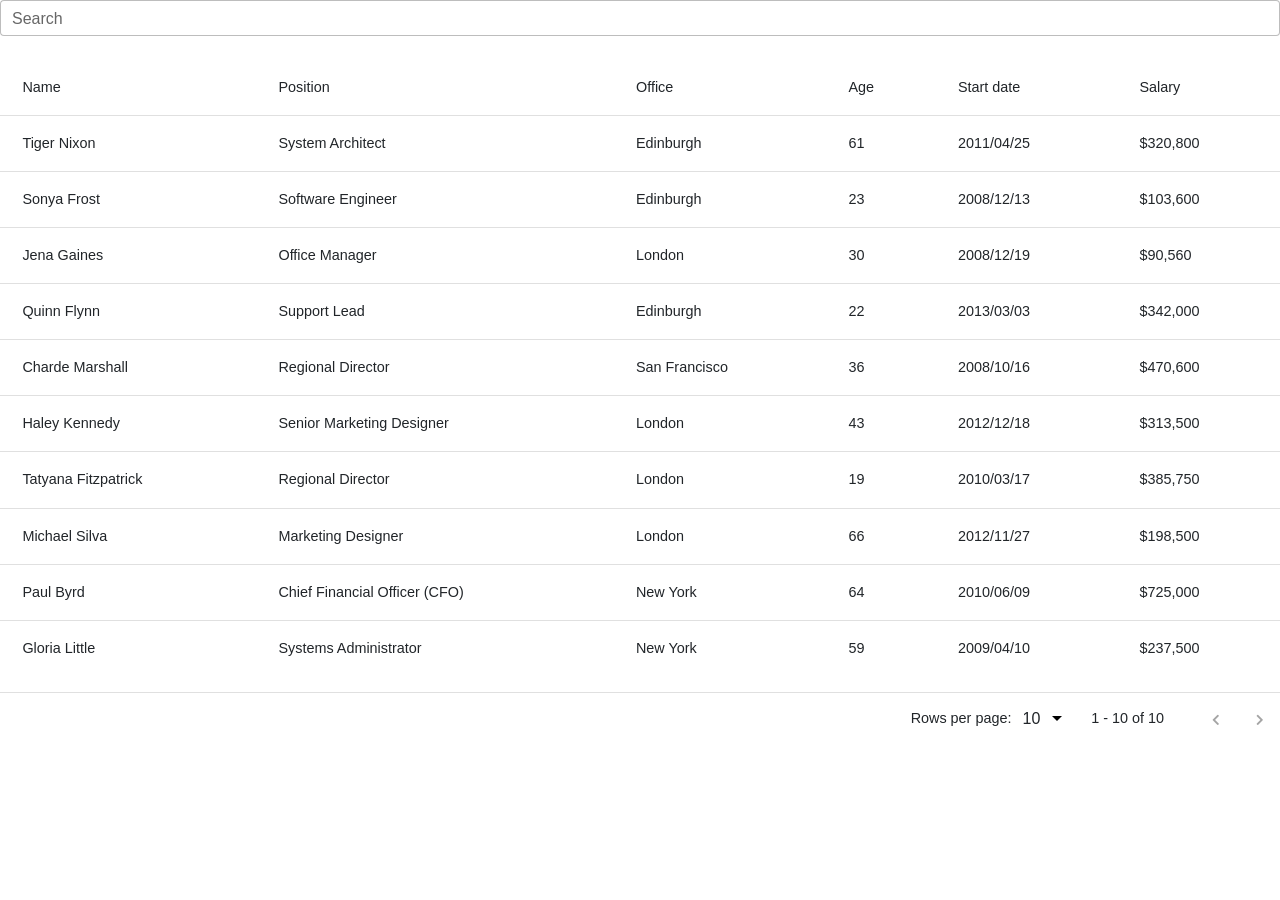
<file: templates/test.html>
<!DOCTYPE html>
<html lang="en">
<head>
    <meta charset="UTF-8">
    <meta name="viewport" content="width=device-width, initial-scale=1.0">
    <title>Watchmen</title>
    <link rel="stylesheet" href="../static/css/all.min.css">
    <link rel="stylesheet" href="../static/css/material.min.css">
</head>
<body>
<div class="form-outline mb-4">
  <input
    type="text"
    class="form-control"
    id="datatable-search-input"
  />
  <label class="form-label" for="datatable-search-input">Search</label>
</div>
<div  class="datatable" id="datatable">
  <table>
    <thead>
      <tr>
        <th class="th-sm">Name</th>
        <th class="th-sm">Position</th>
        <th class="th-sm">Office</th>
        <th class="th-sm">Age</th>
        <th class="th-sm">Start date</th>
        <th class="th-sm">Salary</th>
      </tr>
    </thead>
    <tbody>
      <tr>
        <td>Tiger Nixon</td>
        <td>System Architect</td>
        <td>Edinburgh</td>
        <td>61</td>
        <td>2011/04/25</td>
        <td>$320,800</td>
      </tr>

      <tr>
        <td>Sonya Frost</td>
        <td>Software Engineer</td>
        <td>Edinburgh</td>
        <td>23</td>
        <td>2008/12/13</td>
        <td>$103,600</td>
      </tr>
      <tr>
        <td>Jena Gaines</td>
        <td>Office Manager</td>
        <td>London</td>
        <td>30</td>
        <td>2008/12/19</td>
        <td>$90,560</td>
      </tr>
      <tr>
        <td>Quinn Flynn</td>
        <td>Support Lead</td>
        <td>Edinburgh</td>
        <td>22</td>
        <td>2013/03/03</td>
        <td>$342,000</td>
      </tr>
      <tr>
        <td>Charde Marshall</td>
        <td>Regional Director</td>
        <td>San Francisco</td>
        <td>36</td>
        <td>2008/10/16</td>
        <td>$470,600</td>
      </tr>
      <tr>
        <td>Haley Kennedy</td>
        <td>Senior Marketing Designer</td>
        <td>London</td>
        <td>43</td>
        <td>2012/12/18</td>
        <td>$313,500</td>
      </tr>
      <tr>
        <td>Tatyana Fitzpatrick</td>
        <td>Regional Director</td>
        <td>London</td>
        <td>19</td>
        <td>2010/03/17</td>
        <td>$385,750</td>
      </tr>
      <tr>
        <td>Michael Silva</td>
        <td>Marketing Designer</td>
        <td>London</td>
        <td>66</td>
        <td>2012/11/27</td>
        <td>$198,500</td>
      </tr>
      <tr>
        <td>Paul Byrd</td>
        <td>Chief Financial Officer (CFO)</td>
        <td>New York</td>
        <td>64</td>
        <td>2010/06/09</td>
        <td>$725,000</td>
      </tr>
      <tr>
        <td>Gloria Little</td>
        <td>Systems Administrator</td>
        <td>New York</td>
        <td>59</td>
        <td>2009/04/10</td>
        <td>$237,500</td>
      </tr>
    </tbody>
  </table>
</div>
    <script src="../static/js/material.min.js"></script>
    <script>
        const searchInstance = new mdb.Datatable(document.getElementById('datatable'))

document.getElementById('datatable-search-input').addEventListener('input', (e) => {
  searchInstance.search(e.target.value);
});
    </script>
</body>
</html>
</file>
<file: static/css/material.min.css>
code[class*=language-],pre[class*=language-]{color:#000;background:none;text-shadow:0 1px #fff;font-family:Consolas,Monaco,Andale Mono,Ubuntu Mono,monospace;text-align:left;white-space:pre;word-spacing:normal;word-break:normal;word-wrap:normal;line-height:1.5;-moz-tab-size:4;-o-tab-size:4;tab-size:4;-webkit-hyphens:none;-moz-hyphens:none;-ms-hyphens:none;hyphens:none}code[class*=language-]::-moz-selection,code[class*=language-] ::-moz-selection,pre[class*=language-]::-moz-selection,pre[class*=language-] ::-moz-selection{text-shadow:none;background:#b3d4fc}code[class*=language-]::selection,code[class*=language-] ::selection,pre[class*=language-]::selection,pre[class*=language-] ::selection{text-shadow:none;background:#b3d4fc}@media print{code[class*=language-],pre[class*=language-]{text-shadow:none}}pre[class*=language-]{padding:1em;margin:.5em 0;overflow:auto}:not(pre)>code[class*=language-],pre[class*=language-]{background:#f5f2f0}:not(pre)>code[class*=language-]{padding:.1em;border-radius:.3em;white-space:normal}.token.cdata,.token.comment,.token.doctype,.token.prolog{color:#708090}.token.punctuation{color:#999}.namespace{opacity:.7}.token.boolean,.token.constant,.token.deleted,.token.number,.token.property,.token.symbol,.token.tag{color:#905}.token.attr-name,.token.builtin,.token.char,.token.inserted,.token.selector,.token.string{color:#690}.language-css .token.string,.style .token.string,.token.entity,.token.operator,.token.url{color:#9a6e3a;background:hsla(0,0%,100%,.5)}.token.atrule,.token.attr-value,.token.keyword{color:#07a}.token.class-name,.token.function{color:#dd4a68}.token.important,.token.regex,.token.variable{color:#e90}.token.bold,.token.important{font-weight:700}.token.italic{font-style:italic}.token.entity{cursor:help}pre.line-numbers{padding-left:3.8em}.prism-previewer,.prism-previewer:after,.prism-previewer:before{position:absolute;pointer-events:none}.prism-previewer,.prism-previewer:after{left:50%}.prism-previewer{margin-top:-48px;width:32px;height:32px;margin-left:-16px;opacity:0;-webkit-transition:opacity .25s;-o-transition:opacity .25s;transition:opacity .25s}.prism-previewer.flipped{margin-top:0;margin-bottom:-48px}.prism-previewer:after,.prism-previewer:before{content:"";position:absolute;pointer-events:none}.prism-previewer:before{top:-5px;right:-5px;left:-5px;bottom:-5px;border-radius:10px;border:5px solid #fff;box-shadow:inset 0 0 3px rgba(0,0,0,.5),0 0 10px rgba(0,0,0,.75)}.prism-previewer:after{top:100%;width:0;height:0;margin:5px 0 0 -7px;border:7px solid rgba(255,0,0,0);border-top-color:#fff}.prism-previewer.flipped:after{top:auto;bottom:100%;margin-top:0;margin-bottom:5px;border-top-color:rgba(255,0,0,0);border-bottom-color:#fff}.prism-previewer.active{opacity:1}.prism-previewer-angle:before{border-radius:50%;background:#fff}.prism-previewer-angle:after{margin-top:4px}.prism-previewer-angle svg{width:32px;height:32px;-webkit-transform:rotate(-90deg);-moz-transform:rotate(-90deg);-ms-transform:rotate(-90deg);-o-transform:rotate(-90deg);transform:rotate(-90deg)}.prism-previewer-angle[data-negative] svg{-webkit-transform:scaleX(-1) rotate(-90deg);-moz-transform:scaleX(-1) rotate(-90deg);-ms-transform:scaleX(-1) rotate(-90deg);-o-transform:scaleX(-1) rotate(-90deg);transform:scaleX(-1) rotate(-90deg)}.prism-previewer-angle circle{fill:transparent;stroke:#2e3538;stroke-opacity:.9;stroke-width:32;stroke-dasharray:0,500}.prism-previewer-gradient{background-image:linear-gradient(45deg,#bbb 25%,transparent 0,transparent 75%,#bbb 0,#bbb),linear-gradient(45deg,#bbb 25%,#eee 0,#eee 75%,#bbb 0,#bbb);background-size:10px 10px;background-position:0 0,5px 5px;width:64px;margin-left:-32px}.prism-previewer-gradient:before{content:none}.prism-previewer-gradient div{position:absolute;top:-5px;left:-5px;right:-5px;bottom:-5px;border-radius:10px;border:5px solid #fff;box-shadow:inset 0 0 3px rgba(0,0,0,.5),0 0 10px rgba(0,0,0,.75)}.prism-previewer-color{background-image:linear-gradient(45deg,#bbb 25%,transparent 0,transparent 75%,#bbb 0,#bbb),linear-gradient(45deg,#bbb 25%,#eee 0,#eee 75%,#bbb 0,#bbb);background-size:10px 10px;background-position:0 0,5px 5px}.prism-previewer-color:before{background-color:inherit;background-clip:padding-box}.prism-previewer-easing{margin-top:-76px;margin-left:-30px;width:60px;height:60px;background:#333}.prism-previewer-easing.flipped{margin-bottom:-116px}.prism-previewer-easing svg{width:60px;height:60px}.prism-previewer-easing circle{fill:#2e3538;stroke:#fff}.prism-previewer-easing path{fill:none;stroke:#fff;stroke-linecap:round;stroke-width:4}.prism-previewer-easing line{stroke:#fff;stroke-opacity:.5;stroke-width:2}@-webkit-keyframes prism-previewer-time{0%{stroke-dasharray:0,500;stroke-dashoffset:0}50%{stroke-dasharray:100,500;stroke-dashoffset:0}to{stroke-dasharray:0,500;stroke-dashoffset:-100}}@-o-keyframes prism-previewer-time{0%{stroke-dasharray:0,500;stroke-dashoffset:0}50%{stroke-dasharray:100,500;stroke-dashoffset:0}to{stroke-dasharray:0,500;stroke-dashoffset:-100}}@-moz-keyframes prism-previewer-time{0%{stroke-dasharray:0,500;stroke-dashoffset:0}50%{stroke-dasharray:100,500;stroke-dashoffset:0}to{stroke-dasharray:0,500;stroke-dashoffset:-100}}@keyframes prism-previewer-time{0%{stroke-dasharray:0,500;stroke-dashoffset:0}50%{stroke-dasharray:100,500;stroke-dashoffset:0}to{stroke-dasharray:0,500;stroke-dashoffset:-100}}.prism-previewer-time:before{border-radius:50%;background:#fff}.prism-previewer-time:after{margin-top:4px}.prism-previewer-time svg{width:32px;height:32px;-webkit-transform:rotate(-90deg);-moz-transform:rotate(-90deg);-ms-transform:rotate(-90deg);-o-transform:rotate(-90deg);transform:rotate(-90deg)}.prism-previewer-time circle{fill:transparent;stroke:#2e3538;stroke-opacity:.9;stroke-width:32;stroke-dasharray:0,500;stroke-dashoffset:0;-webkit-animation:prism-previewer-time 3s linear infinite;-moz-animation:prism-previewer-time linear infinite 3s;-o-animation:prism-previewer-time linear infinite 3s;animation:prism-previewer-time 3s linear infinite}.docs-pills .d-flex.justify-content-between{border-bottom:1px solid #e0e0e0!important}.docs-pills .nav{border-bottom:0!important}.docs-pills .btn.btn-sm[class*=btn-outline-]{margin-top:.1rem!important;padding-left:1rem!important;padding-right:1rem!important}.docs-pills .nav-pills .nav-link{padding:10px 20px;margin:0 5px}.docs-pills .nav-item .active{background-color:#616161!important}.docs-pills .tab-content{padding:0}.docs-pills .btn-copy-code,.docs-pills .export-to-snippet{position:absolute;top:9px;right:8px;background-color:#616161!important;padding:6px 15px!important}.docs-pills{position:relative!important}.docs-pills pre[class*=language-]{margin-top:0}pre.line-numbers{position:relative;padding-left:3.8em!important;counter-reset:linenumber}pre.line-numbers>code{position:relative;white-space:inherit}.line-numbers .line-numbers-rows{position:absolute;pointer-events:none;top:0;font-size:100%;left:-3.8em;width:3em;letter-spacing:-1px;border-right:1px solid #999;-webkit-user-select:none;-moz-user-select:none;-ms-user-select:none;user-select:none}.line-numbers-rows>span{pointer-events:none;display:block;counter-increment:linenumber}.line-numbers-rows>span:before{content:counter(linenumber);color:#999;display:block;padding-right:.8em;text-align:right}.code-toolbar{margin:0}code[class*=language-],pre[class*=language-]{max-height:450px}:root{--bs-blue:#0d6efd;--bs-indigo:#6610f2;--bs-purple:#6f42c1;--bs-pink:#d63384;--bs-red:#dc3545;--bs-orange:#fd7e14;--bs-yellow:#ffc107;--bs-green:#28a745;--bs-teal:#20c997;--bs-cyan:#17a2b8;--bs-gray:#757575;--bs-gray-dark:#4f4f4f;--bs-primary:#1266f1;--bs-secondary:#b23cfd;--bs-success:#00b74a;--bs-info:#39c0ed;--bs-warning:#ffa900;--bs-danger:#f93154;--bs-light:#fbfbfb;--bs-dark:#262626;--bs-white:#fff;--bs-black:#000;--bs-font-sans-serif:system-ui,-apple-system,"Segoe UI",Roboto,"Helvetica Neue",Arial,"Noto Sans",sans-serif,"Apple Color Emoji","Segoe UI Emoji","Segoe UI Symbol","Noto Color Emoji";--bs-font-monospace:SFMono-Regular,Menlo,Monaco,Consolas,"Liberation Mono","Courier New",monospace;--bs-gradient:linear-gradient(180deg,hsla(0,0%,100%,0.15),hsla(0,0%,100%,0))}*,:after,:before{-webkit-box-sizing:border-box;box-sizing:border-box}body{margin:0;font-size:1rem;font-weight:400;background-color:#fff;-webkit-text-size-adjust:100%;-webkit-tap-highlight-color:rgba(0,0,0,0)}[tabindex="-1"]:focus:not(:focus-visible){outline:0!important}hr{margin:1rem 0;color:inherit;background-color:currentColor;border:0;opacity:.25}hr:not([size]){height:1px}.h1,.h2,.h3,.h4,.h5,.h6,h1,h2,h3,h4,h5,h6{margin-top:0;margin-bottom:.5rem;font-weight:500;line-height:1.2}.h1,h1{font-size:calc(1.375rem + 1.5vw)}@media (min-width:1200px){.h1,h1{font-size:2.5rem}}.h2,h2{font-size:calc(1.325rem + .9vw)}@media (min-width:1200px){.h2,h2{font-size:2rem}}.h3,h3{font-size:calc(1.3rem + .6vw)}@media (min-width:1200px){.h3,h3{font-size:1.75rem}}.h4,h4{font-size:calc(1.275rem + .3vw)}@media (min-width:1200px){.h4,h4{font-size:1.5rem}}.h5,h5{font-size:1.25rem}.h6,h6{font-size:1rem}p{margin-top:0;margin-bottom:1rem}abbr[data-original-title],abbr[title]{text-decoration:underline;-webkit-text-decoration:underline dotted;text-decoration:underline dotted;cursor:help;-webkit-text-decoration-skip-ink:none;text-decoration-skip-ink:none}address{margin-bottom:1rem;font-style:normal;line-height:inherit}ol,ul{padding-left:2rem}dl,ol,ul{margin-top:0;margin-bottom:1rem}ol ol,ol ul,ul ol,ul ul{margin-bottom:0}dt{font-weight:700}dd{margin-bottom:.5rem;margin-left:0}blockquote{margin:0 0 1rem}b,strong{font-weight:bolder}.small,small{font-size:.875em}.mark,mark{padding:.2em;background-color:#fcf8e3}sub,sup{position:relative;font-size:.75em;line-height:0;vertical-align:baseline}sub{bottom:-.25em}sup{top:-.5em}a{color:#1266f1;text-decoration:underline}a:hover{color:#0a47ac}a:not([href]):not([class]),a:not([href]):not([class]):hover{color:inherit;text-decoration:none}code,kbd,pre,samp{font-family:var(--bs-font-monospace);font-size:1em}pre{display:block;margin-top:0;margin-bottom:1rem;overflow:auto;font-size:.875em;-ms-overflow-style:scrollbar}pre code{font-size:inherit;color:inherit;word-break:normal}code{font-size:.875em;color:#d63384;word-wrap:break-word}a>code{color:inherit}kbd{padding:.2rem .4rem;font-size:.875em;color:#fff;background-color:#262626;border-radius:.2rem}kbd kbd{padding:0;font-size:1em;font-weight:700}figure{margin:0 0 1rem}img,svg{vertical-align:middle}table{caption-side:bottom;border-collapse:collapse}caption{padding-top:.5rem;padding-bottom:.5rem;color:#757575;text-align:left}th{text-align:inherit;text-align:-webkit-match-parent}tbody,td,tfoot,th,thead,tr{border:0 solid;border-color:inherit}label{display:inline-block}button{border-radius:0}button:focus{outline:1px dotted;outline:5px auto -webkit-focus-ring-color}button,input,optgroup,select,textarea{margin:0;font-family:inherit;font-size:inherit;line-height:inherit}button,input{overflow:visible}button,select{text-transform:none}[role=button]{cursor:pointer}select{word-wrap:normal}[list]::-webkit-calendar-picker-indicator{display:none}[type=button],[type=reset],[type=submit],button{-webkit-appearance:button}[type=button]:not(:disabled),[type=reset]:not(:disabled),[type=submit]:not(:disabled),button:not(:disabled){cursor:pointer}::-moz-focus-inner{padding:0;border-style:none}textarea{resize:vertical}fieldset{min-width:0;padding:0;margin:0;border:0}legend{float:left;width:100%;padding:0;margin-bottom:.5rem;font-size:calc(1.275rem + .3vw);line-height:inherit;white-space:normal}@media (min-width:1200px){legend{font-size:1.5rem}}legend+*{clear:left}::-webkit-datetime-edit-day-field,::-webkit-datetime-edit-fields-wrapper,::-webkit-datetime-edit-hour-field,::-webkit-datetime-edit-minute,::-webkit-datetime-edit-month-field,::-webkit-datetime-edit-text,::-webkit-datetime-edit-year-field{padding:0}::-webkit-inner-spin-button{height:auto}[type=search]{outline-offset:-2px;-webkit-appearance:textfield}::-webkit-search-decoration{-webkit-appearance:none}::-webkit-color-swatch-wrapper{padding:0}::-webkit-file-upload-button{font:inherit;-webkit-appearance:button}output{display:inline-block}iframe{border:0}summary{display:list-item;cursor:pointer}progress{vertical-align:baseline}[hidden]{display:none!important}.lead{font-size:1.25rem;font-weight:300}.display-1{font-size:calc(1.625rem + 4.5vw);font-weight:300;line-height:1.2}@media (min-width:1200px){.display-1{font-size:5rem}}.display-2{font-size:calc(1.575rem + 3.9vw);font-weight:300;line-height:1.2}@media (min-width:1200px){.display-2{font-size:4.5rem}}.display-3{font-size:calc(1.525rem + 3.3vw);font-weight:300;line-height:1.2}@media (min-width:1200px){.display-3{font-size:4rem}}.display-4{font-size:calc(1.475rem + 2.7vw);font-weight:300;line-height:1.2}@media (min-width:1200px){.display-4{font-size:3.5rem}}.display-5{font-size:calc(1.425rem + 2.1vw);font-weight:300;line-height:1.2}@media (min-width:1200px){.display-5{font-size:3rem}}.display-6{font-size:calc(1.375rem + 1.5vw);font-weight:300;line-height:1.2}@media (min-width:1200px){.display-6{font-size:2.5rem}}.list-inline,.list-unstyled{padding-left:0;list-style:none}.list-inline-item{display:inline-block}.list-inline-item:not(:last-child){margin-right:.5rem}.initialism{font-size:.875em;text-transform:uppercase}.blockquote{margin-bottom:1rem;font-size:1.25rem}.blockquote>:last-child{margin-bottom:0}.blockquote-footer{margin-top:-1rem;margin-bottom:1rem;font-size:.875em;color:#757575}.blockquote-footer:before{content:"\2014\00A0"}.img-fluid,.img-thumbnail{max-width:100%;height:auto}.img-thumbnail{padding:.25rem;background-color:#fff;border:1px solid #e0e0e0;border-radius:.25rem}.figure{display:inline-block}.figure-img{margin-bottom:.5rem;line-height:1}.figure-caption{font-size:.875em;color:#757575}.container,.container-fluid,.container-lg,.container-md,.container-sm,.container-xl,.container-xxl{width:100%;padding-right:1rem;padding-left:1rem;margin-right:auto;margin-left:auto}@media (min-width:576px){.container,.container-sm{max-width:540px}}@media (min-width:768px){.container,.container-md,.container-sm{max-width:720px}}@media (min-width:992px){.container,.container-lg,.container-md,.container-sm{max-width:960px}}@media (min-width:1200px){.container,.container-lg,.container-md,.container-sm,.container-xl{max-width:1140px}}@media (min-width:1400px){.container,.container-lg,.container-md,.container-sm,.container-xl,.container-xxl{max-width:1320px}}.row{--bs-gutter-x:1.5rem;--bs-gutter-y:0;display:-webkit-box;display:-ms-flexbox;display:flex;-webkit-box-flex:1;-ms-flex:1 0 100%;flex:1 0 100%;-ms-flex-wrap:wrap;flex-wrap:wrap;margin-top:calc(var(--bs-gutter-y)*-1);margin-right:calc(var(--bs-gutter-x)/-2);margin-left:calc(var(--bs-gutter-x)/-2)}.row>*{-ms-flex-negative:0;flex-shrink:0;width:100%;max-width:100%;padding-right:calc(var(--bs-gutter-x)/2);padding-left:calc(var(--bs-gutter-x)/2);margin-top:var(--bs-gutter-y)}.col{-webkit-box-flex:1;-ms-flex:1 0 0%;flex:1 0 0%}.row-cols-auto>*{width:auto}.row-cols-1>*,.row-cols-auto>*{-webkit-box-flex:0;-ms-flex:0 0 auto;flex:0 0 auto}.row-cols-1>*{width:100%}.row-cols-2>*{width:50%}.row-cols-2>*,.row-cols-3>*{-webkit-box-flex:0;-ms-flex:0 0 auto;flex:0 0 auto}.row-cols-3>*{width:33.33333%}.row-cols-4>*{width:25%}.row-cols-4>*,.row-cols-5>*{-webkit-box-flex:0;-ms-flex:0 0 auto;flex:0 0 auto}.row-cols-5>*{width:20%}.row-cols-6>*{width:16.66667%}.col-auto,.row-cols-6>*{-webkit-box-flex:0;-ms-flex:0 0 auto;flex:0 0 auto}.col-auto{width:auto}.col-1{width:8.33333%}.col-1,.col-2{-webkit-box-flex:0;-ms-flex:0 0 auto;flex:0 0 auto}.col-2{width:16.66667%}.col-3{width:25%}.col-3,.col-4{-webkit-box-flex:0;-ms-flex:0 0 auto;flex:0 0 auto}.col-4{width:33.33333%}.col-5{width:41.66667%}.col-5,.col-6{-webkit-box-flex:0;-ms-flex:0 0 auto;flex:0 0 auto}.col-6{width:50%}.col-7{width:58.33333%}.col-7,.col-8{-webkit-box-flex:0;-ms-flex:0 0 auto;flex:0 0 auto}.col-8{width:66.66667%}.col-9{width:75%}.col-9,.col-10{-webkit-box-flex:0;-ms-flex:0 0 auto;flex:0 0 auto}.col-10{width:83.33333%}.col-11{width:91.66667%}.col-11,.col-12{-webkit-box-flex:0;-ms-flex:0 0 auto;flex:0 0 auto}.col-12{width:100%}.offset-1{margin-left:8.33333%}.offset-2{margin-left:16.66667%}.offset-3{margin-left:25%}.offset-4{margin-left:33.33333%}.offset-5{margin-left:41.66667%}.offset-6{margin-left:50%}.offset-7{margin-left:58.33333%}.offset-8{margin-left:66.66667%}.offset-9{margin-left:75%}.offset-10{margin-left:83.33333%}.offset-11{margin-left:91.66667%}.g-0,.gx-0{--bs-gutter-x:0}.g-0,.gy-0{--bs-gutter-y:0}.g-1,.gx-1{--bs-gutter-x:.25rem}.g-1,.gy-1{--bs-gutter-y:.25rem}.g-2,.gx-2{--bs-gutter-x:.5rem}.g-2,.gy-2{--bs-gutter-y:.5rem}.g-3,.gx-3{--bs-gutter-x:1rem}.g-3,.gy-3{--bs-gutter-y:1rem}.g-4,.gx-4{--bs-gutter-x:1.5rem}.g-4,.gy-4{--bs-gutter-y:1.5rem}.g-5,.gx-5{--bs-gutter-x:3rem}.g-5,.gy-5{--bs-gutter-y:3rem}@media (min-width:576px){.col-sm{-webkit-box-flex:1;-ms-flex:1 0 0%;flex:1 0 0%}.row-cols-sm-auto>*{width:auto}.row-cols-sm-1>*,.row-cols-sm-auto>*{-webkit-box-flex:0;-ms-flex:0 0 auto;flex:0 0 auto}.row-cols-sm-1>*{width:100%}.row-cols-sm-2>*{width:50%}.row-cols-sm-2>*,.row-cols-sm-3>*{-webkit-box-flex:0;-ms-flex:0 0 auto;flex:0 0 auto}.row-cols-sm-3>*{width:33.33333%}.row-cols-sm-4>*{width:25%}.row-cols-sm-4>*,.row-cols-sm-5>*{-webkit-box-flex:0;-ms-flex:0 0 auto;flex:0 0 auto}.row-cols-sm-5>*{width:20%}.row-cols-sm-6>*{width:16.66667%}.col-sm-auto,.row-cols-sm-6>*{-webkit-box-flex:0;-ms-flex:0 0 auto;flex:0 0 auto}.col-sm-auto{width:auto}.col-sm-1{width:8.33333%}.col-sm-1,.col-sm-2{-webkit-box-flex:0;-ms-flex:0 0 auto;flex:0 0 auto}.col-sm-2{width:16.66667%}.col-sm-3{width:25%}.col-sm-3,.col-sm-4{-webkit-box-flex:0;-ms-flex:0 0 auto;flex:0 0 auto}.col-sm-4{width:33.33333%}.col-sm-5{width:41.66667%}.col-sm-5,.col-sm-6{-webkit-box-flex:0;-ms-flex:0 0 auto;flex:0 0 auto}.col-sm-6{width:50%}.col-sm-7{width:58.33333%}.col-sm-7,.col-sm-8{-webkit-box-flex:0;-ms-flex:0 0 auto;flex:0 0 auto}.col-sm-8{width:66.66667%}.col-sm-9{width:75%}.col-sm-9,.col-sm-10{-webkit-box-flex:0;-ms-flex:0 0 auto;flex:0 0 auto}.col-sm-10{width:83.33333%}.col-sm-11{width:91.66667%}.col-sm-11,.col-sm-12{-webkit-box-flex:0;-ms-flex:0 0 auto;flex:0 0 auto}.col-sm-12{width:100%}.offset-sm-0{margin-left:0}.offset-sm-1{margin-left:8.33333%}.offset-sm-2{margin-left:16.66667%}.offset-sm-3{margin-left:25%}.offset-sm-4{margin-left:33.33333%}.offset-sm-5{margin-left:41.66667%}.offset-sm-6{margin-left:50%}.offset-sm-7{margin-left:58.33333%}.offset-sm-8{margin-left:66.66667%}.offset-sm-9{margin-left:75%}.offset-sm-10{margin-left:83.33333%}.offset-sm-11{margin-left:91.66667%}.g-sm-0,.gx-sm-0{--bs-gutter-x:0}.g-sm-0,.gy-sm-0{--bs-gutter-y:0}.g-sm-1,.gx-sm-1{--bs-gutter-x:.25rem}.g-sm-1,.gy-sm-1{--bs-gutter-y:.25rem}.g-sm-2,.gx-sm-2{--bs-gutter-x:.5rem}.g-sm-2,.gy-sm-2{--bs-gutter-y:.5rem}.g-sm-3,.gx-sm-3{--bs-gutter-x:1rem}.g-sm-3,.gy-sm-3{--bs-gutter-y:1rem}.g-sm-4,.gx-sm-4{--bs-gutter-x:1.5rem}.g-sm-4,.gy-sm-4{--bs-gutter-y:1.5rem}.g-sm-5,.gx-sm-5{--bs-gutter-x:3rem}.g-sm-5,.gy-sm-5{--bs-gutter-y:3rem}}@media (min-width:768px){.col-md{-webkit-box-flex:1;-ms-flex:1 0 0%;flex:1 0 0%}.row-cols-md-auto>*{width:auto}.row-cols-md-1>*,.row-cols-md-auto>*{-webkit-box-flex:0;-ms-flex:0 0 auto;flex:0 0 auto}.row-cols-md-1>*{width:100%}.row-cols-md-2>*{width:50%}.row-cols-md-2>*,.row-cols-md-3>*{-webkit-box-flex:0;-ms-flex:0 0 auto;flex:0 0 auto}.row-cols-md-3>*{width:33.33333%}.row-cols-md-4>*{width:25%}.row-cols-md-4>*,.row-cols-md-5>*{-webkit-box-flex:0;-ms-flex:0 0 auto;flex:0 0 auto}.row-cols-md-5>*{width:20%}.row-cols-md-6>*{width:16.66667%}.col-md-auto,.row-cols-md-6>*{-webkit-box-flex:0;-ms-flex:0 0 auto;flex:0 0 auto}.col-md-auto{width:auto}.col-md-1{width:8.33333%}.col-md-1,.col-md-2{-webkit-box-flex:0;-ms-flex:0 0 auto;flex:0 0 auto}.col-md-2{width:16.66667%}.col-md-3{width:25%}.col-md-3,.col-md-4{-webkit-box-flex:0;-ms-flex:0 0 auto;flex:0 0 auto}.col-md-4{width:33.33333%}.col-md-5{width:41.66667%}.col-md-5,.col-md-6{-webkit-box-flex:0;-ms-flex:0 0 auto;flex:0 0 auto}.col-md-6{width:50%}.col-md-7{width:58.33333%}.col-md-7,.col-md-8{-webkit-box-flex:0;-ms-flex:0 0 auto;flex:0 0 auto}.col-md-8{width:66.66667%}.col-md-9{width:75%}.col-md-9,.col-md-10{-webkit-box-flex:0;-ms-flex:0 0 auto;flex:0 0 auto}.col-md-10{width:83.33333%}.col-md-11{width:91.66667%}.col-md-11,.col-md-12{-webkit-box-flex:0;-ms-flex:0 0 auto;flex:0 0 auto}.col-md-12{width:100%}.offset-md-0{margin-left:0}.offset-md-1{margin-left:8.33333%}.offset-md-2{margin-left:16.66667%}.offset-md-3{margin-left:25%}.offset-md-4{margin-left:33.33333%}.offset-md-5{margin-left:41.66667%}.offset-md-6{margin-left:50%}.offset-md-7{margin-left:58.33333%}.offset-md-8{margin-left:66.66667%}.offset-md-9{margin-left:75%}.offset-md-10{margin-left:83.33333%}.offset-md-11{margin-left:91.66667%}.g-md-0,.gx-md-0{--bs-gutter-x:0}.g-md-0,.gy-md-0{--bs-gutter-y:0}.g-md-1,.gx-md-1{--bs-gutter-x:.25rem}.g-md-1,.gy-md-1{--bs-gutter-y:.25rem}.g-md-2,.gx-md-2{--bs-gutter-x:.5rem}.g-md-2,.gy-md-2{--bs-gutter-y:.5rem}.g-md-3,.gx-md-3{--bs-gutter-x:1rem}.g-md-3,.gy-md-3{--bs-gutter-y:1rem}.g-md-4,.gx-md-4{--bs-gutter-x:1.5rem}.g-md-4,.gy-md-4{--bs-gutter-y:1.5rem}.g-md-5,.gx-md-5{--bs-gutter-x:3rem}.g-md-5,.gy-md-5{--bs-gutter-y:3rem}}@media (min-width:992px){.col-lg{-webkit-box-flex:1;-ms-flex:1 0 0%;flex:1 0 0%}.row-cols-lg-auto>*{width:auto}.row-cols-lg-1>*,.row-cols-lg-auto>*{-webkit-box-flex:0;-ms-flex:0 0 auto;flex:0 0 auto}.row-cols-lg-1>*{width:100%}.row-cols-lg-2>*{width:50%}.row-cols-lg-2>*,.row-cols-lg-3>*{-webkit-box-flex:0;-ms-flex:0 0 auto;flex:0 0 auto}.row-cols-lg-3>*{width:33.33333%}.row-cols-lg-4>*{width:25%}.row-cols-lg-4>*,.row-cols-lg-5>*{-webkit-box-flex:0;-ms-flex:0 0 auto;flex:0 0 auto}.row-cols-lg-5>*{width:20%}.row-cols-lg-6>*{width:16.66667%}.col-lg-auto,.row-cols-lg-6>*{-webkit-box-flex:0;-ms-flex:0 0 auto;flex:0 0 auto}.col-lg-auto{width:auto}.col-lg-1{width:8.33333%}.col-lg-1,.col-lg-2{-webkit-box-flex:0;-ms-flex:0 0 auto;flex:0 0 auto}.col-lg-2{width:16.66667%}.col-lg-3{width:25%}.col-lg-3,.col-lg-4{-webkit-box-flex:0;-ms-flex:0 0 auto;flex:0 0 auto}.col-lg-4{width:33.33333%}.col-lg-5{width:41.66667%}.col-lg-5,.col-lg-6{-webkit-box-flex:0;-ms-flex:0 0 auto;flex:0 0 auto}.col-lg-6{width:50%}.col-lg-7{width:58.33333%}.col-lg-7,.col-lg-8{-webkit-box-flex:0;-ms-flex:0 0 auto;flex:0 0 auto}.col-lg-8{width:66.66667%}.col-lg-9{width:75%}.col-lg-9,.col-lg-10{-webkit-box-flex:0;-ms-flex:0 0 auto;flex:0 0 auto}.col-lg-10{width:83.33333%}.col-lg-11{width:91.66667%}.col-lg-11,.col-lg-12{-webkit-box-flex:0;-ms-flex:0 0 auto;flex:0 0 auto}.col-lg-12{width:100%}.offset-lg-0{margin-left:0}.offset-lg-1{margin-left:8.33333%}.offset-lg-2{margin-left:16.66667%}.offset-lg-3{margin-left:25%}.offset-lg-4{margin-left:33.33333%}.offset-lg-5{margin-left:41.66667%}.offset-lg-6{margin-left:50%}.offset-lg-7{margin-left:58.33333%}.offset-lg-8{margin-left:66.66667%}.offset-lg-9{margin-left:75%}.offset-lg-10{margin-left:83.33333%}.offset-lg-11{margin-left:91.66667%}.g-lg-0,.gx-lg-0{--bs-gutter-x:0}.g-lg-0,.gy-lg-0{--bs-gutter-y:0}.g-lg-1,.gx-lg-1{--bs-gutter-x:.25rem}.g-lg-1,.gy-lg-1{--bs-gutter-y:.25rem}.g-lg-2,.gx-lg-2{--bs-gutter-x:.5rem}.g-lg-2,.gy-lg-2{--bs-gutter-y:.5rem}.g-lg-3,.gx-lg-3{--bs-gutter-x:1rem}.g-lg-3,.gy-lg-3{--bs-gutter-y:1rem}.g-lg-4,.gx-lg-4{--bs-gutter-x:1.5rem}.g-lg-4,.gy-lg-4{--bs-gutter-y:1.5rem}.g-lg-5,.gx-lg-5{--bs-gutter-x:3rem}.g-lg-5,.gy-lg-5{--bs-gutter-y:3rem}}@media (min-width:1200px){.col-xl{-webkit-box-flex:1;-ms-flex:1 0 0%;flex:1 0 0%}.row-cols-xl-auto>*{width:auto}.row-cols-xl-1>*,.row-cols-xl-auto>*{-webkit-box-flex:0;-ms-flex:0 0 auto;flex:0 0 auto}.row-cols-xl-1>*{width:100%}.row-cols-xl-2>*{width:50%}.row-cols-xl-2>*,.row-cols-xl-3>*{-webkit-box-flex:0;-ms-flex:0 0 auto;flex:0 0 auto}.row-cols-xl-3>*{width:33.33333%}.row-cols-xl-4>*{width:25%}.row-cols-xl-4>*,.row-cols-xl-5>*{-webkit-box-flex:0;-ms-flex:0 0 auto;flex:0 0 auto}.row-cols-xl-5>*{width:20%}.row-cols-xl-6>*{width:16.66667%}.col-xl-auto,.row-cols-xl-6>*{-webkit-box-flex:0;-ms-flex:0 0 auto;flex:0 0 auto}.col-xl-auto{width:auto}.col-xl-1{width:8.33333%}.col-xl-1,.col-xl-2{-webkit-box-flex:0;-ms-flex:0 0 auto;flex:0 0 auto}.col-xl-2{width:16.66667%}.col-xl-3{width:25%}.col-xl-3,.col-xl-4{-webkit-box-flex:0;-ms-flex:0 0 auto;flex:0 0 auto}.col-xl-4{width:33.33333%}.col-xl-5{width:41.66667%}.col-xl-5,.col-xl-6{-webkit-box-flex:0;-ms-flex:0 0 auto;flex:0 0 auto}.col-xl-6{width:50%}.col-xl-7{width:58.33333%}.col-xl-7,.col-xl-8{-webkit-box-flex:0;-ms-flex:0 0 auto;flex:0 0 auto}.col-xl-8{width:66.66667%}.col-xl-9{width:75%}.col-xl-9,.col-xl-10{-webkit-box-flex:0;-ms-flex:0 0 auto;flex:0 0 auto}.col-xl-10{width:83.33333%}.col-xl-11{width:91.66667%}.col-xl-11,.col-xl-12{-webkit-box-flex:0;-ms-flex:0 0 auto;flex:0 0 auto}.col-xl-12{width:100%}.offset-xl-0{margin-left:0}.offset-xl-1{margin-left:8.33333%}.offset-xl-2{margin-left:16.66667%}.offset-xl-3{margin-left:25%}.offset-xl-4{margin-left:33.33333%}.offset-xl-5{margin-left:41.66667%}.offset-xl-6{margin-left:50%}.offset-xl-7{margin-left:58.33333%}.offset-xl-8{margin-left:66.66667%}.offset-xl-9{margin-left:75%}.offset-xl-10{margin-left:83.33333%}.offset-xl-11{margin-left:91.66667%}.g-xl-0,.gx-xl-0{--bs-gutter-x:0}.g-xl-0,.gy-xl-0{--bs-gutter-y:0}.g-xl-1,.gx-xl-1{--bs-gutter-x:.25rem}.g-xl-1,.gy-xl-1{--bs-gutter-y:.25rem}.g-xl-2,.gx-xl-2{--bs-gutter-x:.5rem}.g-xl-2,.gy-xl-2{--bs-gutter-y:.5rem}.g-xl-3,.gx-xl-3{--bs-gutter-x:1rem}.g-xl-3,.gy-xl-3{--bs-gutter-y:1rem}.g-xl-4,.gx-xl-4{--bs-gutter-x:1.5rem}.g-xl-4,.gy-xl-4{--bs-gutter-y:1.5rem}.g-xl-5,.gx-xl-5{--bs-gutter-x:3rem}.g-xl-5,.gy-xl-5{--bs-gutter-y:3rem}}@media (min-width:1400px){.col-xxl{-webkit-box-flex:1;-ms-flex:1 0 0%;flex:1 0 0%}.row-cols-xxl-auto>*{width:auto}.row-cols-xxl-1>*,.row-cols-xxl-auto>*{-webkit-box-flex:0;-ms-flex:0 0 auto;flex:0 0 auto}.row-cols-xxl-1>*{width:100%}.row-cols-xxl-2>*{width:50%}.row-cols-xxl-2>*,.row-cols-xxl-3>*{-webkit-box-flex:0;-ms-flex:0 0 auto;flex:0 0 auto}.row-cols-xxl-3>*{width:33.33333%}.row-cols-xxl-4>*{width:25%}.row-cols-xxl-4>*,.row-cols-xxl-5>*{-webkit-box-flex:0;-ms-flex:0 0 auto;flex:0 0 auto}.row-cols-xxl-5>*{width:20%}.row-cols-xxl-6>*{width:16.66667%}.col-xxl-auto,.row-cols-xxl-6>*{-webkit-box-flex:0;-ms-flex:0 0 auto;flex:0 0 auto}.col-xxl-auto{width:auto}.col-xxl-1{width:8.33333%}.col-xxl-1,.col-xxl-2{-webkit-box-flex:0;-ms-flex:0 0 auto;flex:0 0 auto}.col-xxl-2{width:16.66667%}.col-xxl-3{width:25%}.col-xxl-3,.col-xxl-4{-webkit-box-flex:0;-ms-flex:0 0 auto;flex:0 0 auto}.col-xxl-4{width:33.33333%}.col-xxl-5{width:41.66667%}.col-xxl-5,.col-xxl-6{-webkit-box-flex:0;-ms-flex:0 0 auto;flex:0 0 auto}.col-xxl-6{width:50%}.col-xxl-7{width:58.33333%}.col-xxl-7,.col-xxl-8{-webkit-box-flex:0;-ms-flex:0 0 auto;flex:0 0 auto}.col-xxl-8{width:66.66667%}.col-xxl-9{width:75%}.col-xxl-9,.col-xxl-10{-webkit-box-flex:0;-ms-flex:0 0 auto;flex:0 0 auto}.col-xxl-10{width:83.33333%}.col-xxl-11{width:91.66667%}.col-xxl-11,.col-xxl-12{-webkit-box-flex:0;-ms-flex:0 0 auto;flex:0 0 auto}.col-xxl-12{width:100%}.offset-xxl-0{margin-left:0}.offset-xxl-1{margin-left:8.33333%}.offset-xxl-2{margin-left:16.66667%}.offset-xxl-3{margin-left:25%}.offset-xxl-4{margin-left:33.33333%}.offset-xxl-5{margin-left:41.66667%}.offset-xxl-6{margin-left:50%}.offset-xxl-7{margin-left:58.33333%}.offset-xxl-8{margin-left:66.66667%}.offset-xxl-9{margin-left:75%}.offset-xxl-10{margin-left:83.33333%}.offset-xxl-11{margin-left:91.66667%}.g-xxl-0,.gx-xxl-0{--bs-gutter-x:0}.g-xxl-0,.gy-xxl-0{--bs-gutter-y:0}.g-xxl-1,.gx-xxl-1{--bs-gutter-x:.25rem}.g-xxl-1,.gy-xxl-1{--bs-gutter-y:.25rem}.g-xxl-2,.gx-xxl-2{--bs-gutter-x:.5rem}.g-xxl-2,.gy-xxl-2{--bs-gutter-y:.5rem}.g-xxl-3,.gx-xxl-3{--bs-gutter-x:1rem}.g-xxl-3,.gy-xxl-3{--bs-gutter-y:1rem}.g-xxl-4,.gx-xxl-4{--bs-gutter-x:1.5rem}.g-xxl-4,.gy-xxl-4{--bs-gutter-y:1.5rem}.g-xxl-5,.gx-xxl-5{--bs-gutter-x:3rem}.g-xxl-5,.gy-xxl-5{--bs-gutter-y:3rem}}.table{--bs-table-bg:transparent;--bs-table-accent-bg:transparent;--bs-table-striped-color:#4f4f4f;--bs-table-striped-bg:rgba(0,0,0,0.05);--bs-table-active-color:#4f4f4f;--bs-table-active-bg:rgba(0,0,0,0.1);--bs-table-hover-color:#4f4f4f;--bs-table-hover-bg:rgba(0,0,0,0.075);width:100%;margin-bottom:1rem;color:#4f4f4f;vertical-align:top;border-color:#e0e0e0}.table>:not(caption)>*>*{padding:.5rem;background-color:var(--bs-table-bg);background-image:-webkit-gradient(linear,left top,left bottom,from(var(--bs-table-accent-bg)),to(var(--bs-table-accent-bg)));background-image:linear-gradient(var(--bs-table-accent-bg),var(--bs-table-accent-bg));border-bottom-width:1px}.table>tbody{vertical-align:inherit}.table>thead{vertical-align:bottom}.table>:not(:last-child)>:last-child>*{border-bottom-color:currentColor}.caption-top{caption-side:top}.table-sm>:not(caption)>*>*{padding:.25rem}.table-bordered>:not(caption)>*{border-width:1px 0}.table-bordered>:not(caption)>*>*{border-width:0 1px}.table-borderless>:not(caption)>*>*{border-bottom-width:0}.table-striped>tbody>tr:nth-of-type(odd){--bs-table-accent-bg:var(--bs-table-striped-bg);color:var(--bs-table-striped-color)}.table-active{--bs-table-accent-bg:var(--bs-table-active-bg);color:var(--bs-table-active-color)}.table-hover>tbody>tr:hover{--bs-table-accent-bg:var(--bs-table-hover-bg);color:var(--bs-table-hover-color)}.table-primary{--bs-table-bg:#bdd4fb;--bs-table-striped-bg:#b5cbf0;--bs-table-striped-color:#262626;--bs-table-active-bg:#aec3e6;--bs-table-active-color:#262626;--bs-table-hover-bg:#b2c7eb;--bs-table-hover-color:#262626;color:#262626;border-color:#aec3e6}.table-secondary{--bs-table-bg:#e9c8fe;--bs-table-striped-bg:#dfc0f3;--bs-table-striped-color:#262626;--bs-table-active-bg:#d6b8e8;--bs-table-active-color:#262626;--bs-table-hover-bg:#dabcee;--bs-table-hover-color:#262626;color:#262626;border-color:#d6b8e8}.table-success{--bs-table-bg:#b8ebcc;--bs-table-striped-bg:#b1e1c4;--bs-table-striped-color:#262626;--bs-table-active-bg:#a9d7bb;--bs-table-active-color:#262626;--bs-table-hover-bg:#addcc0;--bs-table-hover-color:#262626;color:#262626;border-color:#a9d7bb}.table-info{--bs-table-bg:#c8edfa;--bs-table-striped-bg:#c0e3ef;--bs-table-striped-color:#262626;--bs-table-active-bg:#b8d9e5;--bs-table-active-color:#262626;--bs-table-hover-bg:#bcdeea;--bs-table-hover-color:#262626;color:#262626;border-color:#b8d9e5}.table-warning{--bs-table-bg:#ffe7b8;--bs-table-striped-bg:#f4ddb1;--bs-table-striped-color:#262626;--bs-table-active-bg:#e9d4a9;--bs-table-active-color:#262626;--bs-table-hover-bg:#efd9ad;--bs-table-hover-color:#262626;color:#262626;border-color:#e9d4a9}.table-danger{--bs-table-bg:#fdc5cf;--bs-table-striped-bg:#f2bdc7;--bs-table-striped-color:#262626;--bs-table-active-bg:#e8b5be;--bs-table-active-color:#262626;--bs-table-hover-bg:#edb9c2;--bs-table-hover-color:#262626;color:#262626;border-color:#e8b5be}.table-light{--bs-table-bg:#fbfbfb;--bs-table-striped-bg:#f0f0f0;--bs-table-striped-color:#262626;--bs-table-active-bg:#e6e6e6;--bs-table-active-color:#262626;--bs-table-hover-bg:#ebebeb;--bs-table-hover-color:#262626;color:#262626;border-color:#e6e6e6}.table-dark{--bs-table-bg:#262626;--bs-table-striped-bg:#313131;--bs-table-striped-color:#fff;--bs-table-active-bg:#3c3c3c;--bs-table-active-color:#fff;--bs-table-hover-bg:#363636;--bs-table-hover-color:#fff;color:#fff;border-color:#3c3c3c}.table-responsive{overflow-x:auto;-webkit-overflow-scrolling:touch}@media (max-width:575.98px){.table-responsive-sm{overflow-x:auto;-webkit-overflow-scrolling:touch}}@media (max-width:767.98px){.table-responsive-md{overflow-x:auto;-webkit-overflow-scrolling:touch}}@media (max-width:991.98px){.table-responsive-lg{overflow-x:auto;-webkit-overflow-scrolling:touch}}@media (max-width:1199.98px){.table-responsive-xl{overflow-x:auto;-webkit-overflow-scrolling:touch}}@media (max-width:1399.98px){.table-responsive-xxl{overflow-x:auto;-webkit-overflow-scrolling:touch}}.form-label{margin-bottom:.5rem;color:rgba(0,0,0,.6)}.col-form-label{padding-top:calc(.375rem + 1px);padding-bottom:calc(.375rem + 1px);margin-bottom:0;font-size:inherit;line-height:1.6;color:rgba(0,0,0,.6)}.col-form-label-lg{padding-top:calc(.5rem + 1px);padding-bottom:calc(.5rem + 1px);font-size:1rem}.col-form-label-sm{padding-top:calc(.25rem + 1px);padding-bottom:calc(.25rem + 1px);font-size:.775rem}.form-text{margin-top:.25rem;font-size:.875em;color:#757575}.form-control{display:block;width:100%;min-height:calc(1.6em + .75rem + 2px);padding:.375rem .75rem;font-size:1rem;font-weight:400;line-height:1.6;color:#616161;background-color:#fff;background-clip:padding-box;border:1px solid #bdbdbd;-webkit-appearance:none;-moz-appearance:none;appearance:none;border-radius:.25rem;-webkit-transition:all .2s linear;transition:all .2s linear}@media (prefers-reduced-motion:reduce){.form-control{-webkit-transition:none;transition:none}}.form-control:focus{color:#616161;background-color:#fff;border-color:#1266f1;outline:0;-webkit-box-shadow:0 0 0 .2rem rgba(18,102,241,.25);box-shadow:0 0 0 .2rem rgba(18,102,241,.25)}.form-control::-webkit-input-placeholder{color:#757575;opacity:1}.form-control::-moz-placeholder{color:#757575;opacity:1}.form-control:-ms-input-placeholder{color:#757575;opacity:1}.form-control::-ms-input-placeholder{color:#757575;opacity:1}.form-control::placeholder{color:#757575;opacity:1}.form-control:disabled,.form-control[readonly]{background-color:#eee;opacity:1}.form-control-plaintext{display:block;width:100%;padding:.375rem 0;margin-bottom:0;line-height:1.6;color:#4f4f4f;background-color:transparent;border:solid transparent;border-width:1px 0}.form-control-plaintext.form-control-lg,.form-control-plaintext.form-control-sm{padding-right:0;padding-left:0}.form-control-sm{min-height:calc(1.6em + .5rem + 2px);padding:.25rem .5rem;font-size:.775rem;border-radius:.2rem}.form-control-lg{min-height:calc(1.6em + 1rem + 2px);padding:.5rem 1rem;font-size:1rem;border-radius:.3rem}.form-control-color{max-width:3rem;padding:.375rem}.form-control-color::-moz-color-swatch{border-radius:.25rem}.form-control-color::-webkit-color-swatch{border-radius:.25rem}.form-select{display:block;width:100%;height:calc(1.6em + .75rem + 2px);padding:.375rem 1.75rem .375rem .75rem;font-size:1rem;font-weight:400;line-height:1.6;color:#616161;vertical-align:middle;background-color:#fff;background-image:url("data:image/svg+xml;charset=utf-8,%3Csvg xmlns='http://www.w3.org/2000/svg' viewBox='0 0 16 16'%3E%3Cpath fill='none' stroke='%234f4f4f' stroke-linecap='round' stroke-linejoin='round' stroke-width='2' d='M2 5l6 6 6-6'/%3E%3C/svg%3E");background-repeat:no-repeat;background-position:right .75rem center;background-size:16px 12px;border:1px solid #bdbdbd;border-radius:.25rem;-webkit-appearance:none;-moz-appearance:none;appearance:none}.form-select:focus{border-color:#1266f1;outline:0;-webkit-box-shadow:0 0 0 .2rem rgba(18,102,241,.25);box-shadow:0 0 0 .2rem rgba(18,102,241,.25)}.form-select:focus::-ms-value{color:#616161;background-color:#fff}.form-select[multiple],.form-select[size]:not([size="1"]){height:auto;padding-right:.75rem;background-image:none}.form-select:disabled{color:#757575;background-color:#eee}.form-select:-moz-focusring{color:transparent;text-shadow:0 0 0 #616161}.form-select-sm{height:calc(1.6em + .5rem + 2px);padding-top:.25rem;padding-bottom:.25rem;padding-left:.5rem;font-size:.775rem}.form-select-lg{height:calc(1.6em + 1rem + 2px);padding-top:.5rem;padding-bottom:.5rem;padding-left:1rem;font-size:1rem}.form-check{display:block;min-height:1.6rem;padding-left:1.75em;margin-bottom:.125rem}.form-check .form-check-input{float:left;margin-left:-1.75em}.form-check-input{width:1.25em;height:1.25em;margin-top:.175em;vertical-align:top;background-repeat:no-repeat;background-position:50%;background-size:contain;border:1px solid rgba(0,0,0,.25);-webkit-appearance:none;-moz-appearance:none;appearance:none;-webkit-print-color-adjust:exact;color-adjust:exact;-webkit-transition:background-color .15s ease-in-out,background-position .15s ease-in-out,border-color .15s ease-in-out,-webkit-box-shadow .15s ease-in-out;transition:background-color .15s ease-in-out,background-position .15s ease-in-out,border-color .15s ease-in-out,-webkit-box-shadow .15s ease-in-out;transition:background-color .15s ease-in-out,background-position .15s ease-in-out,border-color .15s ease-in-out,box-shadow .15s ease-in-out;transition:background-color .15s ease-in-out,background-position .15s ease-in-out,border-color .15s ease-in-out,box-shadow .15s ease-in-out,-webkit-box-shadow .15s ease-in-out}@media (prefers-reduced-motion:reduce){.form-check-input{-webkit-transition:none;transition:none}}.form-check-input[type=checkbox]{border-radius:.25em}.form-check-input:active{-webkit-filter:brightness(90%);filter:brightness(90%)}.form-check-input:focus{border-color:#1266f1;outline:0;-webkit-box-shadow:0 0 0 .2rem rgba(18,102,241,.25);box-shadow:0 0 0 .2rem rgba(18,102,241,.25)}.form-check-input:checked{background-color:#1266f1}.form-check-input:checked[type=checkbox]{background-image:url("data:image/svg+xml;charset=utf-8,%3Csvg xmlns='http://www.w3.org/2000/svg' viewBox='0 0 20 20'%3E%3Cpath fill='none' stroke='%23fff' stroke-linecap='round' stroke-linejoin='round' stroke-width='3' d='M6 10l3 3 6-6'/%3E%3C/svg%3E")}.form-check-input:checked[type=radio]{background-image:url("data:image/svg+xml;charset=utf-8,%3Csvg xmlns='http://www.w3.org/2000/svg' viewBox='-4 -4 8 8'%3E%3Ccircle r='2' fill='%23fff'/%3E%3C/svg%3E")}.form-check-input[type=checkbox]:indeterminate{background-color:#1266f1;border-color:#1266f1;background-image:url("data:image/svg+xml;charset=utf-8,%3Csvg xmlns='http://www.w3.org/2000/svg' viewBox='0 0 20 20'%3E%3Cpath fill='none' stroke='%23fff' stroke-linecap='round' stroke-linejoin='round' stroke-width='3' d='M6 10h8'/%3E%3C/svg%3E")}.form-check-input:disabled{pointer-events:none;-webkit-filter:none;filter:none;opacity:.5}.form-check-input:disabled~.form-check-label,.form-check-input[disabled]~.form-check-label{opacity:.5}.form-switch .form-check-input{width:2em;margin-left:-1.85rem;background-image:url("data:image/svg+xml;charset=utf-8,%3Csvg xmlns='http://www.w3.org/2000/svg' viewBox='-4 -4 8 8'%3E%3Ccircle r='3' fill='rgba(0,0,0,0.25)'/%3E%3C/svg%3E");background-position:0;border-radius:2em}.form-switch .form-check-input:focus{background-image:url("data:image/svg+xml;charset=utf-8,%3Csvg xmlns='http://www.w3.org/2000/svg' viewBox='-4 -4 8 8'%3E%3Ccircle r='3' fill='%231266f1'/%3E%3C/svg%3E")}.form-switch .form-check-input:checked{background-position:100%;background-image:url("data:image/svg+xml;charset=utf-8,%3Csvg xmlns='http://www.w3.org/2000/svg' viewBox='-4 -4 8 8'%3E%3Ccircle r='3' fill='%23fff'/%3E%3C/svg%3E")}.form-check-inline{display:inline-block;margin-right:1rem}.btn-check{position:absolute;clip:rect(0,0,0,0);pointer-events:none}.form-file{--bs-form-file-height:calc(2.13rem + 2px);position:relative}.form-file-input{position:relative;z-index:2;width:100%;height:var(--bs-form-file-height);margin:0;opacity:0}.form-file-input:focus-within~.form-file-label{border-color:#1266f1;-webkit-box-shadow:0 0 0 .2rem rgba(18,102,241,.25);box-shadow:0 0 0 .2rem rgba(18,102,241,.25)}.form-file-input:disabled~.form-file-label .form-file-text,.form-file-input[disabled]~.form-file-label .form-file-text{background-color:#eee}.form-file-label{position:absolute;top:0;right:0;left:0;z-index:1;display:-webkit-box;display:-ms-flexbox;display:flex;height:var(--bs-form-file-height);border-color:#bdbdbd;border-radius:.25rem}.form-file-text{-webkit-box-flex:1;-ms-flex-positive:1;flex-grow:1;overflow:hidden;font-weight:400;text-overflow:ellipsis;white-space:nowrap;background-color:#fff;border:1px solid;border-color:inherit;border-top-left-radius:inherit;border-bottom-left-radius:inherit}.form-file-button,.form-file-text{display:block;padding:.375rem .75rem;line-height:1.6;color:#616161}.form-file-button{-ms-flex-negative:0;flex-shrink:0;margin-left:-1px;background-color:#eee;border:1px solid;border-color:inherit;border-top-right-radius:inherit;border-bottom-right-radius:inherit}.form-file-sm{--bs-form-file-height:calc(1.6em + 0.5rem + 2px)}.form-file-sm .form-file-button,.form-file-sm .form-file-text{padding:.25rem .5rem}.form-file-lg{--bs-form-file-height:calc(1.6em + 1rem + 2px)}.form-file-lg .form-file-button,.form-file-lg .form-file-text{padding:.5rem 1rem}.form-range{width:100%;height:1.4rem;padding:0;background-color:transparent;-webkit-appearance:none;-moz-appearance:none;appearance:none}.form-range:focus{outline:none}.form-range:focus::-webkit-slider-thumb{-webkit-box-shadow:0 0 0 1px #fff,0 0 0 .2rem rgba(18,102,241,.25);box-shadow:0 0 0 1px #fff,0 0 0 .2rem rgba(18,102,241,.25)}.form-range:focus::-moz-range-thumb{box-shadow:0 0 0 1px #fff,0 0 0 .2rem rgba(18,102,241,.25)}.form-range:focus::-ms-thumb{box-shadow:0 0 0 1px #fff,0 0 0 .2rem rgba(18,102,241,.25)}.form-range::-webkit-slider-thumb{width:1rem;height:1rem;margin-top:-.25rem;background-color:#1266f1;border:0;border-radius:1rem;-webkit-transition:background-color .15s ease-in-out,border-color .15s ease-in-out,-webkit-box-shadow .15s ease-in-out;transition:background-color .15s ease-in-out,border-color .15s ease-in-out,-webkit-box-shadow .15s ease-in-out;transition:background-color .15s ease-in-out,border-color .15s ease-in-out,box-shadow .15s ease-in-out;transition:background-color .15s ease-in-out,border-color .15s ease-in-out,box-shadow .15s ease-in-out,-webkit-box-shadow .15s ease-in-out}@media (prefers-reduced-motion:reduce){.form-range::-webkit-slider-thumb{-webkit-transition:none;transition:none}}.form-range::-webkit-slider-thumb:active{background-color:#bbd3fb}.form-range::-webkit-slider-runnable-track{width:100%;height:.5rem;color:transparent;cursor:pointer;background-color:#e0e0e0;border-color:transparent;border-radius:1rem}.form-range::-moz-range-thumb{width:1rem;height:1rem;background-color:#1266f1;border:0;border-radius:1rem;-moz-transition:background-color .15s ease-in-out,border-color .15s ease-in-out,box-shadow .15s ease-in-out;transition:background-color .15s ease-in-out,border-color .15s ease-in-out,box-shadow .15s ease-in-out}@media (prefers-reduced-motion:reduce){.form-range::-moz-range-thumb{-moz-transition:none;transition:none}}.form-range::-moz-range-thumb:active{background-color:#bbd3fb}.form-range::-moz-range-track{width:100%;height:.5rem;color:transparent;cursor:pointer;background-color:#e0e0e0;border-color:transparent;border-radius:1rem}.form-range::-ms-thumb{width:1rem;height:1rem;margin-top:0;margin-right:.2rem;margin-left:.2rem;background-color:#1266f1;border:0;border-radius:1rem;-ms-transition:background-color .15s ease-in-out,border-color .15s ease-in-out,box-shadow .15s ease-in-out;transition:background-color .15s ease-in-out,border-color .15s ease-in-out,box-shadow .15s ease-in-out;appearance:none}@media (prefers-reduced-motion:reduce){.form-range::-ms-thumb{-ms-transition:none;transition:none}}.form-range::-ms-thumb:active{background-color:#bbd3fb}.form-range::-ms-track{width:100%;height:.5rem;color:transparent;cursor:pointer;background-color:transparent;border-color:transparent;border-width:.5rem}.form-range::-ms-fill-lower,.form-range::-ms-fill-upper{background-color:#e0e0e0;border-radius:1rem}.form-range::-ms-fill-upper{margin-right:15px}.form-range:disabled{pointer-events:none}.form-range:disabled::-webkit-slider-thumb{background-color:#9e9e9e}.form-range:disabled::-moz-range-thumb{background-color:#9e9e9e}.form-range:disabled::-ms-thumb{background-color:#9e9e9e}.input-group{position:relative;display:-webkit-box;display:-ms-flexbox;display:flex;-ms-flex-wrap:wrap;flex-wrap:wrap;-webkit-box-align:stretch;-ms-flex-align:stretch;align-items:stretch;width:100%}.input-group>.form-control,.input-group>.form-file,.input-group>.form-select{position:relative;-webkit-box-flex:1;-ms-flex:1 1 auto;flex:1 1 auto;width:1%;min-width:0}.input-group>.form-control:focus,.input-group>.form-file .form-file-input:focus~.form-file-label,.input-group>.form-select:focus{z-index:3}.input-group>.form-file>.form-file-input:focus{z-index:4}.input-group>.form-file:not(:last-child)>.form-file-label{border-top-right-radius:0;border-bottom-right-radius:0}.input-group>.form-file:not(:first-child)>.form-file-label{border-top-left-radius:0;border-bottom-left-radius:0}.input-group .btn{position:relative;z-index:2}.input-group .btn:focus{z-index:3}.input-group-text{display:-webkit-box;display:-ms-flexbox;display:flex;-webkit-box-align:center;-ms-flex-align:center;align-items:center;padding:.375rem .75rem;font-size:1rem;font-weight:400;line-height:1.6;color:#616161;text-align:center;white-space:nowrap;background-color:#eee;border:1px solid #bdbdbd;border-radius:.25rem}.input-group-lg>.form-control{min-height:calc(1.6em + 1rem + 2px)}.input-group-lg>.form-select{height:calc(1.6em + 1rem + 2px)}.input-group-lg>.btn,.input-group-lg>.form-control,.input-group-lg>.form-select,.input-group-lg>.input-group-text{padding:.5rem 1rem;font-size:1rem;border-radius:.3rem}.input-group-sm>.form-control{min-height:calc(1.6em + .5rem + 2px)}.input-group-sm>.form-select{height:calc(1.6em + .5rem + 2px)}.input-group-sm>.btn,.input-group-sm>.form-control,.input-group-sm>.form-select,.input-group-sm>.input-group-text{padding:.25rem .5rem;font-size:.775rem;border-radius:.2rem}.input-group-lg>.form-select,.input-group-sm>.form-select{padding-right:1.75rem}.input-group>.dropdown-toggle:nth-last-child(n+3),.input-group>:not(:last-child):not(.dropdown-toggle):not(.dropdown-menu){border-top-right-radius:0;border-bottom-right-radius:0}.input-group>:not(:first-child):not(.dropdown-menu){margin-left:-1px;border-top-left-radius:0;border-bottom-left-radius:0}.valid-feedback{display:none;width:100%;margin-top:.25rem;font-size:.875em;color:#00b74a}.valid-tooltip{position:absolute;top:100%;z-index:5;display:none;max-width:100%;padding:.25rem .5rem;margin-top:.1rem;font-size:.875rem;color:#262626;background-color:rgba(0,183,74,.9);border-radius:.25rem}.is-valid~.valid-feedback,.is-valid~.valid-tooltip,.was-validated :valid~.valid-feedback,.was-validated :valid~.valid-tooltip{display:block}.form-control.is-valid,.was-validated .form-control:valid{border-color:#00b74a;padding-right:calc(1.6em + .75rem);background-image:url("data:image/svg+xml;charset=utf-8,%3Csvg xmlns='http://www.w3.org/2000/svg' viewBox='0 0 8 8'%3E%3Cpath fill='%2300b74a' d='M2.3 6.73L.6 4.53c-.4-1.04.46-1.4 1.1-.8l1.1 1.4 3.4-3.8c.6-.63 1.6-.27 1.2.7l-4 4.6c-.43.5-.8.4-1.1.1z'/%3E%3C/svg%3E");background-repeat:no-repeat;background-position:right calc(.4em + .1875rem) center;background-size:calc(.8em + .375rem) calc(.8em + .375rem)}.form-control.is-valid:focus,.was-validated .form-control:valid:focus{border-color:#00b74a;-webkit-box-shadow:0 0 0 .2rem rgba(0,183,74,.25);box-shadow:0 0 0 .2rem rgba(0,183,74,.25)}.was-validated textarea.form-control:valid,textarea.form-control.is-valid{padding-right:calc(1.6em + .75rem);background-position:top calc(.4em + .1875rem) right calc(.4em + .1875rem)}.form-select.is-valid,.was-validated .form-select:valid{border-color:#00b74a;padding-right:calc(.75em + 2.3125rem);background-image:url("data:image/svg+xml;charset=utf-8,%3Csvg xmlns='http://www.w3.org/2000/svg' viewBox='0 0 16 16'%3E%3Cpath fill='none' stroke='%234f4f4f' stroke-linecap='round' stroke-linejoin='round' stroke-width='2' d='M2 5l6 6 6-6'/%3E%3C/svg%3E"),url("data:image/svg+xml;charset=utf-8,%3Csvg xmlns='http://www.w3.org/2000/svg' viewBox='0 0 8 8'%3E%3Cpath fill='%2300b74a' d='M2.3 6.73L.6 4.53c-.4-1.04.46-1.4 1.1-.8l1.1 1.4 3.4-3.8c.6-.63 1.6-.27 1.2.7l-4 4.6c-.43.5-.8.4-1.1.1z'/%3E%3C/svg%3E");background-position:right .75rem center,center right 1.75rem;background-size:16px 12px,calc(.8em + .375rem) calc(.8em + .375rem)}.form-select.is-valid:focus,.was-validated .form-select:valid:focus{border-color:#00b74a;-webkit-box-shadow:0 0 0 .2rem rgba(0,183,74,.25);box-shadow:0 0 0 .2rem rgba(0,183,74,.25)}.form-check-input.is-valid,.was-validated .form-check-input:valid{border-color:#00b74a}.form-check-input.is-valid:checked,.was-validated .form-check-input:valid:checked{background-color:#00b74a}.form-check-input.is-valid:focus,.was-validated .form-check-input:valid:focus{-webkit-box-shadow:0 0 0 .2rem rgba(0,183,74,.25);box-shadow:0 0 0 .2rem rgba(0,183,74,.25)}.form-check-input.is-valid~.form-check-label,.was-validated .form-check-input:valid~.form-check-label{color:#00b74a}.form-check-inline .form-check-input~.valid-feedback{margin-left:.5em}.form-file-input.is-valid~.form-file-label,.was-validated .form-file-input:valid~.form-file-label{border-color:#00b74a}.form-file-input.is-valid:focus~.form-file-label,.was-validated .form-file-input:valid:focus~.form-file-label{border-color:#00b74a;-webkit-box-shadow:0 0 0 .2rem rgba(0,183,74,.25);box-shadow:0 0 0 .2rem rgba(0,183,74,.25)}.invalid-feedback{display:none;width:100%;margin-top:.25rem;font-size:.875em;color:#f93154}.invalid-tooltip{position:absolute;top:100%;z-index:5;display:none;max-width:100%;padding:.25rem .5rem;margin-top:.1rem;font-size:.875rem;color:#fff;background-color:rgba(249,49,84,.9);border-radius:.25rem}.is-invalid~.invalid-feedback,.is-invalid~.invalid-tooltip,.was-validated :invalid~.invalid-feedback,.was-validated :invalid~.invalid-tooltip{display:block}.form-control.is-invalid,.was-validated .form-control:invalid{border-color:#f93154;padding-right:calc(1.6em + .75rem);background-image:url("data:image/svg+xml;charset=utf-8,%3Csvg xmlns='http://www.w3.org/2000/svg' width='12' height='12' fill='none' stroke='%23f93154'%3E%3Ccircle cx='6' cy='6' r='4.5'/%3E%3Cpath stroke-linejoin='round' d='M5.8 3.6h.4L6 6.5z'/%3E%3Ccircle cx='6' cy='8.2' r='.6' fill='%23f93154' stroke='none'/%3E%3C/svg%3E");background-repeat:no-repeat;background-position:right calc(.4em + .1875rem) center;background-size:calc(.8em + .375rem) calc(.8em + .375rem)}.form-control.is-invalid:focus,.was-validated .form-control:invalid:focus{border-color:#f93154;-webkit-box-shadow:0 0 0 .2rem rgba(249,49,84,.25);box-shadow:0 0 0 .2rem rgba(249,49,84,.25)}.was-validated textarea.form-control:invalid,textarea.form-control.is-invalid{padding-right:calc(1.6em + .75rem);background-position:top calc(.4em + .1875rem) right calc(.4em + .1875rem)}.form-select.is-invalid,.was-validated .form-select:invalid{border-color:#f93154;padding-right:calc(.75em + 2.3125rem);background-image:url("data:image/svg+xml;charset=utf-8,%3Csvg xmlns='http://www.w3.org/2000/svg' viewBox='0 0 16 16'%3E%3Cpath fill='none' stroke='%234f4f4f' stroke-linecap='round' stroke-linejoin='round' stroke-width='2' d='M2 5l6 6 6-6'/%3E%3C/svg%3E"),url("data:image/svg+xml;charset=utf-8,%3Csvg xmlns='http://www.w3.org/2000/svg' width='12' height='12' fill='none' stroke='%23f93154'%3E%3Ccircle cx='6' cy='6' r='4.5'/%3E%3Cpath stroke-linejoin='round' d='M5.8 3.6h.4L6 6.5z'/%3E%3Ccircle cx='6' cy='8.2' r='.6' fill='%23f93154' stroke='none'/%3E%3C/svg%3E");background-position:right .75rem center,center right 1.75rem;background-size:16px 12px,calc(.8em + .375rem) calc(.8em + .375rem)}.form-select.is-invalid:focus,.was-validated .form-select:invalid:focus{border-color:#f93154;-webkit-box-shadow:0 0 0 .2rem rgba(249,49,84,.25);box-shadow:0 0 0 .2rem rgba(249,49,84,.25)}.form-check-input.is-invalid,.was-validated .form-check-input:invalid{border-color:#f93154}.form-check-input.is-invalid:checked,.was-validated .form-check-input:invalid:checked{background-color:#f93154}.form-check-input.is-invalid:focus,.was-validated .form-check-input:invalid:focus{-webkit-box-shadow:0 0 0 .2rem rgba(249,49,84,.25);box-shadow:0 0 0 .2rem rgba(249,49,84,.25)}.form-check-input.is-invalid~.form-check-label,.was-validated .form-check-input:invalid~.form-check-label{color:#f93154}.form-check-inline .form-check-input~.invalid-feedback{margin-left:.5em}.form-file-input.is-invalid~.form-file-label,.was-validated .form-file-input:invalid~.form-file-label{border-color:#f93154}.form-file-input.is-invalid:focus~.form-file-label,.was-validated .form-file-input:invalid:focus~.form-file-label{border-color:#f93154;-webkit-box-shadow:0 0 0 .2rem rgba(249,49,84,.25);box-shadow:0 0 0 .2rem rgba(249,49,84,.25)}.btn{display:inline-block;color:#4f4f4f;text-align:center;text-decoration:none;vertical-align:middle;cursor:pointer;-webkit-user-select:none;-moz-user-select:none;-ms-user-select:none;user-select:none;background-color:transparent;border:.125rem solid transparent;padding:.375rem .75rem;border-radius:.25rem;-webkit-transition:color .15s ease-in-out,background-color .15s ease-in-out,border-color .15s ease-in-out,-webkit-box-shadow .15s ease-in-out;transition:color .15s ease-in-out,background-color .15s ease-in-out,border-color .15s ease-in-out,-webkit-box-shadow .15s ease-in-out;transition:color .15s ease-in-out,background-color .15s ease-in-out,border-color .15s ease-in-out,box-shadow .15s ease-in-out;transition:color .15s ease-in-out,background-color .15s ease-in-out,border-color .15s ease-in-out,box-shadow .15s ease-in-out,-webkit-box-shadow .15s ease-in-out}@media (prefers-reduced-motion:reduce){.btn{-webkit-transition:none;transition:none}}.btn:hover{color:#4f4f4f}.btn.disabled,.btn:disabled,fieldset:disabled .btn{pointer-events:none;opacity:.65}.btn-primary{border-color:#1266f1}.btn-primary:hover{border-color:#0c51c4}.btn-check:focus+.btn-primary,.btn-primary:focus{color:#fff;background-color:#0c56d0;border-color:#0c51c4;-webkit-box-shadow:0 0 0 .2rem rgba(54,125,243,.5);box-shadow:0 0 0 .2rem rgba(54,125,243,.5)}.btn-check:active+.btn-primary,.btn-check:checked+.btn-primary,.btn-primary.active,.btn-primary:active,.show>.btn-primary.dropdown-toggle{background-color:#0c51c4;border-color:#0b4cb8}.btn-check:active+.btn-primary:focus,.btn-check:checked+.btn-primary:focus,.btn-primary.active:focus,.btn-primary:active:focus,.show>.btn-primary.dropdown-toggle:focus{-webkit-box-shadow:0 0 0 .2rem rgba(54,125,243,.5);box-shadow:0 0 0 .2rem rgba(54,125,243,.5)}.btn-primary.disabled,.btn-primary:disabled{border-color:#1266f1}.btn-secondary{border-color:#b23cfd}.btn-secondary:hover{border-color:#9e0afc}.btn-check:focus+.btn-secondary,.btn-secondary:focus{color:#fff;background-color:#a316fd;border-color:#9e0afc;-webkit-box-shadow:0 0 0 .2rem rgba(190,89,253,.5);box-shadow:0 0 0 .2rem rgba(190,89,253,.5)}.btn-check:active+.btn-secondary,.btn-check:checked+.btn-secondary,.btn-secondary.active,.btn-secondary:active,.show>.btn-secondary.dropdown-toggle{background-color:#9e0afc;border-color:#9803f7}.btn-check:active+.btn-secondary:focus,.btn-check:checked+.btn-secondary:focus,.btn-secondary.active:focus,.btn-secondary:active:focus,.show>.btn-secondary.dropdown-toggle:focus{-webkit-box-shadow:0 0 0 .2rem rgba(190,89,253,.5);box-shadow:0 0 0 .2rem rgba(190,89,253,.5)}.btn-secondary.disabled,.btn-secondary:disabled{border-color:#b23cfd}.btn-success{color:#262626;border-color:#00b74a}.btn-success:hover{border-color:#008435}.btn-check:focus+.btn-success,.btn-success:focus{color:#fff;background-color:#00913b;border-color:#008435;-webkit-box-shadow:0 0 0 .2rem rgba(6,161,69,.5);box-shadow:0 0 0 .2rem rgba(6,161,69,.5)}.btn-check:active+.btn-success,.btn-check:checked+.btn-success,.btn-success.active,.btn-success:active,.show>.btn-success.dropdown-toggle{background-color:#008435;border-color:#007730}.btn-check:active+.btn-success:focus,.btn-check:checked+.btn-success:focus,.btn-success.active:focus,.btn-success:active:focus,.show>.btn-success.dropdown-toggle:focus{-webkit-box-shadow:0 0 0 .2rem rgba(6,161,69,.5);box-shadow:0 0 0 .2rem rgba(6,161,69,.5)}.btn-success.disabled,.btn-success:disabled{color:#262626;border-color:#00b74a}.btn-info{color:#262626;border-color:#39c0ed}.btn-info:hover{color:#262626;border-color:#14acdf}.btn-check:focus+.btn-info,.btn-info:focus{color:#262626;background-color:#16b5ea;border-color:#14acdf;-webkit-box-shadow:0 0 0 .2rem rgba(54,169,207,.5);box-shadow:0 0 0 .2rem rgba(54,169,207,.5)}.btn-check:active+.btn-info,.btn-check:checked+.btn-info,.btn-info.active,.btn-info:active,.show>.btn-info.dropdown-toggle{color:#262626;background-color:#14acdf;border-color:#13a3d3}.btn-check:active+.btn-info:focus,.btn-check:checked+.btn-info:focus,.btn-info.active:focus,.btn-info:active:focus,.show>.btn-info.dropdown-toggle:focus{-webkit-box-shadow:0 0 0 .2rem rgba(54,169,207,.5);box-shadow:0 0 0 .2rem rgba(54,169,207,.5)}.btn-info.disabled,.btn-info:disabled{color:#262626;border-color:#39c0ed}.btn-warning{color:#262626;border-color:#ffa900}.btn-warning:hover{color:#262626;border-color:#cc8700}.btn-check:focus+.btn-warning,.btn-warning:focus{color:#262626;background-color:#d99000;border-color:#cc8700;-webkit-box-shadow:0 0 0 .2rem rgba(222,149,6,.5);box-shadow:0 0 0 .2rem rgba(222,149,6,.5)}.btn-check:active+.btn-warning,.btn-check:checked+.btn-warning,.btn-warning.active,.btn-warning:active,.show>.btn-warning.dropdown-toggle{color:#262626;background-color:#cc8700;border-color:#bf7f00}.btn-check:active+.btn-warning:focus,.btn-check:checked+.btn-warning:focus,.btn-warning.active:focus,.btn-warning:active:focus,.show>.btn-warning.dropdown-toggle:focus{-webkit-box-shadow:0 0 0 .2rem rgba(222,149,6,.5);box-shadow:0 0 0 .2rem rgba(222,149,6,.5)}.btn-warning.disabled,.btn-warning:disabled{color:#262626;border-color:#ffa900}.btn-danger{border-color:#f93154}.btn-danger:hover{border-color:#f00730}.btn-check:focus+.btn-danger,.btn-danger:focus{color:#fff;background-color:#f80c35;border-color:#f00730;-webkit-box-shadow:0 0 0 .2rem rgba(250,80,110,.5);box-shadow:0 0 0 .2rem rgba(250,80,110,.5)}.btn-check:active+.btn-danger,.btn-check:checked+.btn-danger,.btn-danger.active,.btn-danger:active,.show>.btn-danger.dropdown-toggle{background-color:#f00730;border-color:#e4072d}.btn-check:active+.btn-danger:focus,.btn-check:checked+.btn-danger:focus,.btn-danger.active:focus,.btn-danger:active:focus,.show>.btn-danger.dropdown-toggle:focus{-webkit-box-shadow:0 0 0 .2rem rgba(250,80,110,.5);box-shadow:0 0 0 .2rem rgba(250,80,110,.5)}.btn-danger.disabled,.btn-danger:disabled{border-color:#f93154}.btn-light{color:#262626;border-color:#fbfbfb}.btn-light:hover{color:#262626;border-color:#e2e2e2}.btn-check:focus+.btn-light,.btn-light:focus{color:#262626;background-color:#e8e8e8;border-color:#e2e2e2;-webkit-box-shadow:0 0 0 .2rem hsla(0,0%,85.9%,.5);box-shadow:0 0 0 .2rem hsla(0,0%,85.9%,.5)}.btn-check:active+.btn-light,.btn-check:checked+.btn-light,.btn-light.active,.btn-light:active,.show>.btn-light.dropdown-toggle{color:#262626;background-color:#e2e2e2;border-color:#dbdbdb}.btn-check:active+.btn-light:focus,.btn-check:checked+.btn-light:focus,.btn-light.active:focus,.btn-light:active:focus,.show>.btn-light.dropdown-toggle:focus{-webkit-box-shadow:0 0 0 .2rem hsla(0,0%,85.9%,.5);box-shadow:0 0 0 .2rem hsla(0,0%,85.9%,.5)}.btn-light.disabled,.btn-light:disabled{color:#262626;border-color:#fbfbfb}.btn-dark{border-color:#262626}.btn-dark:hover{border-color:#0d0d0d}.btn-check:focus+.btn-dark,.btn-dark:focus{color:#fff;background-color:#131313;border-color:#0d0d0d;-webkit-box-shadow:0 0 0 .2rem rgba(71,71,71,.5);box-shadow:0 0 0 .2rem rgba(71,71,71,.5)}.btn-check:active+.btn-dark,.btn-check:checked+.btn-dark,.btn-dark.active,.btn-dark:active,.show>.btn-dark.dropdown-toggle{background-color:#0d0d0d;border-color:#060606}.btn-check:active+.btn-dark:focus,.btn-check:checked+.btn-dark:focus,.btn-dark.active:focus,.btn-dark:active:focus,.show>.btn-dark.dropdown-toggle:focus{-webkit-box-shadow:0 0 0 .2rem rgba(71,71,71,.5);box-shadow:0 0 0 .2rem rgba(71,71,71,.5)}.btn-dark.disabled,.btn-dark:disabled{border-color:#262626}.btn-white{color:#262626;border-color:#fff}.btn-white:hover{color:#262626;border-color:#e6e6e6}.btn-check:focus+.btn-white,.btn-white:focus{color:#262626;background-color:#ececec;border-color:#e6e6e6;-webkit-box-shadow:0 0 0 .2rem hsla(0,0%,87.1%,.5);box-shadow:0 0 0 .2rem hsla(0,0%,87.1%,.5)}.btn-check:active+.btn-white,.btn-check:checked+.btn-white,.btn-white.active,.btn-white:active,.show>.btn-white.dropdown-toggle{color:#262626;background-color:#e6e6e6;border-color:#dfdfdf}.btn-check:active+.btn-white:focus,.btn-check:checked+.btn-white:focus,.btn-white.active:focus,.btn-white:active:focus,.show>.btn-white.dropdown-toggle:focus{-webkit-box-shadow:0 0 0 .2rem hsla(0,0%,87.1%,.5);box-shadow:0 0 0 .2rem hsla(0,0%,87.1%,.5)}.btn-white.disabled,.btn-white:disabled{color:#262626;border-color:#fff}.btn-black,.btn-black:hover{border-color:#000}.btn-black:focus,.btn-check:focus+.btn-black{color:#fff;background-color:#000;border-color:#000;-webkit-box-shadow:0 0 0 .2rem rgba(38,38,38,.5);box-shadow:0 0 0 .2rem rgba(38,38,38,.5)}.btn-black.active,.btn-black:active,.btn-check:active+.btn-black,.btn-check:checked+.btn-black,.show>.btn-black.dropdown-toggle{border-color:#000}.btn-black.active:focus,.btn-black:active:focus,.btn-check:active+.btn-black:focus,.btn-check:checked+.btn-black:focus,.show>.btn-black.dropdown-toggle:focus{-webkit-box-shadow:0 0 0 .2rem rgba(38,38,38,.5);box-shadow:0 0 0 .2rem rgba(38,38,38,.5)}.btn-black.disabled,.btn-black:disabled{border-color:#000}.btn-outline-primary:hover{color:#fff;background-color:#1266f1;border-color:#1266f1}.btn-check:focus+.btn-outline-primary,.btn-outline-primary:focus{-webkit-box-shadow:0 0 0 .2rem rgba(18,102,241,.5);box-shadow:0 0 0 .2rem rgba(18,102,241,.5)}.btn-check:active+.btn-outline-primary,.btn-check:checked+.btn-outline-primary,.btn-outline-primary.active,.btn-outline-primary.dropdown-toggle.show,.btn-outline-primary:active{color:#fff;background-color:#1266f1;border-color:#1266f1}.btn-check:active+.btn-outline-primary:focus,.btn-check:checked+.btn-outline-primary:focus,.btn-outline-primary.active:focus,.btn-outline-primary.dropdown-toggle.show:focus,.btn-outline-primary:active:focus{-webkit-box-shadow:0 0 0 .2rem rgba(18,102,241,.5);box-shadow:0 0 0 .2rem rgba(18,102,241,.5)}.btn-outline-primary.disabled,.btn-outline-primary:disabled{background-color:transparent}.btn-outline-secondary:hover{color:#fff;background-color:#b23cfd;border-color:#b23cfd}.btn-check:focus+.btn-outline-secondary,.btn-outline-secondary:focus{-webkit-box-shadow:0 0 0 .2rem rgba(178,60,253,.5);box-shadow:0 0 0 .2rem rgba(178,60,253,.5)}.btn-check:active+.btn-outline-secondary,.btn-check:checked+.btn-outline-secondary,.btn-outline-secondary.active,.btn-outline-secondary.dropdown-toggle.show,.btn-outline-secondary:active{color:#fff;background-color:#b23cfd;border-color:#b23cfd}.btn-check:active+.btn-outline-secondary:focus,.btn-check:checked+.btn-outline-secondary:focus,.btn-outline-secondary.active:focus,.btn-outline-secondary.dropdown-toggle.show:focus,.btn-outline-secondary:active:focus{-webkit-box-shadow:0 0 0 .2rem rgba(178,60,253,.5);box-shadow:0 0 0 .2rem rgba(178,60,253,.5)}.btn-outline-secondary.disabled,.btn-outline-secondary:disabled{background-color:transparent}.btn-outline-success:hover{color:#262626;background-color:#00b74a;border-color:#00b74a}.btn-check:focus+.btn-outline-success,.btn-outline-success:focus{-webkit-box-shadow:0 0 0 .2rem rgba(0,183,74,.5);box-shadow:0 0 0 .2rem rgba(0,183,74,.5)}.btn-check:active+.btn-outline-success,.btn-check:checked+.btn-outline-success,.btn-outline-success.active,.btn-outline-success.dropdown-toggle.show,.btn-outline-success:active{color:#262626;background-color:#00b74a;border-color:#00b74a}.btn-check:active+.btn-outline-success:focus,.btn-check:checked+.btn-outline-success:focus,.btn-outline-success.active:focus,.btn-outline-success.dropdown-toggle.show:focus,.btn-outline-success:active:focus{-webkit-box-shadow:0 0 0 .2rem rgba(0,183,74,.5);box-shadow:0 0 0 .2rem rgba(0,183,74,.5)}.btn-outline-success.disabled,.btn-outline-success:disabled{background-color:transparent}.btn-outline-info:hover{color:#262626;background-color:#39c0ed;border-color:#39c0ed}.btn-check:focus+.btn-outline-info,.btn-outline-info:focus{-webkit-box-shadow:0 0 0 .2rem rgba(57,192,237,.5);box-shadow:0 0 0 .2rem rgba(57,192,237,.5)}.btn-check:active+.btn-outline-info,.btn-check:checked+.btn-outline-info,.btn-outline-info.active,.btn-outline-info.dropdown-toggle.show,.btn-outline-info:active{color:#262626;background-color:#39c0ed;border-color:#39c0ed}.btn-check:active+.btn-outline-info:focus,.btn-check:checked+.btn-outline-info:focus,.btn-outline-info.active:focus,.btn-outline-info.dropdown-toggle.show:focus,.btn-outline-info:active:focus{-webkit-box-shadow:0 0 0 .2rem rgba(57,192,237,.5);box-shadow:0 0 0 .2rem rgba(57,192,237,.5)}.btn-outline-info.disabled,.btn-outline-info:disabled{background-color:transparent}.btn-outline-warning:hover{color:#262626;background-color:#ffa900;border-color:#ffa900}.btn-check:focus+.btn-outline-warning,.btn-outline-warning:focus{-webkit-box-shadow:0 0 0 .2rem rgba(255,169,0,.5);box-shadow:0 0 0 .2rem rgba(255,169,0,.5)}.btn-check:active+.btn-outline-warning,.btn-check:checked+.btn-outline-warning,.btn-outline-warning.active,.btn-outline-warning.dropdown-toggle.show,.btn-outline-warning:active{color:#262626;background-color:#ffa900;border-color:#ffa900}.btn-check:active+.btn-outline-warning:focus,.btn-check:checked+.btn-outline-warning:focus,.btn-outline-warning.active:focus,.btn-outline-warning.dropdown-toggle.show:focus,.btn-outline-warning:active:focus{-webkit-box-shadow:0 0 0 .2rem rgba(255,169,0,.5);box-shadow:0 0 0 .2rem rgba(255,169,0,.5)}.btn-outline-warning.disabled,.btn-outline-warning:disabled{background-color:transparent}.btn-outline-danger:hover{color:#fff;background-color:#f93154;border-color:#f93154}.btn-check:focus+.btn-outline-danger,.btn-outline-danger:focus{-webkit-box-shadow:0 0 0 .2rem rgba(249,49,84,.5);box-shadow:0 0 0 .2rem rgba(249,49,84,.5)}.btn-check:active+.btn-outline-danger,.btn-check:checked+.btn-outline-danger,.btn-outline-danger.active,.btn-outline-danger.dropdown-toggle.show,.btn-outline-danger:active{color:#fff;background-color:#f93154;border-color:#f93154}.btn-check:active+.btn-outline-danger:focus,.btn-check:checked+.btn-outline-danger:focus,.btn-outline-danger.active:focus,.btn-outline-danger.dropdown-toggle.show:focus,.btn-outline-danger:active:focus{-webkit-box-shadow:0 0 0 .2rem rgba(249,49,84,.5);box-shadow:0 0 0 .2rem rgba(249,49,84,.5)}.btn-outline-danger.disabled,.btn-outline-danger:disabled{background-color:transparent}.btn-outline-light:hover{color:#262626;background-color:#fbfbfb;border-color:#fbfbfb}.btn-check:focus+.btn-outline-light,.btn-outline-light:focus{-webkit-box-shadow:0 0 0 .2rem hsla(0,0%,98.4%,.5);box-shadow:0 0 0 .2rem hsla(0,0%,98.4%,.5)}.btn-check:active+.btn-outline-light,.btn-check:checked+.btn-outline-light,.btn-outline-light.active,.btn-outline-light.dropdown-toggle.show,.btn-outline-light:active{color:#262626;background-color:#fbfbfb;border-color:#fbfbfb}.btn-check:active+.btn-outline-light:focus,.btn-check:checked+.btn-outline-light:focus,.btn-outline-light.active:focus,.btn-outline-light.dropdown-toggle.show:focus,.btn-outline-light:active:focus{-webkit-box-shadow:0 0 0 .2rem hsla(0,0%,98.4%,.5);box-shadow:0 0 0 .2rem hsla(0,0%,98.4%,.5)}.btn-outline-light.disabled,.btn-outline-light:disabled{background-color:transparent}.btn-outline-dark:hover{color:#fff;background-color:#262626;border-color:#262626}.btn-check:focus+.btn-outline-dark,.btn-outline-dark:focus{-webkit-box-shadow:0 0 0 .2rem rgba(38,38,38,.5);box-shadow:0 0 0 .2rem rgba(38,38,38,.5)}.btn-check:active+.btn-outline-dark,.btn-check:checked+.btn-outline-dark,.btn-outline-dark.active,.btn-outline-dark.dropdown-toggle.show,.btn-outline-dark:active{color:#fff;background-color:#262626;border-color:#262626}.btn-check:active+.btn-outline-dark:focus,.btn-check:checked+.btn-outline-dark:focus,.btn-outline-dark.active:focus,.btn-outline-dark.dropdown-toggle.show:focus,.btn-outline-dark:active:focus{-webkit-box-shadow:0 0 0 .2rem rgba(38,38,38,.5);box-shadow:0 0 0 .2rem rgba(38,38,38,.5)}.btn-outline-dark.disabled,.btn-outline-dark:disabled{background-color:transparent}.btn-outline-white:hover{color:#262626;background-color:#fff;border-color:#fff}.btn-check:focus+.btn-outline-white,.btn-outline-white:focus{-webkit-box-shadow:0 0 0 .2rem hsla(0,0%,100%,.5);box-shadow:0 0 0 .2rem hsla(0,0%,100%,.5)}.btn-check:active+.btn-outline-white,.btn-check:checked+.btn-outline-white,.btn-outline-white.active,.btn-outline-white.dropdown-toggle.show,.btn-outline-white:active{color:#262626;background-color:#fff;border-color:#fff}.btn-check:active+.btn-outline-white:focus,.btn-check:checked+.btn-outline-white:focus,.btn-outline-white.active:focus,.btn-outline-white.dropdown-toggle.show:focus,.btn-outline-white:active:focus{-webkit-box-shadow:0 0 0 .2rem hsla(0,0%,100%,.5);box-shadow:0 0 0 .2rem hsla(0,0%,100%,.5)}.btn-outline-white.disabled,.btn-outline-white:disabled{background-color:transparent}.btn-outline-black:hover{color:#fff;background-color:#000;border-color:#000}.btn-check:focus+.btn-outline-black,.btn-outline-black:focus{-webkit-box-shadow:0 0 0 .2rem rgba(0,0,0,.5);box-shadow:0 0 0 .2rem rgba(0,0,0,.5)}.btn-check:active+.btn-outline-black,.btn-check:checked+.btn-outline-black,.btn-outline-black.active,.btn-outline-black.dropdown-toggle.show,.btn-outline-black:active{color:#fff;background-color:#000;border-color:#000}.btn-check:active+.btn-outline-black:focus,.btn-check:checked+.btn-outline-black:focus,.btn-outline-black.active:focus,.btn-outline-black.dropdown-toggle.show:focus,.btn-outline-black:active:focus{-webkit-box-shadow:0 0 0 .2rem rgba(0,0,0,.5);box-shadow:0 0 0 .2rem rgba(0,0,0,.5)}.btn-outline-black.disabled,.btn-outline-black:disabled{background-color:transparent}.btn-link{font-weight:400;color:#1266f1;text-decoration:underline}.btn-link:hover{color:#0a47ac}.btn-link.disabled,.btn-link:disabled{color:#757575}.btn-group-lg>.btn,.btn-lg{padding:.5rem 1rem;border-radius:.3rem}.btn-group-sm>.btn,.btn-sm{padding:.25rem .5rem;border-radius:.2rem}.btn-block{display:block;width:100%}.btn-block+.btn-block{margin-top:.5rem}.fade{-webkit-transition:opacity .15s linear;transition:opacity .15s linear}@media (prefers-reduced-motion:reduce){.fade{-webkit-transition:none;transition:none}}.fade:not(.show){opacity:0}.collapse:not(.show){display:none}.collapsing{height:0;overflow:hidden;-webkit-transition:height .35s ease;transition:height .35s ease}@media (prefers-reduced-motion:reduce){.collapsing{-webkit-transition:none;transition:none}}.dropdown,.dropleft,.dropright,.dropup{position:relative}.dropdown-toggle{white-space:nowrap}.dropdown-toggle:after{display:inline-block;margin-left:.255em;vertical-align:.255em;content:"";border-top:.3em solid;border-right:.3em solid transparent;border-bottom:0;border-left:.3em solid transparent}.dropdown-toggle:empty:after{margin-left:0}.dropdown-menu{position:absolute;top:100%;left:0;z-index:1000;display:none;min-width:10rem;padding:.5rem 0;text-align:left;list-style:none;background-color:#fff;background-clip:padding-box;border:1px solid rgba(0,0,0,.15);border-radius:.25rem}.dropdown-menu-left{right:auto;left:0}.dropdown-menu-right{right:0;left:auto}@media (min-width:576px){.dropdown-menu-sm-left{right:auto;left:0}.dropdown-menu-sm-right{right:0;left:auto}}@media (min-width:768px){.dropdown-menu-md-left{right:auto;left:0}.dropdown-menu-md-right{right:0;left:auto}}@media (min-width:992px){.dropdown-menu-lg-left{right:auto;left:0}.dropdown-menu-lg-right{right:0;left:auto}}@media (min-width:1200px){.dropdown-menu-xl-left{right:auto;left:0}.dropdown-menu-xl-right{right:0;left:auto}}@media (min-width:1400px){.dropdown-menu-xxl-left{right:auto;left:0}.dropdown-menu-xxl-right{right:0;left:auto}}.dropup .dropdown-menu{top:auto;bottom:100%;margin-top:0;margin-bottom:.125rem}.dropup .dropdown-toggle:after{display:inline-block;margin-left:.255em;vertical-align:.255em;content:"";border-top:0;border-right:.3em solid transparent;border-bottom:.3em solid;border-left:.3em solid transparent}.dropup .dropdown-toggle:empty:after{margin-left:0}.dropright .dropdown-menu{top:0;right:auto;left:100%;margin-top:0;margin-left:.125rem}.dropright .dropdown-toggle:after{display:inline-block;margin-left:.255em;vertical-align:.255em;content:"";border-top:.3em solid transparent;border-right:0;border-bottom:.3em solid transparent;border-left:.3em solid}.dropright .dropdown-toggle:empty:after{margin-left:0}.dropright .dropdown-toggle:after{vertical-align:0}.dropleft .dropdown-menu{top:0;right:100%;left:auto;margin-top:0;margin-right:.125rem}.dropleft .dropdown-toggle:after{display:inline-block;margin-left:.255em;vertical-align:.255em;content:"";display:none}.dropleft .dropdown-toggle:before{display:inline-block;margin-right:.255em;vertical-align:.255em;content:"";border-top:.3em solid transparent;border-right:.3em solid;border-bottom:.3em solid transparent}.dropleft .dropdown-toggle:empty:after{margin-left:0}.dropleft .dropdown-toggle:before{vertical-align:0}.dropdown-menu[x-placement^=bottom],.dropdown-menu[x-placement^=left],.dropdown-menu[x-placement^=right],.dropdown-menu[x-placement^=top]{right:auto;bottom:auto}.dropdown-divider{height:0;margin:.5rem 0;overflow:hidden;border-top:1px solid #eee}.dropdown-item{display:block;width:100%;padding:.25rem 1rem;clear:both;font-weight:400;color:#262626;text-align:inherit;text-decoration:none;white-space:nowrap;background-color:transparent;border:0}.dropdown-item:focus,.dropdown-item:hover{color:#191919;background-color:#f5f5f5}.dropdown-item.active,.dropdown-item:active{color:#fff;text-decoration:none;background-color:#1266f1}.dropdown-item.disabled,.dropdown-item:disabled{color:#757575;pointer-events:none;background-color:transparent}.dropdown-menu.show{display:block}.dropdown-header{display:block;padding:.5rem 1rem;margin-bottom:0;font-size:.875rem;color:#757575;white-space:nowrap}.dropdown-item-text{display:block;padding:.25rem 1rem;color:#262626}.btn-group,.btn-group-vertical{position:relative;display:-webkit-inline-box;display:-ms-inline-flexbox;display:inline-flex;vertical-align:middle}.btn-group-vertical>.btn,.btn-group>.btn{position:relative;-webkit-box-flex:1;-ms-flex:1 1 auto;flex:1 1 auto}.btn-group-vertical>.btn-check:checked+.btn,.btn-group-vertical>.btn-check:focus+.btn,.btn-group-vertical>.btn.active,.btn-group-vertical>.btn:active,.btn-group-vertical>.btn:focus,.btn-group-vertical>.btn:hover,.btn-group>.btn-check:checked+.btn,.btn-group>.btn-check:focus+.btn,.btn-group>.btn.active,.btn-group>.btn:active,.btn-group>.btn:focus,.btn-group>.btn:hover{z-index:1}.btn-toolbar{display:-webkit-box;display:-ms-flexbox;display:flex;-ms-flex-wrap:wrap;flex-wrap:wrap;-webkit-box-pack:start;-ms-flex-pack:start;justify-content:flex-start}.btn-toolbar .input-group{width:auto}.btn-group>.btn-group:not(:first-child),.btn-group>.btn:not(:first-child){margin-left:-.125rem}.btn-group>.btn-group:not(:last-child)>.btn,.btn-group>.btn:not(:last-child):not(.dropdown-toggle){border-top-right-radius:0;border-bottom-right-radius:0}.btn-group>.btn-group:not(:first-child)>.btn,.btn-group>.btn:nth-child(n+3),.btn-group>:not(.btn-check)+.btn{border-top-left-radius:0;border-bottom-left-radius:0}.dropdown-toggle-split{padding-right:.5625rem;padding-left:.5625rem}.dropdown-toggle-split:after,.dropright .dropdown-toggle-split:after,.dropup .dropdown-toggle-split:after{margin-left:0}.dropleft .dropdown-toggle-split:before{margin-right:0}.btn-group-sm>.btn+.dropdown-toggle-split,.btn-sm+.dropdown-toggle-split{padding-right:.375rem;padding-left:.375rem}.btn-group-lg>.btn+.dropdown-toggle-split,.btn-lg+.dropdown-toggle-split{padding-right:.75rem;padding-left:.75rem}.btn-group-vertical{-webkit-box-orient:vertical;-webkit-box-direction:normal;-ms-flex-direction:column;flex-direction:column;-webkit-box-align:start;-ms-flex-align:start;align-items:flex-start;-webkit-box-pack:center;-ms-flex-pack:center;justify-content:center}.btn-group-vertical>.btn,.btn-group-vertical>.btn-group{width:100%}.btn-group-vertical>.btn-group:not(:first-child),.btn-group-vertical>.btn:not(:first-child){margin-top:-.125rem}.btn-group-vertical>.btn-group:not(:last-child)>.btn,.btn-group-vertical>.btn:not(:last-child):not(.dropdown-toggle){border-bottom-right-radius:0;border-bottom-left-radius:0}.btn-group-vertical>.btn-group:not(:first-child)>.btn,.btn-group-vertical>.btn:not(:first-child){border-top-left-radius:0;border-top-right-radius:0}.nav{display:-webkit-box;display:-ms-flexbox;display:flex;-ms-flex-wrap:wrap;flex-wrap:wrap;padding-left:0;margin-bottom:0;list-style:none}.nav-link{display:block;padding:.5rem 1rem;text-decoration:none;-webkit-transition:color .15s ease-in-out,background-color .15s ease-in-out,border-color .15s ease-in-out;transition:color .15s ease-in-out,background-color .15s ease-in-out,border-color .15s ease-in-out}@media (prefers-reduced-motion:reduce){.nav-link{-webkit-transition:none;transition:none}}.nav-link.disabled{color:#757575;pointer-events:none;cursor:default}.nav-tabs{border-bottom:1px solid #e0e0e0}.nav-tabs .nav-link{margin-bottom:-1px;border:1px solid transparent;border-top-left-radius:.25rem;border-top-right-radius:.25rem}.nav-tabs .nav-link:focus,.nav-tabs .nav-link:hover{border-color:#eee #eee #e0e0e0}.nav-tabs .nav-link.disabled{color:#757575;background-color:transparent;border-color:transparent}.nav-tabs .nav-item.show .nav-link,.nav-tabs .nav-link.active{color:#616161;background-color:#fff;border-color:#e0e0e0 #e0e0e0 #fff}.nav-tabs .dropdown-menu{margin-top:-1px;border-top-left-radius:0;border-top-right-radius:0}.nav-fill .nav-item,.nav-fill>.nav-link{-webkit-box-flex:1;-ms-flex:1 1 auto;flex:1 1 auto;text-align:center}.nav-justified .nav-item,.nav-justified>.nav-link{-ms-flex-preferred-size:0;flex-basis:0;-webkit-box-flex:1;-ms-flex-positive:1;flex-grow:1;text-align:center}.tab-content>.tab-pane{display:none}.tab-content>.active{display:block}.navbar{position:relative;-ms-flex-wrap:wrap;flex-wrap:wrap;padding-top:.5rem;padding-bottom:.5rem}.navbar,.navbar>.container,.navbar>.container-fluid,.navbar>.container-lg,.navbar>.container-md,.navbar>.container-sm,.navbar>.container-xl,.navbar>.container-xxl{display:-webkit-box;display:-ms-flexbox;display:flex;-webkit-box-align:center;-ms-flex-align:center;align-items:center;-webkit-box-pack:justify;-ms-flex-pack:justify;justify-content:space-between}.navbar>.container,.navbar>.container-fluid,.navbar>.container-lg,.navbar>.container-md,.navbar>.container-sm,.navbar>.container-xl,.navbar>.container-xxl{-ms-flex-wrap:inherit;flex-wrap:inherit}.navbar-brand{padding-top:.3rem;padding-bottom:.3rem;margin-right:1rem;font-size:1.25rem;text-decoration:none;white-space:nowrap}.navbar-nav{display:-webkit-box;display:-ms-flexbox;display:flex;-webkit-box-orient:vertical;-webkit-box-direction:normal;-ms-flex-direction:column;flex-direction:column;padding-left:0;margin-bottom:0;list-style:none}.navbar-nav .nav-link{padding-right:0;padding-left:0}.navbar-nav .dropdown-menu{position:static}.navbar-text{padding-top:.5rem;padding-bottom:.5rem}.navbar-collapse{-webkit-box-align:center;-ms-flex-align:center;align-items:center;width:100%}.navbar-toggler{padding:.25rem .75rem;font-size:1.25rem;line-height:1;background-color:transparent;border:1px solid transparent;border-radius:.25rem;-webkit-transition:-webkit-box-shadow .15s ease-in-out;transition:-webkit-box-shadow .15s ease-in-out;transition:box-shadow .15s ease-in-out;transition:box-shadow .15s ease-in-out,-webkit-box-shadow .15s ease-in-out}@media (prefers-reduced-motion:reduce){.navbar-toggler{-webkit-transition:none;transition:none}}.navbar-toggler:hover{text-decoration:none}.navbar-toggler:focus{text-decoration:none;outline:0;-webkit-box-shadow:0 0 0 .2rem;box-shadow:0 0 0 .2rem}.navbar-toggler-icon{display:inline-block;width:1.5em;height:1.5em;vertical-align:middle;background-repeat:no-repeat;background-position:50%;background-size:100%}@media (min-width:576px){.navbar-expand-sm{-ms-flex-wrap:nowrap;flex-wrap:nowrap;-webkit-box-pack:start;-ms-flex-pack:start;justify-content:flex-start}.navbar-expand-sm .navbar-nav{-webkit-box-orient:horizontal;-webkit-box-direction:normal;-ms-flex-direction:row;flex-direction:row}.navbar-expand-sm .navbar-nav .dropdown-menu{position:absolute}.navbar-expand-sm .navbar-nav .nav-link{padding-right:.5rem;padding-left:.5rem}.navbar-expand-sm .navbar-collapse{display:-webkit-box!important;display:-ms-flexbox!important;display:flex!important}.navbar-expand-sm .navbar-toggler{display:none}}@media (min-width:768px){.navbar-expand-md{-ms-flex-wrap:nowrap;flex-wrap:nowrap;-webkit-box-pack:start;-ms-flex-pack:start;justify-content:flex-start}.navbar-expand-md .navbar-nav{-webkit-box-orient:horizontal;-webkit-box-direction:normal;-ms-flex-direction:row;flex-direction:row}.navbar-expand-md .navbar-nav .dropdown-menu{position:absolute}.navbar-expand-md .navbar-nav .nav-link{padding-right:.5rem;padding-left:.5rem}.navbar-expand-md .navbar-collapse{display:-webkit-box!important;display:-ms-flexbox!important;display:flex!important}.navbar-expand-md .navbar-toggler{display:none}}@media (min-width:992px){.navbar-expand-lg{-ms-flex-wrap:nowrap;flex-wrap:nowrap;-webkit-box-pack:start;-ms-flex-pack:start;justify-content:flex-start}.navbar-expand-lg .navbar-nav{-webkit-box-orient:horizontal;-webkit-box-direction:normal;-ms-flex-direction:row;flex-direction:row}.navbar-expand-lg .navbar-nav .dropdown-menu{position:absolute}.navbar-expand-lg .navbar-nav .nav-link{padding-right:.5rem;padding-left:.5rem}.navbar-expand-lg .navbar-collapse{display:-webkit-box!important;display:-ms-flexbox!important;display:flex!important}.navbar-expand-lg .navbar-toggler{display:none}}@media (min-width:1200px){.navbar-expand-xl{-ms-flex-wrap:nowrap;flex-wrap:nowrap;-webkit-box-pack:start;-ms-flex-pack:start;justify-content:flex-start}.navbar-expand-xl .navbar-nav{-webkit-box-orient:horizontal;-webkit-box-direction:normal;-ms-flex-direction:row;flex-direction:row}.navbar-expand-xl .navbar-nav .dropdown-menu{position:absolute}.navbar-expand-xl .navbar-nav .nav-link{padding-right:.5rem;padding-left:.5rem}.navbar-expand-xl .navbar-collapse{display:-webkit-box!important;display:-ms-flexbox!important;display:flex!important}.navbar-expand-xl .navbar-toggler{display:none}}@media (min-width:1400px){.navbar-expand-xxl{-ms-flex-wrap:nowrap;flex-wrap:nowrap;-webkit-box-pack:start;-ms-flex-pack:start;justify-content:flex-start}.navbar-expand-xxl .navbar-nav{-webkit-box-orient:horizontal;-webkit-box-direction:normal;-ms-flex-direction:row;flex-direction:row}.navbar-expand-xxl .navbar-nav .dropdown-menu{position:absolute}.navbar-expand-xxl .navbar-nav .nav-link{padding-right:.5rem;padding-left:.5rem}.navbar-expand-xxl .navbar-collapse{display:-webkit-box!important;display:-ms-flexbox!important;display:flex!important}.navbar-expand-xxl .navbar-toggler{display:none}}.navbar-expand{-ms-flex-wrap:nowrap;flex-wrap:nowrap;-webkit-box-pack:start;-ms-flex-pack:start;justify-content:flex-start}.navbar-expand .navbar-nav{-webkit-box-orient:horizontal;-webkit-box-direction:normal;-ms-flex-direction:row;flex-direction:row}.navbar-expand .navbar-nav .dropdown-menu{position:absolute}.navbar-expand .navbar-nav .nav-link{padding-right:.5rem;padding-left:.5rem}.navbar-expand .navbar-collapse{display:-webkit-box!important;display:-ms-flexbox!important;display:flex!important}.navbar-expand .navbar-toggler{display:none}.navbar-light .navbar-brand,.navbar-light .navbar-brand:focus,.navbar-light .navbar-brand:hover{color:rgba(0,0,0,.9)}.navbar-light .navbar-nav .nav-link{color:rgba(0,0,0,.55)}.navbar-light .navbar-nav .nav-link:focus,.navbar-light .navbar-nav .nav-link:hover{color:rgba(0,0,0,.7)}.navbar-light .navbar-nav .nav-link.disabled{color:rgba(0,0,0,.3)}.navbar-light .navbar-nav .nav-link.active,.navbar-light .navbar-nav .show>.nav-link{color:rgba(0,0,0,.9)}.navbar-light .navbar-toggler{color:rgba(0,0,0,.55);border-color:rgba(0,0,0,.1)}.navbar-light .navbar-toggler-icon{background-image:url("data:image/svg+xml;charset=utf-8,%3Csvg xmlns='http://www.w3.org/2000/svg' viewBox='0 0 30 30'%3E%3Cpath stroke='rgba(0,0,0,0.55)' stroke-linecap='round' stroke-miterlimit='10' stroke-width='2' d='M4 7h22M4 15h22M4 23h22'/%3E%3C/svg%3E")}.navbar-light .navbar-text{color:rgba(0,0,0,.55)}.navbar-light .navbar-text a,.navbar-light .navbar-text a:focus,.navbar-light .navbar-text a:hover{color:rgba(0,0,0,.9)}.navbar-dark .navbar-brand,.navbar-dark .navbar-brand:focus,.navbar-dark .navbar-brand:hover{color:#fff}.navbar-dark .navbar-nav .nav-link{color:hsla(0,0%,100%,.55)}.navbar-dark .navbar-nav .nav-link:focus,.navbar-dark .navbar-nav .nav-link:hover{color:hsla(0,0%,100%,.75)}.navbar-dark .navbar-nav .nav-link.disabled{color:hsla(0,0%,100%,.25)}.navbar-dark .navbar-nav .nav-link.active,.navbar-dark .navbar-nav .show>.nav-link{color:#fff}.navbar-dark .navbar-toggler{color:hsla(0,0%,100%,.55);border-color:hsla(0,0%,100%,.1)}.navbar-dark .navbar-toggler-icon{background-image:url("data:image/svg+xml;charset=utf-8,%3Csvg xmlns='http://www.w3.org/2000/svg' viewBox='0 0 30 30'%3E%3Cpath stroke='rgba(255,255,255,0.55)' stroke-linecap='round' stroke-miterlimit='10' stroke-width='2' d='M4 7h22M4 15h22M4 23h22'/%3E%3C/svg%3E")}.navbar-dark .navbar-text{color:hsla(0,0%,100%,.55)}.navbar-dark .navbar-text a,.navbar-dark .navbar-text a:focus,.navbar-dark .navbar-text a:hover{color:#fff}.card{position:relative;display:-webkit-box;display:-ms-flexbox;display:flex;-webkit-box-orient:vertical;-webkit-box-direction:normal;-ms-flex-direction:column;flex-direction:column;min-width:0;word-wrap:break-word;background-color:#fff;background-clip:border-box;border:1px solid rgba(0,0,0,.125);border-radius:.25rem}.card>hr{margin-right:0;margin-left:0}.card>.list-group{border-top:inherit;border-bottom:inherit}.card>.list-group:first-child{border-top-width:0;border-top-left-radius:calc(.25rem - 1px);border-top-right-radius:calc(.25rem - 1px)}.card>.list-group:last-child{border-bottom-width:0;border-bottom-right-radius:calc(.25rem - 1px);border-bottom-left-radius:calc(.25rem - 1px)}.card>.card-header+.list-group,.card>.list-group+.card-footer{border-top:0}.card-body{-webkit-box-flex:1;-ms-flex:1 1 auto;flex:1 1 auto;padding:1rem}.card-title{margin-bottom:.5rem}.card-subtitle{margin-top:-.25rem}.card-subtitle,.card-text:last-child{margin-bottom:0}.card-link:hover{text-decoration:none}.card-link+.card-link{margin-left:1rem}.card-header{padding:.5rem 1rem;margin-bottom:0;background-color:rgba(0,0,0,.03);border-bottom:1px solid rgba(0,0,0,.125)}.card-header:first-child{border-radius:calc(.25rem - 1px) calc(.25rem - 1px) 0 0}.card-footer{padding:.5rem 1rem;background-color:rgba(0,0,0,.03);border-top:1px solid rgba(0,0,0,.125)}.card-footer:last-child{border-radius:0 0 calc(.25rem - 1px) calc(.25rem - 1px)}.card-header-tabs{margin-bottom:-.5rem;border-bottom:0}.card-header-pills,.card-header-tabs{margin-right:-.5rem;margin-left:-.5rem}.card-img-overlay{position:absolute;top:0;right:0;bottom:0;left:0;padding:1rem;border-radius:calc(.25rem - 1px)}.card-img,.card-img-bottom,.card-img-top{width:100%}.card-img,.card-img-top{border-top-left-radius:calc(.25rem - 1px);border-top-right-radius:calc(.25rem - 1px)}.card-img,.card-img-bottom{border-bottom-right-radius:calc(.25rem - 1px);border-bottom-left-radius:calc(.25rem - 1px)}.card-group>.card{margin-bottom:.75rem}@media (min-width:576px){.card-group{display:-webkit-box;display:-ms-flexbox;display:flex;-webkit-box-orient:horizontal;-webkit-box-direction:normal;-ms-flex-flow:row wrap;flex-flow:row wrap}.card-group>.card{-webkit-box-flex:1;-ms-flex:1 0 0%;flex:1 0 0%;margin-bottom:0}.card-group>.card+.card{margin-left:0;border-left:0}.card-group>.card:not(:last-child){border-top-right-radius:0;border-bottom-right-radius:0}.card-group>.card:not(:last-child) .card-header,.card-group>.card:not(:last-child) .card-img-top{border-top-right-radius:0}.card-group>.card:not(:last-child) .card-footer,.card-group>.card:not(:last-child) .card-img-bottom{border-bottom-right-radius:0}.card-group>.card:not(:first-child){border-top-left-radius:0;border-bottom-left-radius:0}.card-group>.card:not(:first-child) .card-header,.card-group>.card:not(:first-child) .card-img-top{border-top-left-radius:0}.card-group>.card:not(:first-child) .card-footer,.card-group>.card:not(:first-child) .card-img-bottom{border-bottom-left-radius:0}}.accordion>.card{overflow:hidden}.accordion>.card:not(:last-of-type){border-bottom:0;border-bottom-right-radius:0;border-bottom-left-radius:0}.accordion>.card:not(:first-of-type){border-top-left-radius:0;border-top-right-radius:0}.accordion>.card>.card-header{border-radius:0;margin-bottom:-1px}.breadcrumb{-ms-flex-wrap:wrap;flex-wrap:wrap;padding:.5rem 1rem;margin-bottom:1rem;list-style:none;background-color:#eee;border-radius:.25rem}.breadcrumb,.breadcrumb-item{display:-webkit-box;display:-ms-flexbox;display:flex}.breadcrumb-item+.breadcrumb-item{padding-left:.5rem}.breadcrumb-item+.breadcrumb-item:before{display:inline-block;padding-right:.5rem;color:#757575;content:"/"}.breadcrumb-item.active{color:#757575}.pagination{display:-webkit-box;display:-ms-flexbox;display:flex;padding-left:0;list-style:none}.page-link{position:relative;display:block;text-decoration:none;background-color:#fff;border:1px solid #e0e0e0}.page-link:hover{z-index:2;background-color:#eee;border-color:#e0e0e0}.page-link:focus{z-index:3;outline:0;-webkit-box-shadow:0 0 0 .2rem rgba(18,102,241,.25);box-shadow:0 0 0 .2rem rgba(18,102,241,.25)}.page-item:not(:first-child) .page-link{margin-left:-1px}.page-item.active .page-link{z-index:3;color:#fff;border-color:#1266f1}.page-item.disabled .page-link{color:#757575;pointer-events:none;background-color:#fff;border-color:#e0e0e0}.page-link{padding:.375rem .75rem}.pagination-lg .page-link{padding:.75rem 1.5rem;font-size:1.25rem}.pagination-lg .page-item:first-child .page-link{border-top-left-radius:.3rem;border-bottom-left-radius:.3rem}.pagination-lg .page-item:last-child .page-link{border-top-right-radius:.3rem;border-bottom-right-radius:.3rem}.pagination-sm .page-link{padding:.25rem .5rem;font-size:.875rem}.pagination-sm .page-item:first-child .page-link{border-top-left-radius:.2rem;border-bottom-left-radius:.2rem}.pagination-sm .page-item:last-child .page-link{border-top-right-radius:.2rem;border-bottom-right-radius:.2rem}.badge{display:inline-block;padding:.25em .5em;font-size:.75em;font-weight:700;line-height:1;color:#fff;text-align:center;white-space:nowrap;vertical-align:baseline;border-radius:.25rem}.badge:empty{display:none}.btn .badge{position:relative;top:-1px}.alert{position:relative;padding:1rem;margin-bottom:1rem;border:1px solid transparent;border-radius:.25rem}.alert-heading{color:inherit}.alert-link{font-weight:700}.alert-dismissible{padding-right:3.5rem}.alert-dismissible .close{position:absolute;top:0;right:0;padding:1rem;color:inherit}.alert-primary{color:#09357d;background-color:#d0e0fc;border-color:#bdd4fb}.alert-primary .alert-link{color:#06214d}.alert-secondary{color:#5d1f84;background-color:#f0d8ff;border-color:#e9c8fe}.alert-secondary .alert-link{color:#40155b}.alert-success{color:#005f26;background-color:#ccf1db;border-color:#b8ebcc}.alert-success .alert-link{color:#002c12}.alert-info{color:#1e647b;background-color:#d7f2fb;border-color:#c8edfa}.alert-info .alert-link{color:#144352}.alert-warning{color:#855800;background-color:#fec;border-color:#ffe7b8}.alert-warning .alert-link{color:#523600}.alert-danger{color:#81192c;background-color:#fed6dd;border-color:#fdc5cf}.alert-danger .alert-link{color:#56111d}.alert-light{color:#838383;background-color:#fefefe;border-color:#fefefe}.alert-light .alert-link{color:#6a6a6a}.alert-dark{color:#141414;background-color:#d4d4d4;border-color:#c2c2c2}.alert-dark .alert-link{color:#000}.alert-white{color:#858585;background-color:#fff;border-color:#fff}.alert-white .alert-link{color:#6c6c6c}.alert-black{color:#000;background-color:#ccc;border-color:#b8b8b8}.alert-black .alert-link{color:#000}@-webkit-keyframes progress-bar-stripes{0%{background-position-x:4px}}@keyframes progress-bar-stripes{0%{background-position-x:4px}}.progress{height:4px;font-size:.75rem;background-color:#eee;border-radius:.25rem}.progress,.progress-bar{display:-webkit-box;display:-ms-flexbox;display:flex;overflow:hidden}.progress-bar{-webkit-box-orient:vertical;-webkit-box-direction:normal;-ms-flex-direction:column;flex-direction:column;-webkit-box-pack:center;-ms-flex-pack:center;justify-content:center;color:#fff;text-align:center;white-space:nowrap;background-color:#1266f1;-webkit-transition:width .6s ease;transition:width .6s ease}@media (prefers-reduced-motion:reduce){.progress-bar{-webkit-transition:none;transition:none}}.progress-bar-striped{background-image:linear-gradient(45deg,hsla(0,0%,100%,.15) 25%,transparent 0,transparent 50%,hsla(0,0%,100%,.15) 0,hsla(0,0%,100%,.15) 75%,transparent 0,transparent);background-size:4px 4px}.progress-bar-animated{-webkit-animation:progress-bar-stripes 1s linear infinite;animation:progress-bar-stripes 1s linear infinite}@media (prefers-reduced-motion:reduce){.progress-bar-animated{-webkit-animation:none;animation:none}}.list-group{display:-webkit-box;display:-ms-flexbox;display:flex;-webkit-box-orient:vertical;-webkit-box-direction:normal;-ms-flex-direction:column;flex-direction:column;padding-left:0;margin-bottom:0;border-radius:.25rem}.list-group-item-action{width:100%;color:#616161;text-align:inherit}.list-group-item-action:focus,.list-group-item-action:hover{z-index:1;color:#616161;text-decoration:none;background-color:#f5f5f5}.list-group-item-action:active{color:#4f4f4f;background-color:#eee}.list-group-item{position:relative;display:block;padding:.5rem 1rem;text-decoration:none;background-color:#fff;border:1px solid rgba(0,0,0,.125)}.list-group-item:first-child{border-top-left-radius:inherit;border-top-right-radius:inherit}.list-group-item:last-child{border-bottom-right-radius:inherit;border-bottom-left-radius:inherit}.list-group-item.disabled,.list-group-item:disabled{color:#757575;pointer-events:none;background-color:#fff}.list-group-item.active{z-index:2;color:#fff;background-color:#1266f1;border-color:#1266f1}.list-group-item+.list-group-item{border-top-width:0}.list-group-item+.list-group-item.active{margin-top:-1px;border-top-width:1px}.list-group-horizontal{-webkit-box-orient:horizontal;-webkit-box-direction:normal;-ms-flex-direction:row;flex-direction:row}.list-group-horizontal>.list-group-item:first-child{border-bottom-left-radius:.25rem;border-top-right-radius:0}.list-group-horizontal>.list-group-item:last-child{border-top-right-radius:.25rem;border-bottom-left-radius:0}.list-group-horizontal>.list-group-item.active{margin-top:0}.list-group-horizontal>.list-group-item+.list-group-item{border-top-width:1px;border-left-width:0}.list-group-horizontal>.list-group-item+.list-group-item.active{margin-left:-1px;border-left-width:1px}@media (min-width:576px){.list-group-horizontal-sm{-webkit-box-orient:horizontal;-webkit-box-direction:normal;-ms-flex-direction:row;flex-direction:row}.list-group-horizontal-sm>.list-group-item:first-child{border-bottom-left-radius:.25rem;border-top-right-radius:0}.list-group-horizontal-sm>.list-group-item:last-child{border-top-right-radius:.25rem;border-bottom-left-radius:0}.list-group-horizontal-sm>.list-group-item.active{margin-top:0}.list-group-horizontal-sm>.list-group-item+.list-group-item{border-top-width:1px;border-left-width:0}.list-group-horizontal-sm>.list-group-item+.list-group-item.active{margin-left:-1px;border-left-width:1px}}@media (min-width:768px){.list-group-horizontal-md{-webkit-box-orient:horizontal;-webkit-box-direction:normal;-ms-flex-direction:row;flex-direction:row}.list-group-horizontal-md>.list-group-item:first-child{border-bottom-left-radius:.25rem;border-top-right-radius:0}.list-group-horizontal-md>.list-group-item:last-child{border-top-right-radius:.25rem;border-bottom-left-radius:0}.list-group-horizontal-md>.list-group-item.active{margin-top:0}.list-group-horizontal-md>.list-group-item+.list-group-item{border-top-width:1px;border-left-width:0}.list-group-horizontal-md>.list-group-item+.list-group-item.active{margin-left:-1px;border-left-width:1px}}@media (min-width:992px){.list-group-horizontal-lg{-webkit-box-orient:horizontal;-webkit-box-direction:normal;-ms-flex-direction:row;flex-direction:row}.list-group-horizontal-lg>.list-group-item:first-child{border-bottom-left-radius:.25rem;border-top-right-radius:0}.list-group-horizontal-lg>.list-group-item:last-child{border-top-right-radius:.25rem;border-bottom-left-radius:0}.list-group-horizontal-lg>.list-group-item.active{margin-top:0}.list-group-horizontal-lg>.list-group-item+.list-group-item{border-top-width:1px;border-left-width:0}.list-group-horizontal-lg>.list-group-item+.list-group-item.active{margin-left:-1px;border-left-width:1px}}@media (min-width:1200px){.list-group-horizontal-xl{-webkit-box-orient:horizontal;-webkit-box-direction:normal;-ms-flex-direction:row;flex-direction:row}.list-group-horizontal-xl>.list-group-item:first-child{border-bottom-left-radius:.25rem;border-top-right-radius:0}.list-group-horizontal-xl>.list-group-item:last-child{border-top-right-radius:.25rem;border-bottom-left-radius:0}.list-group-horizontal-xl>.list-group-item.active{margin-top:0}.list-group-horizontal-xl>.list-group-item+.list-group-item{border-top-width:1px;border-left-width:0}.list-group-horizontal-xl>.list-group-item+.list-group-item.active{margin-left:-1px;border-left-width:1px}}@media (min-width:1400px){.list-group-horizontal-xxl{-webkit-box-orient:horizontal;-webkit-box-direction:normal;-ms-flex-direction:row;flex-direction:row}.list-group-horizontal-xxl>.list-group-item:first-child{border-bottom-left-radius:.25rem;border-top-right-radius:0}.list-group-horizontal-xxl>.list-group-item:last-child{border-top-right-radius:.25rem;border-bottom-left-radius:0}.list-group-horizontal-xxl>.list-group-item.active{margin-top:0}.list-group-horizontal-xxl>.list-group-item+.list-group-item{border-top-width:1px;border-left-width:0}.list-group-horizontal-xxl>.list-group-item+.list-group-item.active{margin-left:-1px;border-left-width:1px}}.list-group-flush{border-radius:0}.list-group-flush>.list-group-item{border-width:0 0 1px}.list-group-flush>.list-group-item:last-child{border-bottom-width:0}.list-group-item-primary{color:#09357d;background-color:#bdd4fb}.list-group-item-primary.list-group-item-action:focus,.list-group-item-primary.list-group-item-action:hover{color:#09357d;background-color:#a5c4fa}.list-group-item-primary.list-group-item-action.active{color:#fff;background-color:#09357d;border-color:#09357d}.list-group-item-secondary{color:#5d1f84;background-color:#e9c8fe}.list-group-item-secondary.list-group-item-action:focus,.list-group-item-secondary.list-group-item-action:hover{color:#5d1f84;background-color:#dfaffe}.list-group-item-secondary.list-group-item-action.active{color:#fff;background-color:#5d1f84;border-color:#5d1f84}.list-group-item-success{color:#005f26;background-color:#b8ebcc}.list-group-item-success.list-group-item-action:focus,.list-group-item-success.list-group-item-action:hover{color:#005f26;background-color:#a4e5be}.list-group-item-success.list-group-item-action.active{color:#fff;background-color:#005f26;border-color:#005f26}.list-group-item-info{color:#1e647b;background-color:#c8edfa}.list-group-item-info.list-group-item-action:focus,.list-group-item-info.list-group-item-action:hover{color:#1e647b;background-color:#b1e5f8}.list-group-item-info.list-group-item-action.active{color:#fff;background-color:#1e647b;border-color:#1e647b}.list-group-item-warning{color:#855800;background-color:#ffe7b8}.list-group-item-warning.list-group-item-action:focus,.list-group-item-warning.list-group-item-action:hover{color:#855800;background-color:#ffde9f}.list-group-item-warning.list-group-item-action.active{color:#fff;background-color:#855800;border-color:#855800}.list-group-item-danger{color:#81192c;background-color:#fdc5cf}.list-group-item-danger.list-group-item-action:focus,.list-group-item-danger.list-group-item-action:hover{color:#81192c;background-color:#fcacbb}.list-group-item-danger.list-group-item-action.active{color:#fff;background-color:#81192c;border-color:#81192c}.list-group-item-light{color:#838383;background-color:#fefefe}.list-group-item-light.list-group-item-action:focus,.list-group-item-light.list-group-item-action:hover{color:#838383;background-color:#f1f1f1}.list-group-item-light.list-group-item-action.active{color:#fff;background-color:#838383;border-color:#838383}.list-group-item-dark{color:#141414;background-color:#c2c2c2}.list-group-item-dark.list-group-item-action:focus,.list-group-item-dark.list-group-item-action:hover{color:#141414;background-color:#b5b5b5}.list-group-item-dark.list-group-item-action.active{color:#fff;background-color:#141414;border-color:#141414}.list-group-item-white{color:#858585;background-color:#fff}.list-group-item-white.list-group-item-action:focus,.list-group-item-white.list-group-item-action:hover{color:#858585;background-color:#f2f2f2}.list-group-item-white.list-group-item-action.active{color:#fff;background-color:#858585;border-color:#858585}.list-group-item-black{color:#000;background-color:#b8b8b8}.list-group-item-black.list-group-item-action:focus,.list-group-item-black.list-group-item-action:hover{color:#000;background-color:#ababab}.list-group-item-black.list-group-item-action.active{color:#fff;background-color:#000;border-color:#000}.close{font-size:calc(1.275rem + .3vw);font-weight:700;line-height:1;color:#000;text-shadow:0 1px 0 #fff;opacity:.5}@media (min-width:1200px){.close{font-size:1.5rem}}.close:hover{color:#000;text-decoration:none}.close:focus,.close:hover{opacity:.75}.close.disabled,.close:disabled{pointer-events:none}button.close{padding:0;background-color:transparent;border:0}.toast{max-width:350px;overflow:hidden;font-size:.875rem;background-clip:padding-box;border:1px solid rgba(0,0,0,.1);-webkit-backdrop-filter:blur(10px);backdrop-filter:blur(10px);opacity:0;border-radius:.25rem}.toast:not(:last-child){margin-bottom:.75rem}.toast.showing{opacity:1}.toast.show{display:block;opacity:1}.toast.hide{display:none}.toast-header{display:-webkit-box;display:-ms-flexbox;display:flex;-webkit-box-align:center;-ms-flex-align:center;align-items:center;padding:.25rem .75rem;color:#757575;background-clip:padding-box;border-bottom:1px solid rgba(0,0,0,.05)}.toast-body{padding:.75rem}.modal-open{overflow:hidden}.modal-open .modal{overflow-x:hidden;overflow-y:auto}.modal{position:fixed;top:0;left:0;z-index:1050;display:none;width:100%;height:100%;overflow:hidden;outline:0}.modal-dialog{position:relative;width:auto;margin:.5rem;pointer-events:none}.modal.fade .modal-dialog{-webkit-transition:-webkit-transform .3s ease-out;transition:-webkit-transform .3s ease-out;transition:transform .3s ease-out;transition:transform .3s ease-out,-webkit-transform .3s ease-out;-webkit-transform:translateY(-50px);transform:translateY(-50px)}@media (prefers-reduced-motion:reduce){.modal.fade .modal-dialog{-webkit-transition:none;transition:none}}.modal.show .modal-dialog{-webkit-transform:none;transform:none}.modal.modal-static .modal-dialog{-webkit-transform:scale(1.02);transform:scale(1.02)}.modal-dialog-scrollable{max-height:calc(100% - 1rem)}.modal-dialog-scrollable .modal-content{overflow:hidden}.modal-dialog-scrollable .modal-body{overflow-y:auto}.modal-dialog-centered{-webkit-box-align:center;-ms-flex-align:center;align-items:center;min-height:calc(100% - 1rem)}.modal-content,.modal-dialog-centered{display:-webkit-box;display:-ms-flexbox;display:flex}.modal-content{position:relative;-webkit-box-orient:vertical;-webkit-box-direction:normal;-ms-flex-direction:column;flex-direction:column;width:100%;pointer-events:auto;background-color:#fff;background-clip:padding-box;border:1px solid rgba(0,0,0,.2);border-radius:.3rem;outline:0}.modal-backdrop{position:fixed;top:0;left:0;z-index:1040;width:100vw;height:100vh;background-color:#000}.modal-backdrop.fade{opacity:0}.modal-backdrop.show{opacity:.5}.modal-header{display:-webkit-box;display:-ms-flexbox;display:flex;-ms-flex-negative:0;flex-shrink:0;-webkit-box-align:start;-ms-flex-align:start;align-items:flex-start;-webkit-box-pack:justify;-ms-flex-pack:justify;justify-content:space-between;padding:1rem;border-bottom:1px solid #e0e0e0;border-top-left-radius:calc(.3rem - 1px);border-top-right-radius:calc(.3rem - 1px)}.modal-header .close{padding:1rem;margin:-1rem -1rem -1rem auto}.modal-title{margin-bottom:0;line-height:1.6}.modal-body{position:relative;-webkit-box-flex:1;-ms-flex:1 1 auto;flex:1 1 auto;padding:1rem}.modal-footer{display:-webkit-box;display:-ms-flexbox;display:flex;-ms-flex-wrap:wrap;flex-wrap:wrap;-ms-flex-negative:0;flex-shrink:0;-webkit-box-align:center;-ms-flex-align:center;align-items:center;-webkit-box-pack:end;-ms-flex-pack:end;justify-content:flex-end;padding:.75rem;border-top:1px solid #e0e0e0;border-bottom-right-radius:calc(.3rem - 1px);border-bottom-left-radius:calc(.3rem - 1px)}.modal-footer>*{margin:.25rem}.modal-scrollbar-measure{position:absolute;top:-9999px;width:50px;height:50px;overflow:scroll}@media (min-width:576px){.modal-dialog{max-width:500px;margin:1.75rem auto}.modal-dialog-scrollable{max-height:calc(100% - 3.5rem)}.modal-dialog-centered{min-height:calc(100% - 3.5rem)}.modal-sm{max-width:300px}}@media (min-width:992px){.modal-lg,.modal-xl{max-width:800px}}@media (min-width:1200px){.modal-xl{max-width:1140px}}.modal-fullscreen{width:100vw;max-width:none;height:100%;margin:0}.modal-fullscreen .modal-content{height:100%;border:0;border-radius:0}.modal-fullscreen .modal-header{border-radius:0}.modal-fullscreen .modal-body{overflow-y:auto}.modal-fullscreen .modal-footer{border-radius:0}@media (max-width:575.98px){.modal-fullscreen-sm-down{width:100vw;max-width:none;height:100%;margin:0}.modal-fullscreen-sm-down .modal-content{height:100%;border:0;border-radius:0}.modal-fullscreen-sm-down .modal-header{border-radius:0}.modal-fullscreen-sm-down .modal-body{overflow-y:auto}.modal-fullscreen-sm-down .modal-footer{border-radius:0}}@media (max-width:767.98px){.modal-fullscreen-md-down{width:100vw;max-width:none;height:100%;margin:0}.modal-fullscreen-md-down .modal-content{height:100%;border:0;border-radius:0}.modal-fullscreen-md-down .modal-header{border-radius:0}.modal-fullscreen-md-down .modal-body{overflow-y:auto}.modal-fullscreen-md-down .modal-footer{border-radius:0}}@media (max-width:991.98px){.modal-fullscreen-lg-down{width:100vw;max-width:none;height:100%;margin:0}.modal-fullscreen-lg-down .modal-content{height:100%;border:0;border-radius:0}.modal-fullscreen-lg-down .modal-header{border-radius:0}.modal-fullscreen-lg-down .modal-body{overflow-y:auto}.modal-fullscreen-lg-down .modal-footer{border-radius:0}}@media (max-width:1199.98px){.modal-fullscreen-xl-down{width:100vw;max-width:none;height:100%;margin:0}.modal-fullscreen-xl-down .modal-content{height:100%;border:0;border-radius:0}.modal-fullscreen-xl-down .modal-header{border-radius:0}.modal-fullscreen-xl-down .modal-body{overflow-y:auto}.modal-fullscreen-xl-down .modal-footer{border-radius:0}}@media (max-width:1399.98px){.modal-fullscreen-xxl-down{width:100vw;max-width:none;height:100%;margin:0}.modal-fullscreen-xxl-down .modal-content{height:100%;border:0;border-radius:0}.modal-fullscreen-xxl-down .modal-header{border-radius:0}.modal-fullscreen-xxl-down .modal-body{overflow-y:auto}.modal-fullscreen-xxl-down .modal-footer{border-radius:0}}.popover{position:absolute;top:0;left:0;z-index:1060;display:block;max-width:276px;font-family:var(--mdb-font-roboto);font-style:normal;font-weight:400;line-height:1.6;text-align:left;text-align:start;text-decoration:none;text-shadow:none;text-transform:none;letter-spacing:normal;word-break:normal;word-spacing:normal;white-space:normal;line-break:auto;font-size:.875rem;word-wrap:break-word;background-color:#fff;background-clip:padding-box;border:1px solid rgba(0,0,0,.2);border-radius:.3rem}.popover .popover-arrow{position:absolute;display:block;width:1rem;height:.5rem;margin:0 .3rem}.popover .popover-arrow:after,.popover .popover-arrow:before{position:absolute;display:block;content:"";border-color:transparent;border-style:solid}.bs-popover-auto[x-placement^=top],.bs-popover-top{margin-bottom:.5rem}.bs-popover-auto[x-placement^=top]>.popover-arrow,.bs-popover-top>.popover-arrow{bottom:calc(-.5rem - 1px)}.bs-popover-auto[x-placement^=top]>.popover-arrow:before,.bs-popover-top>.popover-arrow:before{bottom:0;border-width:.5rem .5rem 0;border-top-color:rgba(0,0,0,.25)}.bs-popover-auto[x-placement^=top]>.popover-arrow:after,.bs-popover-top>.popover-arrow:after{bottom:1px;border-width:.5rem .5rem 0;border-top-color:#fff}.bs-popover-auto[x-placement^=right],.bs-popover-right{margin-left:.5rem}.bs-popover-auto[x-placement^=right]>.popover-arrow,.bs-popover-right>.popover-arrow{left:calc(-.5rem - 1px);width:.5rem;height:1rem;margin:.3rem 0}.bs-popover-auto[x-placement^=right]>.popover-arrow:before,.bs-popover-right>.popover-arrow:before{left:0;border-width:.5rem .5rem .5rem 0;border-right-color:rgba(0,0,0,.25)}.bs-popover-auto[x-placement^=right]>.popover-arrow:after,.bs-popover-right>.popover-arrow:after{left:1px;border-width:.5rem .5rem .5rem 0;border-right-color:#fff}.bs-popover-auto[x-placement^=bottom],.bs-popover-bottom{margin-top:.5rem}.bs-popover-auto[x-placement^=bottom]>.popover-arrow,.bs-popover-bottom>.popover-arrow{top:calc(-.5rem - 1px)}.bs-popover-auto[x-placement^=bottom]>.popover-arrow:before,.bs-popover-bottom>.popover-arrow:before{top:0;border-width:0 .5rem .5rem;border-bottom-color:rgba(0,0,0,.25)}.bs-popover-auto[x-placement^=bottom]>.popover-arrow:after,.bs-popover-bottom>.popover-arrow:after{top:1px;border-width:0 .5rem .5rem;border-bottom-color:#fff}.bs-popover-auto[x-placement^=bottom] .popover-header:before,.bs-popover-bottom .popover-header:before{position:absolute;top:0;left:50%;display:block;width:1rem;margin-left:-.5rem;content:"";border-bottom:1px solid #f7f7f7}.bs-popover-auto[x-placement^=left],.bs-popover-left{margin-right:.5rem}.bs-popover-auto[x-placement^=left]>.popover-arrow,.bs-popover-left>.popover-arrow{right:calc(-.5rem - 1px);width:.5rem;height:1rem;margin:.3rem 0}.bs-popover-auto[x-placement^=left]>.popover-arrow:before,.bs-popover-left>.popover-arrow:before{right:0;border-width:.5rem 0 .5rem .5rem;border-left-color:rgba(0,0,0,.25)}.bs-popover-auto[x-placement^=left]>.popover-arrow:after,.bs-popover-left>.popover-arrow:after{right:1px;border-width:.5rem 0 .5rem .5rem;border-left-color:#fff}.popover-header{padding:.5rem 1rem;margin-bottom:0;font-size:1rem;background-color:#f7f7f7;border-bottom:1px solid #ebebeb;border-top-left-radius:calc(.3rem - 1px);border-top-right-radius:calc(.3rem - 1px)}.popover-header:empty{display:none}.popover-body{padding:1rem;color:#4f4f4f}.carousel{position:relative}.carousel.pointer-event{-ms-touch-action:pan-y;touch-action:pan-y}.carousel-inner{position:relative;width:100%;overflow:hidden}.carousel-inner:after{display:block;clear:both;content:""}.carousel-item{position:relative;display:none;float:left;width:100%;margin-right:-100%;-webkit-backface-visibility:hidden;backface-visibility:hidden;-webkit-transition:-webkit-transform .6s ease-in-out;transition:-webkit-transform .6s ease-in-out;transition:transform .6s ease-in-out;transition:transform .6s ease-in-out,-webkit-transform .6s ease-in-out}@media (prefers-reduced-motion:reduce){.carousel-item{-webkit-transition:none;transition:none}}.carousel-item-next,.carousel-item-prev,.carousel-item.active{display:block}.active.carousel-item-right,.carousel-item-next:not(.carousel-item-left){-webkit-transform:translateX(100%);transform:translateX(100%)}.active.carousel-item-left,.carousel-item-prev:not(.carousel-item-right){-webkit-transform:translateX(-100%);transform:translateX(-100%)}.carousel-fade .carousel-item{opacity:0;-webkit-transition-property:opacity;transition-property:opacity;-webkit-transform:none;transform:none}.carousel-fade .carousel-item-next.carousel-item-left,.carousel-fade .carousel-item-prev.carousel-item-right,.carousel-fade .carousel-item.active{z-index:1;opacity:1}.carousel-fade .active.carousel-item-left,.carousel-fade .active.carousel-item-right{z-index:0;opacity:0;-webkit-transition:opacity 0s .6s;transition:opacity 0s .6s}@media (prefers-reduced-motion:reduce){.carousel-fade .active.carousel-item-left,.carousel-fade .active.carousel-item-right{-webkit-transition:none;transition:none}}.carousel-control-next,.carousel-control-prev{position:absolute;top:0;bottom:0;z-index:1;display:-webkit-box;display:-ms-flexbox;display:flex;-webkit-box-align:center;-ms-flex-align:center;align-items:center;-webkit-box-pack:center;-ms-flex-pack:center;justify-content:center;width:15%;color:#fff;text-align:center;opacity:.5;-webkit-transition:opacity .15s ease;transition:opacity .15s ease}@media (prefers-reduced-motion:reduce){.carousel-control-next,.carousel-control-prev{-webkit-transition:none;transition:none}}.carousel-control-next:focus,.carousel-control-next:hover,.carousel-control-prev:focus,.carousel-control-prev:hover{color:#fff;text-decoration:none;outline:0;opacity:.9}.carousel-control-prev{left:0}.carousel-control-next{right:0}.carousel-control-next-icon,.carousel-control-prev-icon{display:inline-block;width:20px;height:20px;background-repeat:no-repeat;background-position:50%;background-size:100% 100%}.carousel-control-prev-icon{background-image:url("data:image/svg+xml;charset=utf-8,%3Csvg xmlns='http://www.w3.org/2000/svg' fill='%23fff' viewBox='0 0 8 8'%3E%3Cpath d='M5.25 0l-4 4 4 4 1.5-1.5L4.25 4l2.5-2.5L5.25 0z'/%3E%3C/svg%3E")}.carousel-control-next-icon{background-image:url("data:image/svg+xml;charset=utf-8,%3Csvg xmlns='http://www.w3.org/2000/svg' fill='%23fff' viewBox='0 0 8 8'%3E%3Cpath d='M2.75 0l-1.5 1.5L3.75 4l-2.5 2.5L2.75 8l4-4-4-4z'/%3E%3C/svg%3E")}.carousel-indicators{position:absolute;right:0;bottom:0;left:0;z-index:2;display:-webkit-box;display:-ms-flexbox;display:flex;-webkit-box-pack:center;-ms-flex-pack:center;justify-content:center;padding-left:0;margin-right:15%;margin-left:15%;list-style:none}.carousel-indicators li{-webkit-box-sizing:content-box;box-sizing:content-box;-webkit-box-flex:0;-ms-flex:0 1 auto;flex:0 1 auto;width:30px;height:3px;margin-right:3px;margin-left:3px;text-indent:-999px;cursor:pointer;background-color:#fff;background-clip:padding-box;border-top:10px solid transparent;border-bottom:10px solid transparent;opacity:.5;-webkit-transition:opacity .6s ease;transition:opacity .6s ease}@media (prefers-reduced-motion:reduce){.carousel-indicators li{-webkit-transition:none;transition:none}}.carousel-indicators .active{opacity:1}.carousel-caption{position:absolute;right:15%;bottom:1.25rem;left:15%;padding-top:1.25rem;padding-bottom:1.25rem;color:#fff;text-align:center}@-webkit-keyframes spinner-border{to{-webkit-transform:rotate(1turn);transform:rotate(1turn)}}@keyframes spinner-border{to{-webkit-transform:rotate(1turn);transform:rotate(1turn)}}.spinner-border{display:inline-block;width:2rem;height:2rem;vertical-align:text-bottom;border:.25em solid;border-right:.25em solid transparent;border-radius:50%;-webkit-animation:spinner-border .75s linear infinite;animation:spinner-border .75s linear infinite}.spinner-border-sm{width:1rem;height:1rem;border-width:.2em}@-webkit-keyframes spinner-grow{0%{-webkit-transform:scale(0);transform:scale(0)}50%{opacity:1;-webkit-transform:none;transform:none}}@keyframes spinner-grow{0%{-webkit-transform:scale(0);transform:scale(0)}50%{opacity:1;-webkit-transform:none;transform:none}}.spinner-grow{display:inline-block;width:2rem;height:2rem;vertical-align:text-bottom;background-color:currentColor;border-radius:50%;opacity:0;-webkit-animation:spinner-grow .75s linear infinite;animation:spinner-grow .75s linear infinite}.spinner-grow-sm{width:1rem;height:1rem}.tooltip{position:absolute;z-index:1070;display:block;margin:0;font-family:var(--mdb-font-roboto);font-style:normal;font-weight:400;line-height:1.6;text-align:left;text-align:start;text-decoration:none;text-shadow:none;text-transform:none;letter-spacing:normal;word-break:normal;word-spacing:normal;white-space:normal;line-break:auto;font-size:.875rem;word-wrap:break-word;opacity:0}.tooltip.show{opacity:.9}.tooltip .tooltip-arrow{position:absolute;display:block;width:.8rem;height:.4rem}.tooltip .tooltip-arrow:before{position:absolute;content:"";border-color:transparent;border-style:solid}.bs-tooltip-auto[x-placement^=top],.bs-tooltip-top{padding:.4rem 0}.bs-tooltip-auto[x-placement^=top] .tooltip-arrow,.bs-tooltip-top .tooltip-arrow{bottom:0}.bs-tooltip-auto[x-placement^=top] .tooltip-arrow:before,.bs-tooltip-top .tooltip-arrow:before{top:0;border-width:.4rem .4rem 0;border-top-color:#000}.bs-tooltip-auto[x-placement^=right],.bs-tooltip-right{padding:0 .4rem}.bs-tooltip-auto[x-placement^=right] .tooltip-arrow,.bs-tooltip-right .tooltip-arrow{left:0;width:.4rem;height:.8rem}.bs-tooltip-auto[x-placement^=right] .tooltip-arrow:before,.bs-tooltip-right .tooltip-arrow:before{right:0;border-width:.4rem .4rem .4rem 0;border-right-color:#000}.bs-tooltip-auto[x-placement^=bottom],.bs-tooltip-bottom{padding:.4rem 0}.bs-tooltip-auto[x-placement^=bottom] .tooltip-arrow,.bs-tooltip-bottom .tooltip-arrow{top:0}.bs-tooltip-auto[x-placement^=bottom] .tooltip-arrow:before,.bs-tooltip-bottom .tooltip-arrow:before{bottom:0;border-width:0 .4rem .4rem;border-bottom-color:#000}.bs-tooltip-auto[x-placement^=left],.bs-tooltip-left{padding:0 .4rem}.bs-tooltip-auto[x-placement^=left] .tooltip-arrow,.bs-tooltip-left .tooltip-arrow{right:0;width:.4rem;height:.8rem}.bs-tooltip-auto[x-placement^=left] .tooltip-arrow:before,.bs-tooltip-left .tooltip-arrow:before{left:0;border-width:.4rem 0 .4rem .4rem;border-left-color:#000}.tooltip-inner{max-width:200px;padding:.25rem .5rem;text-align:center;background-color:#000}.clearfix:after{display:block;clear:both;content:""}.link-primary{color:#1266f1}.link-primary:focus,.link-primary:hover{color:#0a47ac}.link-secondary{color:#b23cfd}.link-secondary:focus,.link-secondary:hover{color:#9002ea}.link-success{color:#00b74a}.link-success:focus,.link-success:hover{color:#006b2b}.link-info{color:#39c0ed}.link-info:focus,.link-info:hover{color:#129ac7}.link-warning{color:#ffa900}.link-warning:focus,.link-warning:hover{color:#b37600}.link-danger{color:#f93154}.link-danger:focus,.link-danger:hover{color:#d7062b}.link-light{color:#fbfbfb}.link-light:focus,.link-light:hover{color:#d5d5d5}.link-dark{color:#262626}.link-dark:focus,.link-dark:hover{color:#000}.link-white{color:#fff}.link-white:focus,.link-white:hover{color:#d9d9d9}.link-black,.link-black:focus,.link-black:hover{color:#000}.embed-responsive{position:relative;width:100%}.embed-responsive:before{display:block;content:""}.embed-responsive .embed-responsive-item,.embed-responsive embed,.embed-responsive iframe,.embed-responsive object,.embed-responsive video{position:absolute;top:0;left:0;width:100%;height:100%}.embed-responsive-21by9:before{padding-top:42.85714%}.embed-responsive-16by9:before{padding-top:56.25%}.embed-responsive-4by3:before{padding-top:75%}.embed-responsive-1by1:before{padding-top:100%}.fixed-top{top:0}.fixed-bottom,.fixed-top{position:fixed;right:0;left:0;z-index:1030}.fixed-bottom{bottom:0}.sticky-top{position:sticky;top:0;z-index:1020}@media (min-width:576px){.sticky-sm-top{position:sticky;top:0;z-index:1020}}@media (min-width:768px){.sticky-md-top{position:sticky;top:0;z-index:1020}}@media (min-width:992px){.sticky-lg-top{position:sticky;top:0;z-index:1020}}@media (min-width:1200px){.sticky-xl-top{position:sticky;top:0;z-index:1020}}@media (min-width:1400px){.sticky-xxl-top{position:sticky;top:0;z-index:1020}}.sr-only,.sr-only-focusable:not(:focus){position:absolute!important;width:1px!important;height:1px!important;padding:0!important;margin:-1px!important;overflow:hidden!important;clip:rect(0,0,0,0)!important;white-space:nowrap!important;border:0!important}.stretched-link:after{position:absolute;top:0;right:0;bottom:0;left:0;z-index:1;content:""}.text-truncate{overflow:hidden;text-overflow:ellipsis;white-space:nowrap}.align-baseline{vertical-align:baseline!important}.align-top{vertical-align:top!important}.align-middle{vertical-align:middle!important}.align-bottom{vertical-align:bottom!important}.align-text-bottom{vertical-align:text-bottom!important}.align-text-top{vertical-align:text-top!important}.float-left{float:left!important}.float-right{float:right!important}.float-none{float:none!important}.overflow-auto{overflow:auto!important}.overflow-hidden{overflow:hidden!important}.d-none{display:none!important}.d-inline{display:inline!important}.d-inline-block{display:inline-block!important}.d-block{display:block!important}.d-table{display:table!important}.d-table-row{display:table-row!important}.d-table-cell{display:table-cell!important}.d-flex{display:-webkit-box!important;display:-ms-flexbox!important;display:flex!important}.d-inline-flex{display:-webkit-inline-box!important;display:-ms-inline-flexbox!important;display:inline-flex!important}.shadow{-webkit-box-shadow:0 .5rem 1rem rgba(0,0,0,.15)!important;box-shadow:0 .5rem 1rem rgba(0,0,0,.15)!important}.shadow-sm{-webkit-box-shadow:0 .125rem .25rem rgba(0,0,0,.075)!important;box-shadow:0 .125rem .25rem rgba(0,0,0,.075)!important}.shadow-lg{-webkit-box-shadow:0 1rem 3rem rgba(0,0,0,.175)!important;box-shadow:0 1rem 3rem rgba(0,0,0,.175)!important}.shadow-none{-webkit-box-shadow:none!important;box-shadow:none!important}.position-static{position:static!important}.position-relative{position:relative!important}.position-absolute{position:absolute!important}.position-fixed{position:fixed!important}.position-sticky{position:sticky!important}.border{border:1px solid #e0e0e0!important}.border-0{border:0!important}.border-top{border-top:1px solid #e0e0e0!important}.border-top-0{border-top:0!important}.border-right{border-right:1px solid #e0e0e0!important}.border-right-0{border-right:0!important}.border-bottom{border-bottom:1px solid #e0e0e0!important}.border-bottom-0{border-bottom:0!important}.border-left{border-left:1px solid #e0e0e0!important}.border-left-0{border-left:0!important}.border-primary{border-color:#1266f1!important}.border-secondary{border-color:#b23cfd!important}.border-success{border-color:#00b74a!important}.border-info{border-color:#39c0ed!important}.border-warning{border-color:#ffa900!important}.border-danger{border-color:#f93154!important}.border-light{border-color:#fbfbfb!important}.border-dark{border-color:#262626!important}.border-white{border-color:#fff!important}.border-black{border-color:#000!important}.w-25{width:25%!important}.w-50{width:50%!important}.w-75{width:75%!important}.w-100{width:100%!important}.w-auto{width:auto!important}.mw-100{max-width:100%!important}.vw-100{width:100vw!important}.min-vw-100{min-width:100vw!important}.h-25{height:25%!important}.h-50{height:50%!important}.h-75{height:75%!important}.h-100{height:100%!important}.h-auto{height:auto!important}.mh-100{max-height:100%!important}.vh-100{height:100vh!important}.min-vh-100{min-height:100vh!important}.flex-fill{-webkit-box-flex:1!important;-ms-flex:1 1 auto!important;flex:1 1 auto!important}.flex-row{-webkit-box-orient:horizontal!important;-ms-flex-direction:row!important;flex-direction:row!important}.flex-column,.flex-row{-webkit-box-direction:normal!important}.flex-column{-webkit-box-orient:vertical!important;-ms-flex-direction:column!important;flex-direction:column!important}.flex-row-reverse{-webkit-box-orient:horizontal!important;-ms-flex-direction:row-reverse!important;flex-direction:row-reverse!important}.flex-column-reverse,.flex-row-reverse{-webkit-box-direction:reverse!important}.flex-column-reverse{-webkit-box-orient:vertical!important;-ms-flex-direction:column-reverse!important;flex-direction:column-reverse!important}.flex-grow-0{-webkit-box-flex:0!important;-ms-flex-positive:0!important;flex-grow:0!important}.flex-grow-1{-webkit-box-flex:1!important;-ms-flex-positive:1!important;flex-grow:1!important}.flex-shrink-0{-ms-flex-negative:0!important;flex-shrink:0!important}.flex-shrink-1{-ms-flex-negative:1!important;flex-shrink:1!important}.flex-wrap{-ms-flex-wrap:wrap!important;flex-wrap:wrap!important}.flex-nowrap{-ms-flex-wrap:nowrap!important;flex-wrap:nowrap!important}.flex-wrap-reverse{-ms-flex-wrap:wrap-reverse!important;flex-wrap:wrap-reverse!important}.justify-content-start{-webkit-box-pack:start!important;-ms-flex-pack:start!important;justify-content:flex-start!important}.justify-content-end{-webkit-box-pack:end!important;-ms-flex-pack:end!important;justify-content:flex-end!important}.justify-content-center{-webkit-box-pack:center!important;-ms-flex-pack:center!important;justify-content:center!important}.justify-content-between{-webkit-box-pack:justify!important;-ms-flex-pack:justify!important;justify-content:space-between!important}.justify-content-around{-ms-flex-pack:distribute!important;justify-content:space-around!important}.justify-content-evenly{-webkit-box-pack:space-evenly!important;-ms-flex-pack:space-evenly!important;justify-content:space-evenly!important}.align-items-start{-webkit-box-align:start!important;-ms-flex-align:start!important;align-items:flex-start!important}.align-items-end{-webkit-box-align:end!important;-ms-flex-align:end!important;align-items:flex-end!important}.align-items-center{-webkit-box-align:center!important;-ms-flex-align:center!important;align-items:center!important}.align-items-baseline{-webkit-box-align:baseline!important;-ms-flex-align:baseline!important;align-items:baseline!important}.align-items-stretch{-webkit-box-align:stretch!important;-ms-flex-align:stretch!important;align-items:stretch!important}.align-content-start{-ms-flex-line-pack:start!important;align-content:flex-start!important}.align-content-end{-ms-flex-line-pack:end!important;align-content:flex-end!important}.align-content-center{-ms-flex-line-pack:center!important;align-content:center!important}.align-content-between{-ms-flex-line-pack:justify!important;align-content:space-between!important}.align-content-around{-ms-flex-line-pack:distribute!important;align-content:space-around!important}.align-content-stretch{-ms-flex-line-pack:stretch!important;align-content:stretch!important}.align-self-auto{-ms-flex-item-align:auto!important;align-self:auto!important}.align-self-start{-ms-flex-item-align:start!important;align-self:flex-start!important}.align-self-end{-ms-flex-item-align:end!important;align-self:flex-end!important}.align-self-center{-ms-flex-item-align:center!important;align-self:center!important}.align-self-baseline{-ms-flex-item-align:baseline!important;align-self:baseline!important}.align-self-stretch{-ms-flex-item-align:stretch!important;align-self:stretch!important}.order-first{-webkit-box-ordinal-group:0!important;-ms-flex-order:-1!important;order:-1!important}.order-0{-webkit-box-ordinal-group:1!important;-ms-flex-order:0!important;order:0!important}.order-1{-webkit-box-ordinal-group:2!important;-ms-flex-order:1!important;order:1!important}.order-2{-webkit-box-ordinal-group:3!important;-ms-flex-order:2!important;order:2!important}.order-3{-webkit-box-ordinal-group:4!important;-ms-flex-order:3!important;order:3!important}.order-4{-webkit-box-ordinal-group:5!important;-ms-flex-order:4!important;order:4!important}.order-5{-webkit-box-ordinal-group:6!important;-ms-flex-order:5!important;order:5!important}.order-last{-webkit-box-ordinal-group:7!important;-ms-flex-order:6!important;order:6!important}.m-0{margin:0!important}.m-1{margin:.25rem!important}.m-2{margin:.5rem!important}.m-3{margin:1rem!important}.m-4{margin:1.5rem!important}.m-5{margin:3rem!important}.m-auto{margin:auto!important}.mx-0{margin-right:0!important;margin-left:0!important}.mx-1{margin-right:.25rem!important;margin-left:.25rem!important}.mx-2{margin-right:.5rem!important;margin-left:.5rem!important}.mx-3{margin-right:1rem!important;margin-left:1rem!important}.mx-4{margin-right:1.5rem!important;margin-left:1.5rem!important}.mx-5{margin-right:3rem!important;margin-left:3rem!important}.mx-auto{margin-right:auto!important;margin-left:auto!important}.my-0{margin-top:0!important;margin-bottom:0!important}.my-1{margin-top:.25rem!important;margin-bottom:.25rem!important}.my-2{margin-top:.5rem!important;margin-bottom:.5rem!important}.my-3{margin-top:1rem!important;margin-bottom:1rem!important}.my-4{margin-top:1.5rem!important;margin-bottom:1.5rem!important}.my-5{margin-top:3rem!important;margin-bottom:3rem!important}.my-auto{margin-top:auto!important;margin-bottom:auto!important}.mt-0{margin-top:0!important}.mt-1{margin-top:.25rem!important}.mt-2{margin-top:.5rem!important}.mt-3{margin-top:1rem!important}.mt-4{margin-top:1.5rem!important}.mt-5{margin-top:3rem!important}.mt-auto{margin-top:auto!important}.mr-0{margin-right:0!important}.mr-1{margin-right:.25rem!important}.mr-2{margin-right:.5rem!important}.mr-3{margin-right:1rem!important}.mr-4{margin-right:1.5rem!important}.mr-5{margin-right:3rem!important}.mr-auto{margin-right:auto!important}.mb-0{margin-bottom:0!important}.mb-1{margin-bottom:.25rem!important}.mb-2{margin-bottom:.5rem!important}.mb-3{margin-bottom:1rem!important}.mb-4{margin-bottom:1.5rem!important}.mb-5{margin-bottom:3rem!important}.mb-auto{margin-bottom:auto!important}.ml-0{margin-left:0!important}.ml-1{margin-left:.25rem!important}.ml-2{margin-left:.5rem!important}.ml-3{margin-left:1rem!important}.ml-4{margin-left:1.5rem!important}.ml-5{margin-left:3rem!important}.ml-auto{margin-left:auto!important}.p-0{padding:0!important}.p-1{padding:.25rem!important}.p-2{padding:.5rem!important}.p-3{padding:1rem!important}.p-4{padding:1.5rem!important}.p-5{padding:3rem!important}.px-0{padding-right:0!important;padding-left:0!important}.px-1{padding-right:.25rem!important;padding-left:.25rem!important}.px-2{padding-right:.5rem!important;padding-left:.5rem!important}.px-3{padding-right:1rem!important;padding-left:1rem!important}.px-4{padding-right:1.5rem!important;padding-left:1.5rem!important}.px-5{padding-right:3rem!important;padding-left:3rem!important}.py-0{padding-top:0!important;padding-bottom:0!important}.py-1{padding-top:.25rem!important;padding-bottom:.25rem!important}.py-2{padding-top:.5rem!important;padding-bottom:.5rem!important}.py-3{padding-top:1rem!important;padding-bottom:1rem!important}.py-4{padding-top:1.5rem!important;padding-bottom:1.5rem!important}.py-5{padding-top:3rem!important;padding-bottom:3rem!important}.pt-0{padding-top:0!important}.pt-1{padding-top:.25rem!important}.pt-2{padding-top:.5rem!important}.pt-3{padding-top:1rem!important}.pt-4{padding-top:1.5rem!important}.pt-5{padding-top:3rem!important}.pr-0{padding-right:0!important}.pr-1{padding-right:.25rem!important}.pr-2{padding-right:.5rem!important}.pr-3{padding-right:1rem!important}.pr-4{padding-right:1.5rem!important}.pr-5{padding-right:3rem!important}.pb-0{padding-bottom:0!important}.pb-1{padding-bottom:.25rem!important}.pb-2{padding-bottom:.5rem!important}.pb-3{padding-bottom:1rem!important}.pb-4{padding-bottom:1.5rem!important}.pb-5{padding-bottom:3rem!important}.pl-0{padding-left:0!important}.pl-1{padding-left:.25rem!important}.pl-2{padding-left:.5rem!important}.pl-3{padding-left:1rem!important}.pl-4{padding-left:1.5rem!important}.pl-5{padding-left:3rem!important}.font-weight-light{font-weight:300!important}.font-weight-lighter{font-weight:lighter!important}.font-weight-normal{font-weight:400!important}.font-weight-bold{font-weight:700!important}.font-weight-bolder{font-weight:bolder!important}.text-lowercase{text-transform:lowercase!important}.text-uppercase{text-transform:uppercase!important}.text-capitalize{text-transform:capitalize!important}.text-left{text-align:left!important}.text-right{text-align:right!important}.text-center{text-align:center!important}.text-primary{color:#1266f1!important}.text-secondary{color:#b23cfd!important}.text-success{color:#00b74a!important}.text-info{color:#39c0ed!important}.text-warning{color:#ffa900!important}.text-danger{color:#f93154!important}.text-light{color:#fbfbfb!important}.text-dark{color:#262626!important}.text-white{color:#fff!important}.text-black{color:#000!important}.text-body{color:#4f4f4f!important}.text-muted{color:#757575!important}.text-black-50{color:rgba(0,0,0,.5)!important}.text-white-50{color:hsla(0,0%,100%,.5)!important}.text-reset{color:inherit!important}.lh-1{line-height:1!important}.lh-sm{line-height:1.25!important}.lh-base{line-height:1.6!important}.lh-lg{line-height:2!important}.bg-body{background-color:#fff!important}.bg-transparent{background-color:transparent!important}.bg-gradient{background-image:var(--bs-gradient)!important}.text-wrap{white-space:normal!important}.text-nowrap{white-space:nowrap!important}.text-decoration-none{text-decoration:none!important}.text-decoration-underline{text-decoration:underline!important}.text-decoration-line-through{text-decoration:line-through!important}.font-italic{font-style:italic!important}.font-normal{font-style:normal!important}.text-break{word-wrap:break-word!important;word-break:break-word!important}.font-monospace{font-family:var(--bs-font-monospace)!important}.user-select-all{-webkit-user-select:all!important;-moz-user-select:all!important;-ms-user-select:all!important;user-select:all!important}.user-select-auto{-webkit-user-select:auto!important;-moz-user-select:auto!important;-ms-user-select:auto!important;user-select:auto!important}.user-select-none{-webkit-user-select:none!important;-moz-user-select:none!important;-ms-user-select:none!important;user-select:none!important}.pe-none{pointer-events:none!important}.pe-auto{pointer-events:auto!important}.rounded{border-radius:.25rem!important}.rounded-sm{border-radius:.2rem!important}.rounded-lg{border-radius:.3rem!important}.rounded-circle{border-radius:50%!important}.rounded-pill{border-radius:50rem!important}.rounded-0{border-radius:0!important}.rounded-top{border-top-left-radius:.25rem!important}.rounded-right,.rounded-top{border-top-right-radius:.25rem!important}.rounded-bottom,.rounded-right{border-bottom-right-radius:.25rem!important}.rounded-bottom,.rounded-left{border-bottom-left-radius:.25rem!important}.rounded-left{border-top-left-radius:.25rem!important}.visible{visibility:visible!important}.invisible{visibility:hidden!important}@media (min-width:576px){.float-sm-left{float:left!important}.float-sm-right{float:right!important}.float-sm-none{float:none!important}.d-sm-none{display:none!important}.d-sm-inline{display:inline!important}.d-sm-inline-block{display:inline-block!important}.d-sm-block{display:block!important}.d-sm-table{display:table!important}.d-sm-table-row{display:table-row!important}.d-sm-table-cell{display:table-cell!important}.d-sm-flex{display:-webkit-box!important;display:-ms-flexbox!important;display:flex!important}.d-sm-inline-flex{display:-webkit-inline-box!important;display:-ms-inline-flexbox!important;display:inline-flex!important}.flex-sm-fill{-webkit-box-flex:1!important;-ms-flex:1 1 auto!important;flex:1 1 auto!important}.flex-sm-row{-webkit-box-orient:horizontal!important;-ms-flex-direction:row!important;flex-direction:row!important}.flex-sm-column,.flex-sm-row{-webkit-box-direction:normal!important}.flex-sm-column{-webkit-box-orient:vertical!important;-ms-flex-direction:column!important;flex-direction:column!important}.flex-sm-row-reverse{-webkit-box-orient:horizontal!important;-webkit-box-direction:reverse!important;-ms-flex-direction:row-reverse!important;flex-direction:row-reverse!important}.flex-sm-column-reverse{-webkit-box-orient:vertical!important;-webkit-box-direction:reverse!important;-ms-flex-direction:column-reverse!important;flex-direction:column-reverse!important}.flex-sm-grow-0{-webkit-box-flex:0!important;-ms-flex-positive:0!important;flex-grow:0!important}.flex-sm-grow-1{-webkit-box-flex:1!important;-ms-flex-positive:1!important;flex-grow:1!important}.flex-sm-shrink-0{-ms-flex-negative:0!important;flex-shrink:0!important}.flex-sm-shrink-1{-ms-flex-negative:1!important;flex-shrink:1!important}.flex-sm-wrap{-ms-flex-wrap:wrap!important;flex-wrap:wrap!important}.flex-sm-nowrap{-ms-flex-wrap:nowrap!important;flex-wrap:nowrap!important}.flex-sm-wrap-reverse{-ms-flex-wrap:wrap-reverse!important;flex-wrap:wrap-reverse!important}.justify-content-sm-start{-webkit-box-pack:start!important;-ms-flex-pack:start!important;justify-content:flex-start!important}.justify-content-sm-end{-webkit-box-pack:end!important;-ms-flex-pack:end!important;justify-content:flex-end!important}.justify-content-sm-center{-webkit-box-pack:center!important;-ms-flex-pack:center!important;justify-content:center!important}.justify-content-sm-between{-webkit-box-pack:justify!important;-ms-flex-pack:justify!important;justify-content:space-between!important}.justify-content-sm-around{-ms-flex-pack:distribute!important;justify-content:space-around!important}.justify-content-sm-evenly{-webkit-box-pack:space-evenly!important;-ms-flex-pack:space-evenly!important;justify-content:space-evenly!important}.align-items-sm-start{-webkit-box-align:start!important;-ms-flex-align:start!important;align-items:flex-start!important}.align-items-sm-end{-webkit-box-align:end!important;-ms-flex-align:end!important;align-items:flex-end!important}.align-items-sm-center{-webkit-box-align:center!important;-ms-flex-align:center!important;align-items:center!important}.align-items-sm-baseline{-webkit-box-align:baseline!important;-ms-flex-align:baseline!important;align-items:baseline!important}.align-items-sm-stretch{-webkit-box-align:stretch!important;-ms-flex-align:stretch!important;align-items:stretch!important}.align-content-sm-start{-ms-flex-line-pack:start!important;align-content:flex-start!important}.align-content-sm-end{-ms-flex-line-pack:end!important;align-content:flex-end!important}.align-content-sm-center{-ms-flex-line-pack:center!important;align-content:center!important}.align-content-sm-between{-ms-flex-line-pack:justify!important;align-content:space-between!important}.align-content-sm-around{-ms-flex-line-pack:distribute!important;align-content:space-around!important}.align-content-sm-stretch{-ms-flex-line-pack:stretch!important;align-content:stretch!important}.align-self-sm-auto{-ms-flex-item-align:auto!important;align-self:auto!important}.align-self-sm-start{-ms-flex-item-align:start!important;align-self:flex-start!important}.align-self-sm-end{-ms-flex-item-align:end!important;align-self:flex-end!important}.align-self-sm-center{-ms-flex-item-align:center!important;align-self:center!important}.align-self-sm-baseline{-ms-flex-item-align:baseline!important;align-self:baseline!important}.align-self-sm-stretch{-ms-flex-item-align:stretch!important;align-self:stretch!important}.order-sm-first{-webkit-box-ordinal-group:0!important;-ms-flex-order:-1!important;order:-1!important}.order-sm-0{-webkit-box-ordinal-group:1!important;-ms-flex-order:0!important;order:0!important}.order-sm-1{-webkit-box-ordinal-group:2!important;-ms-flex-order:1!important;order:1!important}.order-sm-2{-webkit-box-ordinal-group:3!important;-ms-flex-order:2!important;order:2!important}.order-sm-3{-webkit-box-ordinal-group:4!important;-ms-flex-order:3!important;order:3!important}.order-sm-4{-webkit-box-ordinal-group:5!important;-ms-flex-order:4!important;order:4!important}.order-sm-5{-webkit-box-ordinal-group:6!important;-ms-flex-order:5!important;order:5!important}.order-sm-last{-webkit-box-ordinal-group:7!important;-ms-flex-order:6!important;order:6!important}.m-sm-0{margin:0!important}.m-sm-1{margin:.25rem!important}.m-sm-2{margin:.5rem!important}.m-sm-3{margin:1rem!important}.m-sm-4{margin:1.5rem!important}.m-sm-5{margin:3rem!important}.m-sm-auto{margin:auto!important}.mx-sm-0{margin-right:0!important;margin-left:0!important}.mx-sm-1{margin-right:.25rem!important;margin-left:.25rem!important}.mx-sm-2{margin-right:.5rem!important;margin-left:.5rem!important}.mx-sm-3{margin-right:1rem!important;margin-left:1rem!important}.mx-sm-4{margin-right:1.5rem!important;margin-left:1.5rem!important}.mx-sm-5{margin-right:3rem!important;margin-left:3rem!important}.mx-sm-auto{margin-right:auto!important;margin-left:auto!important}.my-sm-0{margin-top:0!important;margin-bottom:0!important}.my-sm-1{margin-top:.25rem!important;margin-bottom:.25rem!important}.my-sm-2{margin-top:.5rem!important;margin-bottom:.5rem!important}.my-sm-3{margin-top:1rem!important;margin-bottom:1rem!important}.my-sm-4{margin-top:1.5rem!important;margin-bottom:1.5rem!important}.my-sm-5{margin-top:3rem!important;margin-bottom:3rem!important}.my-sm-auto{margin-top:auto!important;margin-bottom:auto!important}.mt-sm-0{margin-top:0!important}.mt-sm-1{margin-top:.25rem!important}.mt-sm-2{margin-top:.5rem!important}.mt-sm-3{margin-top:1rem!important}.mt-sm-4{margin-top:1.5rem!important}.mt-sm-5{margin-top:3rem!important}.mt-sm-auto{margin-top:auto!important}.mr-sm-0{margin-right:0!important}.mr-sm-1{margin-right:.25rem!important}.mr-sm-2{margin-right:.5rem!important}.mr-sm-3{margin-right:1rem!important}.mr-sm-4{margin-right:1.5rem!important}.mr-sm-5{margin-right:3rem!important}.mr-sm-auto{margin-right:auto!important}.mb-sm-0{margin-bottom:0!important}.mb-sm-1{margin-bottom:.25rem!important}.mb-sm-2{margin-bottom:.5rem!important}.mb-sm-3{margin-bottom:1rem!important}.mb-sm-4{margin-bottom:1.5rem!important}.mb-sm-5{margin-bottom:3rem!important}.mb-sm-auto{margin-bottom:auto!important}.ml-sm-0{margin-left:0!important}.ml-sm-1{margin-left:.25rem!important}.ml-sm-2{margin-left:.5rem!important}.ml-sm-3{margin-left:1rem!important}.ml-sm-4{margin-left:1.5rem!important}.ml-sm-5{margin-left:3rem!important}.ml-sm-auto{margin-left:auto!important}.p-sm-0{padding:0!important}.p-sm-1{padding:.25rem!important}.p-sm-2{padding:.5rem!important}.p-sm-3{padding:1rem!important}.p-sm-4{padding:1.5rem!important}.p-sm-5{padding:3rem!important}.px-sm-0{padding-right:0!important;padding-left:0!important}.px-sm-1{padding-right:.25rem!important;padding-left:.25rem!important}.px-sm-2{padding-right:.5rem!important;padding-left:.5rem!important}.px-sm-3{padding-right:1rem!important;padding-left:1rem!important}.px-sm-4{padding-right:1.5rem!important;padding-left:1.5rem!important}.px-sm-5{padding-right:3rem!important;padding-left:3rem!important}.py-sm-0{padding-top:0!important;padding-bottom:0!important}.py-sm-1{padding-top:.25rem!important;padding-bottom:.25rem!important}.py-sm-2{padding-top:.5rem!important;padding-bottom:.5rem!important}.py-sm-3{padding-top:1rem!important;padding-bottom:1rem!important}.py-sm-4{padding-top:1.5rem!important;padding-bottom:1.5rem!important}.py-sm-5{padding-top:3rem!important;padding-bottom:3rem!important}.pt-sm-0{padding-top:0!important}.pt-sm-1{padding-top:.25rem!important}.pt-sm-2{padding-top:.5rem!important}.pt-sm-3{padding-top:1rem!important}.pt-sm-4{padding-top:1.5rem!important}.pt-sm-5{padding-top:3rem!important}.pr-sm-0{padding-right:0!important}.pr-sm-1{padding-right:.25rem!important}.pr-sm-2{padding-right:.5rem!important}.pr-sm-3{padding-right:1rem!important}.pr-sm-4{padding-right:1.5rem!important}.pr-sm-5{padding-right:3rem!important}.pb-sm-0{padding-bottom:0!important}.pb-sm-1{padding-bottom:.25rem!important}.pb-sm-2{padding-bottom:.5rem!important}.pb-sm-3{padding-bottom:1rem!important}.pb-sm-4{padding-bottom:1.5rem!important}.pb-sm-5{padding-bottom:3rem!important}.pl-sm-0{padding-left:0!important}.pl-sm-1{padding-left:.25rem!important}.pl-sm-2{padding-left:.5rem!important}.pl-sm-3{padding-left:1rem!important}.pl-sm-4{padding-left:1.5rem!important}.pl-sm-5{padding-left:3rem!important}.text-sm-left{text-align:left!important}.text-sm-right{text-align:right!important}.text-sm-center{text-align:center!important}}@media (min-width:768px){.float-md-left{float:left!important}.float-md-right{float:right!important}.float-md-none{float:none!important}.d-md-none{display:none!important}.d-md-inline{display:inline!important}.d-md-inline-block{display:inline-block!important}.d-md-block{display:block!important}.d-md-table{display:table!important}.d-md-table-row{display:table-row!important}.d-md-table-cell{display:table-cell!important}.d-md-flex{display:-webkit-box!important;display:-ms-flexbox!important;display:flex!important}.d-md-inline-flex{display:-webkit-inline-box!important;display:-ms-inline-flexbox!important;display:inline-flex!important}.flex-md-fill{-webkit-box-flex:1!important;-ms-flex:1 1 auto!important;flex:1 1 auto!important}.flex-md-row{-webkit-box-orient:horizontal!important;-ms-flex-direction:row!important;flex-direction:row!important}.flex-md-column,.flex-md-row{-webkit-box-direction:normal!important}.flex-md-column{-webkit-box-orient:vertical!important;-ms-flex-direction:column!important;flex-direction:column!important}.flex-md-row-reverse{-webkit-box-orient:horizontal!important;-webkit-box-direction:reverse!important;-ms-flex-direction:row-reverse!important;flex-direction:row-reverse!important}.flex-md-column-reverse{-webkit-box-orient:vertical!important;-webkit-box-direction:reverse!important;-ms-flex-direction:column-reverse!important;flex-direction:column-reverse!important}.flex-md-grow-0{-webkit-box-flex:0!important;-ms-flex-positive:0!important;flex-grow:0!important}.flex-md-grow-1{-webkit-box-flex:1!important;-ms-flex-positive:1!important;flex-grow:1!important}.flex-md-shrink-0{-ms-flex-negative:0!important;flex-shrink:0!important}.flex-md-shrink-1{-ms-flex-negative:1!important;flex-shrink:1!important}.flex-md-wrap{-ms-flex-wrap:wrap!important;flex-wrap:wrap!important}.flex-md-nowrap{-ms-flex-wrap:nowrap!important;flex-wrap:nowrap!important}.flex-md-wrap-reverse{-ms-flex-wrap:wrap-reverse!important;flex-wrap:wrap-reverse!important}.justify-content-md-start{-webkit-box-pack:start!important;-ms-flex-pack:start!important;justify-content:flex-start!important}.justify-content-md-end{-webkit-box-pack:end!important;-ms-flex-pack:end!important;justify-content:flex-end!important}.justify-content-md-center{-webkit-box-pack:center!important;-ms-flex-pack:center!important;justify-content:center!important}.justify-content-md-between{-webkit-box-pack:justify!important;-ms-flex-pack:justify!important;justify-content:space-between!important}.justify-content-md-around{-ms-flex-pack:distribute!important;justify-content:space-around!important}.justify-content-md-evenly{-webkit-box-pack:space-evenly!important;-ms-flex-pack:space-evenly!important;justify-content:space-evenly!important}.align-items-md-start{-webkit-box-align:start!important;-ms-flex-align:start!important;align-items:flex-start!important}.align-items-md-end{-webkit-box-align:end!important;-ms-flex-align:end!important;align-items:flex-end!important}.align-items-md-center{-webkit-box-align:center!important;-ms-flex-align:center!important;align-items:center!important}.align-items-md-baseline{-webkit-box-align:baseline!important;-ms-flex-align:baseline!important;align-items:baseline!important}.align-items-md-stretch{-webkit-box-align:stretch!important;-ms-flex-align:stretch!important;align-items:stretch!important}.align-content-md-start{-ms-flex-line-pack:start!important;align-content:flex-start!important}.align-content-md-end{-ms-flex-line-pack:end!important;align-content:flex-end!important}.align-content-md-center{-ms-flex-line-pack:center!important;align-content:center!important}.align-content-md-between{-ms-flex-line-pack:justify!important;align-content:space-between!important}.align-content-md-around{-ms-flex-line-pack:distribute!important;align-content:space-around!important}.align-content-md-stretch{-ms-flex-line-pack:stretch!important;align-content:stretch!important}.align-self-md-auto{-ms-flex-item-align:auto!important;align-self:auto!important}.align-self-md-start{-ms-flex-item-align:start!important;align-self:flex-start!important}.align-self-md-end{-ms-flex-item-align:end!important;align-self:flex-end!important}.align-self-md-center{-ms-flex-item-align:center!important;align-self:center!important}.align-self-md-baseline{-ms-flex-item-align:baseline!important;align-self:baseline!important}.align-self-md-stretch{-ms-flex-item-align:stretch!important;align-self:stretch!important}.order-md-first{-webkit-box-ordinal-group:0!important;-ms-flex-order:-1!important;order:-1!important}.order-md-0{-webkit-box-ordinal-group:1!important;-ms-flex-order:0!important;order:0!important}.order-md-1{-webkit-box-ordinal-group:2!important;-ms-flex-order:1!important;order:1!important}.order-md-2{-webkit-box-ordinal-group:3!important;-ms-flex-order:2!important;order:2!important}.order-md-3{-webkit-box-ordinal-group:4!important;-ms-flex-order:3!important;order:3!important}.order-md-4{-webkit-box-ordinal-group:5!important;-ms-flex-order:4!important;order:4!important}.order-md-5{-webkit-box-ordinal-group:6!important;-ms-flex-order:5!important;order:5!important}.order-md-last{-webkit-box-ordinal-group:7!important;-ms-flex-order:6!important;order:6!important}.m-md-0{margin:0!important}.m-md-1{margin:.25rem!important}.m-md-2{margin:.5rem!important}.m-md-3{margin:1rem!important}.m-md-4{margin:1.5rem!important}.m-md-5{margin:3rem!important}.m-md-auto{margin:auto!important}.mx-md-0{margin-right:0!important;margin-left:0!important}.mx-md-1{margin-right:.25rem!important;margin-left:.25rem!important}.mx-md-2{margin-right:.5rem!important;margin-left:.5rem!important}.mx-md-3{margin-right:1rem!important;margin-left:1rem!important}.mx-md-4{margin-right:1.5rem!important;margin-left:1.5rem!important}.mx-md-5{margin-right:3rem!important;margin-left:3rem!important}.mx-md-auto{margin-right:auto!important;margin-left:auto!important}.my-md-0{margin-top:0!important;margin-bottom:0!important}.my-md-1{margin-top:.25rem!important;margin-bottom:.25rem!important}.my-md-2{margin-top:.5rem!important;margin-bottom:.5rem!important}.my-md-3{margin-top:1rem!important;margin-bottom:1rem!important}.my-md-4{margin-top:1.5rem!important;margin-bottom:1.5rem!important}.my-md-5{margin-top:3rem!important;margin-bottom:3rem!important}.my-md-auto{margin-top:auto!important;margin-bottom:auto!important}.mt-md-0{margin-top:0!important}.mt-md-1{margin-top:.25rem!important}.mt-md-2{margin-top:.5rem!important}.mt-md-3{margin-top:1rem!important}.mt-md-4{margin-top:1.5rem!important}.mt-md-5{margin-top:3rem!important}.mt-md-auto{margin-top:auto!important}.mr-md-0{margin-right:0!important}.mr-md-1{margin-right:.25rem!important}.mr-md-2{margin-right:.5rem!important}.mr-md-3{margin-right:1rem!important}.mr-md-4{margin-right:1.5rem!important}.mr-md-5{margin-right:3rem!important}.mr-md-auto{margin-right:auto!important}.mb-md-0{margin-bottom:0!important}.mb-md-1{margin-bottom:.25rem!important}.mb-md-2{margin-bottom:.5rem!important}.mb-md-3{margin-bottom:1rem!important}.mb-md-4{margin-bottom:1.5rem!important}.mb-md-5{margin-bottom:3rem!important}.mb-md-auto{margin-bottom:auto!important}.ml-md-0{margin-left:0!important}.ml-md-1{margin-left:.25rem!important}.ml-md-2{margin-left:.5rem!important}.ml-md-3{margin-left:1rem!important}.ml-md-4{margin-left:1.5rem!important}.ml-md-5{margin-left:3rem!important}.ml-md-auto{margin-left:auto!important}.p-md-0{padding:0!important}.p-md-1{padding:.25rem!important}.p-md-2{padding:.5rem!important}.p-md-3{padding:1rem!important}.p-md-4{padding:1.5rem!important}.p-md-5{padding:3rem!important}.px-md-0{padding-right:0!important;padding-left:0!important}.px-md-1{padding-right:.25rem!important;padding-left:.25rem!important}.px-md-2{padding-right:.5rem!important;padding-left:.5rem!important}.px-md-3{padding-right:1rem!important;padding-left:1rem!important}.px-md-4{padding-right:1.5rem!important;padding-left:1.5rem!important}.px-md-5{padding-right:3rem!important;padding-left:3rem!important}.py-md-0{padding-top:0!important;padding-bottom:0!important}.py-md-1{padding-top:.25rem!important;padding-bottom:.25rem!important}.py-md-2{padding-top:.5rem!important;padding-bottom:.5rem!important}.py-md-3{padding-top:1rem!important;padding-bottom:1rem!important}.py-md-4{padding-top:1.5rem!important;padding-bottom:1.5rem!important}.py-md-5{padding-top:3rem!important;padding-bottom:3rem!important}.pt-md-0{padding-top:0!important}.pt-md-1{padding-top:.25rem!important}.pt-md-2{padding-top:.5rem!important}.pt-md-3{padding-top:1rem!important}.pt-md-4{padding-top:1.5rem!important}.pt-md-5{padding-top:3rem!important}.pr-md-0{padding-right:0!important}.pr-md-1{padding-right:.25rem!important}.pr-md-2{padding-right:.5rem!important}.pr-md-3{padding-right:1rem!important}.pr-md-4{padding-right:1.5rem!important}.pr-md-5{padding-right:3rem!important}.pb-md-0{padding-bottom:0!important}.pb-md-1{padding-bottom:.25rem!important}.pb-md-2{padding-bottom:.5rem!important}.pb-md-3{padding-bottom:1rem!important}.pb-md-4{padding-bottom:1.5rem!important}.pb-md-5{padding-bottom:3rem!important}.pl-md-0{padding-left:0!important}.pl-md-1{padding-left:.25rem!important}.pl-md-2{padding-left:.5rem!important}.pl-md-3{padding-left:1rem!important}.pl-md-4{padding-left:1.5rem!important}.pl-md-5{padding-left:3rem!important}.text-md-left{text-align:left!important}.text-md-right{text-align:right!important}.text-md-center{text-align:center!important}}@media (min-width:992px){.float-lg-left{float:left!important}.float-lg-right{float:right!important}.float-lg-none{float:none!important}.d-lg-none{display:none!important}.d-lg-inline{display:inline!important}.d-lg-inline-block{display:inline-block!important}.d-lg-block{display:block!important}.d-lg-table{display:table!important}.d-lg-table-row{display:table-row!important}.d-lg-table-cell{display:table-cell!important}.d-lg-flex{display:-webkit-box!important;display:-ms-flexbox!important;display:flex!important}.d-lg-inline-flex{display:-webkit-inline-box!important;display:-ms-inline-flexbox!important;display:inline-flex!important}.flex-lg-fill{-webkit-box-flex:1!important;-ms-flex:1 1 auto!important;flex:1 1 auto!important}.flex-lg-row{-webkit-box-orient:horizontal!important;-ms-flex-direction:row!important;flex-direction:row!important}.flex-lg-column,.flex-lg-row{-webkit-box-direction:normal!important}.flex-lg-column{-webkit-box-orient:vertical!important;-ms-flex-direction:column!important;flex-direction:column!important}.flex-lg-row-reverse{-webkit-box-orient:horizontal!important;-webkit-box-direction:reverse!important;-ms-flex-direction:row-reverse!important;flex-direction:row-reverse!important}.flex-lg-column-reverse{-webkit-box-orient:vertical!important;-webkit-box-direction:reverse!important;-ms-flex-direction:column-reverse!important;flex-direction:column-reverse!important}.flex-lg-grow-0{-webkit-box-flex:0!important;-ms-flex-positive:0!important;flex-grow:0!important}.flex-lg-grow-1{-webkit-box-flex:1!important;-ms-flex-positive:1!important;flex-grow:1!important}.flex-lg-shrink-0{-ms-flex-negative:0!important;flex-shrink:0!important}.flex-lg-shrink-1{-ms-flex-negative:1!important;flex-shrink:1!important}.flex-lg-wrap{-ms-flex-wrap:wrap!important;flex-wrap:wrap!important}.flex-lg-nowrap{-ms-flex-wrap:nowrap!important;flex-wrap:nowrap!important}.flex-lg-wrap-reverse{-ms-flex-wrap:wrap-reverse!important;flex-wrap:wrap-reverse!important}.justify-content-lg-start{-webkit-box-pack:start!important;-ms-flex-pack:start!important;justify-content:flex-start!important}.justify-content-lg-end{-webkit-box-pack:end!important;-ms-flex-pack:end!important;justify-content:flex-end!important}.justify-content-lg-center{-webkit-box-pack:center!important;-ms-flex-pack:center!important;justify-content:center!important}.justify-content-lg-between{-webkit-box-pack:justify!important;-ms-flex-pack:justify!important;justify-content:space-between!important}.justify-content-lg-around{-ms-flex-pack:distribute!important;justify-content:space-around!important}.justify-content-lg-evenly{-webkit-box-pack:space-evenly!important;-ms-flex-pack:space-evenly!important;justify-content:space-evenly!important}.align-items-lg-start{-webkit-box-align:start!important;-ms-flex-align:start!important;align-items:flex-start!important}.align-items-lg-end{-webkit-box-align:end!important;-ms-flex-align:end!important;align-items:flex-end!important}.align-items-lg-center{-webkit-box-align:center!important;-ms-flex-align:center!important;align-items:center!important}.align-items-lg-baseline{-webkit-box-align:baseline!important;-ms-flex-align:baseline!important;align-items:baseline!important}.align-items-lg-stretch{-webkit-box-align:stretch!important;-ms-flex-align:stretch!important;align-items:stretch!important}.align-content-lg-start{-ms-flex-line-pack:start!important;align-content:flex-start!important}.align-content-lg-end{-ms-flex-line-pack:end!important;align-content:flex-end!important}.align-content-lg-center{-ms-flex-line-pack:center!important;align-content:center!important}.align-content-lg-between{-ms-flex-line-pack:justify!important;align-content:space-between!important}.align-content-lg-around{-ms-flex-line-pack:distribute!important;align-content:space-around!important}.align-content-lg-stretch{-ms-flex-line-pack:stretch!important;align-content:stretch!important}.align-self-lg-auto{-ms-flex-item-align:auto!important;align-self:auto!important}.align-self-lg-start{-ms-flex-item-align:start!important;align-self:flex-start!important}.align-self-lg-end{-ms-flex-item-align:end!important;align-self:flex-end!important}.align-self-lg-center{-ms-flex-item-align:center!important;align-self:center!important}.align-self-lg-baseline{-ms-flex-item-align:baseline!important;align-self:baseline!important}.align-self-lg-stretch{-ms-flex-item-align:stretch!important;align-self:stretch!important}.order-lg-first{-webkit-box-ordinal-group:0!important;-ms-flex-order:-1!important;order:-1!important}.order-lg-0{-webkit-box-ordinal-group:1!important;-ms-flex-order:0!important;order:0!important}.order-lg-1{-webkit-box-ordinal-group:2!important;-ms-flex-order:1!important;order:1!important}.order-lg-2{-webkit-box-ordinal-group:3!important;-ms-flex-order:2!important;order:2!important}.order-lg-3{-webkit-box-ordinal-group:4!important;-ms-flex-order:3!important;order:3!important}.order-lg-4{-webkit-box-ordinal-group:5!important;-ms-flex-order:4!important;order:4!important}.order-lg-5{-webkit-box-ordinal-group:6!important;-ms-flex-order:5!important;order:5!important}.order-lg-last{-webkit-box-ordinal-group:7!important;-ms-flex-order:6!important;order:6!important}.m-lg-0{margin:0!important}.m-lg-1{margin:.25rem!important}.m-lg-2{margin:.5rem!important}.m-lg-3{margin:1rem!important}.m-lg-4{margin:1.5rem!important}.m-lg-5{margin:3rem!important}.m-lg-auto{margin:auto!important}.mx-lg-0{margin-right:0!important;margin-left:0!important}.mx-lg-1{margin-right:.25rem!important;margin-left:.25rem!important}.mx-lg-2{margin-right:.5rem!important;margin-left:.5rem!important}.mx-lg-3{margin-right:1rem!important;margin-left:1rem!important}.mx-lg-4{margin-right:1.5rem!important;margin-left:1.5rem!important}.mx-lg-5{margin-right:3rem!important;margin-left:3rem!important}.mx-lg-auto{margin-right:auto!important;margin-left:auto!important}.my-lg-0{margin-top:0!important;margin-bottom:0!important}.my-lg-1{margin-top:.25rem!important;margin-bottom:.25rem!important}.my-lg-2{margin-top:.5rem!important;margin-bottom:.5rem!important}.my-lg-3{margin-top:1rem!important;margin-bottom:1rem!important}.my-lg-4{margin-top:1.5rem!important;margin-bottom:1.5rem!important}.my-lg-5{margin-top:3rem!important;margin-bottom:3rem!important}.my-lg-auto{margin-top:auto!important;margin-bottom:auto!important}.mt-lg-0{margin-top:0!important}.mt-lg-1{margin-top:.25rem!important}.mt-lg-2{margin-top:.5rem!important}.mt-lg-3{margin-top:1rem!important}.mt-lg-4{margin-top:1.5rem!important}.mt-lg-5{margin-top:3rem!important}.mt-lg-auto{margin-top:auto!important}.mr-lg-0{margin-right:0!important}.mr-lg-1{margin-right:.25rem!important}.mr-lg-2{margin-right:.5rem!important}.mr-lg-3{margin-right:1rem!important}.mr-lg-4{margin-right:1.5rem!important}.mr-lg-5{margin-right:3rem!important}.mr-lg-auto{margin-right:auto!important}.mb-lg-0{margin-bottom:0!important}.mb-lg-1{margin-bottom:.25rem!important}.mb-lg-2{margin-bottom:.5rem!important}.mb-lg-3{margin-bottom:1rem!important}.mb-lg-4{margin-bottom:1.5rem!important}.mb-lg-5{margin-bottom:3rem!important}.mb-lg-auto{margin-bottom:auto!important}.ml-lg-0{margin-left:0!important}.ml-lg-1{margin-left:.25rem!important}.ml-lg-2{margin-left:.5rem!important}.ml-lg-3{margin-left:1rem!important}.ml-lg-4{margin-left:1.5rem!important}.ml-lg-5{margin-left:3rem!important}.ml-lg-auto{margin-left:auto!important}.p-lg-0{padding:0!important}.p-lg-1{padding:.25rem!important}.p-lg-2{padding:.5rem!important}.p-lg-3{padding:1rem!important}.p-lg-4{padding:1.5rem!important}.p-lg-5{padding:3rem!important}.px-lg-0{padding-right:0!important;padding-left:0!important}.px-lg-1{padding-right:.25rem!important;padding-left:.25rem!important}.px-lg-2{padding-right:.5rem!important;padding-left:.5rem!important}.px-lg-3{padding-right:1rem!important;padding-left:1rem!important}.px-lg-4{padding-right:1.5rem!important;padding-left:1.5rem!important}.px-lg-5{padding-right:3rem!important;padding-left:3rem!important}.py-lg-0{padding-top:0!important;padding-bottom:0!important}.py-lg-1{padding-top:.25rem!important;padding-bottom:.25rem!important}.py-lg-2{padding-top:.5rem!important;padding-bottom:.5rem!important}.py-lg-3{padding-top:1rem!important;padding-bottom:1rem!important}.py-lg-4{padding-top:1.5rem!important;padding-bottom:1.5rem!important}.py-lg-5{padding-top:3rem!important;padding-bottom:3rem!important}.pt-lg-0{padding-top:0!important}.pt-lg-1{padding-top:.25rem!important}.pt-lg-2{padding-top:.5rem!important}.pt-lg-3{padding-top:1rem!important}.pt-lg-4{padding-top:1.5rem!important}.pt-lg-5{padding-top:3rem!important}.pr-lg-0{padding-right:0!important}.pr-lg-1{padding-right:.25rem!important}.pr-lg-2{padding-right:.5rem!important}.pr-lg-3{padding-right:1rem!important}.pr-lg-4{padding-right:1.5rem!important}.pr-lg-5{padding-right:3rem!important}.pb-lg-0{padding-bottom:0!important}.pb-lg-1{padding-bottom:.25rem!important}.pb-lg-2{padding-bottom:.5rem!important}.pb-lg-3{padding-bottom:1rem!important}.pb-lg-4{padding-bottom:1.5rem!important}.pb-lg-5{padding-bottom:3rem!important}.pl-lg-0{padding-left:0!important}.pl-lg-1{padding-left:.25rem!important}.pl-lg-2{padding-left:.5rem!important}.pl-lg-3{padding-left:1rem!important}.pl-lg-4{padding-left:1.5rem!important}.pl-lg-5{padding-left:3rem!important}.text-lg-left{text-align:left!important}.text-lg-right{text-align:right!important}.text-lg-center{text-align:center!important}}@media (min-width:1200px){.float-xl-left{float:left!important}.float-xl-right{float:right!important}.float-xl-none{float:none!important}.d-xl-none{display:none!important}.d-xl-inline{display:inline!important}.d-xl-inline-block{display:inline-block!important}.d-xl-block{display:block!important}.d-xl-table{display:table!important}.d-xl-table-row{display:table-row!important}.d-xl-table-cell{display:table-cell!important}.d-xl-flex{display:-webkit-box!important;display:-ms-flexbox!important;display:flex!important}.d-xl-inline-flex{display:-webkit-inline-box!important;display:-ms-inline-flexbox!important;display:inline-flex!important}.flex-xl-fill{-webkit-box-flex:1!important;-ms-flex:1 1 auto!important;flex:1 1 auto!important}.flex-xl-row{-webkit-box-orient:horizontal!important;-ms-flex-direction:row!important;flex-direction:row!important}.flex-xl-column,.flex-xl-row{-webkit-box-direction:normal!important}.flex-xl-column{-webkit-box-orient:vertical!important;-ms-flex-direction:column!important;flex-direction:column!important}.flex-xl-row-reverse{-webkit-box-orient:horizontal!important;-webkit-box-direction:reverse!important;-ms-flex-direction:row-reverse!important;flex-direction:row-reverse!important}.flex-xl-column-reverse{-webkit-box-orient:vertical!important;-webkit-box-direction:reverse!important;-ms-flex-direction:column-reverse!important;flex-direction:column-reverse!important}.flex-xl-grow-0{-webkit-box-flex:0!important;-ms-flex-positive:0!important;flex-grow:0!important}.flex-xl-grow-1{-webkit-box-flex:1!important;-ms-flex-positive:1!important;flex-grow:1!important}.flex-xl-shrink-0{-ms-flex-negative:0!important;flex-shrink:0!important}.flex-xl-shrink-1{-ms-flex-negative:1!important;flex-shrink:1!important}.flex-xl-wrap{-ms-flex-wrap:wrap!important;flex-wrap:wrap!important}.flex-xl-nowrap{-ms-flex-wrap:nowrap!important;flex-wrap:nowrap!important}.flex-xl-wrap-reverse{-ms-flex-wrap:wrap-reverse!important;flex-wrap:wrap-reverse!important}.justify-content-xl-start{-webkit-box-pack:start!important;-ms-flex-pack:start!important;justify-content:flex-start!important}.justify-content-xl-end{-webkit-box-pack:end!important;-ms-flex-pack:end!important;justify-content:flex-end!important}.justify-content-xl-center{-webkit-box-pack:center!important;-ms-flex-pack:center!important;justify-content:center!important}.justify-content-xl-between{-webkit-box-pack:justify!important;-ms-flex-pack:justify!important;justify-content:space-between!important}.justify-content-xl-around{-ms-flex-pack:distribute!important;justify-content:space-around!important}.justify-content-xl-evenly{-webkit-box-pack:space-evenly!important;-ms-flex-pack:space-evenly!important;justify-content:space-evenly!important}.align-items-xl-start{-webkit-box-align:start!important;-ms-flex-align:start!important;align-items:flex-start!important}.align-items-xl-end{-webkit-box-align:end!important;-ms-flex-align:end!important;align-items:flex-end!important}.align-items-xl-center{-webkit-box-align:center!important;-ms-flex-align:center!important;align-items:center!important}.align-items-xl-baseline{-webkit-box-align:baseline!important;-ms-flex-align:baseline!important;align-items:baseline!important}.align-items-xl-stretch{-webkit-box-align:stretch!important;-ms-flex-align:stretch!important;align-items:stretch!important}.align-content-xl-start{-ms-flex-line-pack:start!important;align-content:flex-start!important}.align-content-xl-end{-ms-flex-line-pack:end!important;align-content:flex-end!important}.align-content-xl-center{-ms-flex-line-pack:center!important;align-content:center!important}.align-content-xl-between{-ms-flex-line-pack:justify!important;align-content:space-between!important}.align-content-xl-around{-ms-flex-line-pack:distribute!important;align-content:space-around!important}.align-content-xl-stretch{-ms-flex-line-pack:stretch!important;align-content:stretch!important}.align-self-xl-auto{-ms-flex-item-align:auto!important;align-self:auto!important}.align-self-xl-start{-ms-flex-item-align:start!important;align-self:flex-start!important}.align-self-xl-end{-ms-flex-item-align:end!important;align-self:flex-end!important}.align-self-xl-center{-ms-flex-item-align:center!important;align-self:center!important}.align-self-xl-baseline{-ms-flex-item-align:baseline!important;align-self:baseline!important}.align-self-xl-stretch{-ms-flex-item-align:stretch!important;align-self:stretch!important}.order-xl-first{-webkit-box-ordinal-group:0!important;-ms-flex-order:-1!important;order:-1!important}.order-xl-0{-webkit-box-ordinal-group:1!important;-ms-flex-order:0!important;order:0!important}.order-xl-1{-webkit-box-ordinal-group:2!important;-ms-flex-order:1!important;order:1!important}.order-xl-2{-webkit-box-ordinal-group:3!important;-ms-flex-order:2!important;order:2!important}.order-xl-3{-webkit-box-ordinal-group:4!important;-ms-flex-order:3!important;order:3!important}.order-xl-4{-webkit-box-ordinal-group:5!important;-ms-flex-order:4!important;order:4!important}.order-xl-5{-webkit-box-ordinal-group:6!important;-ms-flex-order:5!important;order:5!important}.order-xl-last{-webkit-box-ordinal-group:7!important;-ms-flex-order:6!important;order:6!important}.m-xl-0{margin:0!important}.m-xl-1{margin:.25rem!important}.m-xl-2{margin:.5rem!important}.m-xl-3{margin:1rem!important}.m-xl-4{margin:1.5rem!important}.m-xl-5{margin:3rem!important}.m-xl-auto{margin:auto!important}.mx-xl-0{margin-right:0!important;margin-left:0!important}.mx-xl-1{margin-right:.25rem!important;margin-left:.25rem!important}.mx-xl-2{margin-right:.5rem!important;margin-left:.5rem!important}.mx-xl-3{margin-right:1rem!important;margin-left:1rem!important}.mx-xl-4{margin-right:1.5rem!important;margin-left:1.5rem!important}.mx-xl-5{margin-right:3rem!important;margin-left:3rem!important}.mx-xl-auto{margin-right:auto!important;margin-left:auto!important}.my-xl-0{margin-top:0!important;margin-bottom:0!important}.my-xl-1{margin-top:.25rem!important;margin-bottom:.25rem!important}.my-xl-2{margin-top:.5rem!important;margin-bottom:.5rem!important}.my-xl-3{margin-top:1rem!important;margin-bottom:1rem!important}.my-xl-4{margin-top:1.5rem!important;margin-bottom:1.5rem!important}.my-xl-5{margin-top:3rem!important;margin-bottom:3rem!important}.my-xl-auto{margin-top:auto!important;margin-bottom:auto!important}.mt-xl-0{margin-top:0!important}.mt-xl-1{margin-top:.25rem!important}.mt-xl-2{margin-top:.5rem!important}.mt-xl-3{margin-top:1rem!important}.mt-xl-4{margin-top:1.5rem!important}.mt-xl-5{margin-top:3rem!important}.mt-xl-auto{margin-top:auto!important}.mr-xl-0{margin-right:0!important}.mr-xl-1{margin-right:.25rem!important}.mr-xl-2{margin-right:.5rem!important}.mr-xl-3{margin-right:1rem!important}.mr-xl-4{margin-right:1.5rem!important}.mr-xl-5{margin-right:3rem!important}.mr-xl-auto{margin-right:auto!important}.mb-xl-0{margin-bottom:0!important}.mb-xl-1{margin-bottom:.25rem!important}.mb-xl-2{margin-bottom:.5rem!important}.mb-xl-3{margin-bottom:1rem!important}.mb-xl-4{margin-bottom:1.5rem!important}.mb-xl-5{margin-bottom:3rem!important}.mb-xl-auto{margin-bottom:auto!important}.ml-xl-0{margin-left:0!important}.ml-xl-1{margin-left:.25rem!important}.ml-xl-2{margin-left:.5rem!important}.ml-xl-3{margin-left:1rem!important}.ml-xl-4{margin-left:1.5rem!important}.ml-xl-5{margin-left:3rem!important}.ml-xl-auto{margin-left:auto!important}.p-xl-0{padding:0!important}.p-xl-1{padding:.25rem!important}.p-xl-2{padding:.5rem!important}.p-xl-3{padding:1rem!important}.p-xl-4{padding:1.5rem!important}.p-xl-5{padding:3rem!important}.px-xl-0{padding-right:0!important;padding-left:0!important}.px-xl-1{padding-right:.25rem!important;padding-left:.25rem!important}.px-xl-2{padding-right:.5rem!important;padding-left:.5rem!important}.px-xl-3{padding-right:1rem!important;padding-left:1rem!important}.px-xl-4{padding-right:1.5rem!important;padding-left:1.5rem!important}.px-xl-5{padding-right:3rem!important;padding-left:3rem!important}.py-xl-0{padding-top:0!important;padding-bottom:0!important}.py-xl-1{padding-top:.25rem!important;padding-bottom:.25rem!important}.py-xl-2{padding-top:.5rem!important;padding-bottom:.5rem!important}.py-xl-3{padding-top:1rem!important;padding-bottom:1rem!important}.py-xl-4{padding-top:1.5rem!important;padding-bottom:1.5rem!important}.py-xl-5{padding-top:3rem!important;padding-bottom:3rem!important}.pt-xl-0{padding-top:0!important}.pt-xl-1{padding-top:.25rem!important}.pt-xl-2{padding-top:.5rem!important}.pt-xl-3{padding-top:1rem!important}.pt-xl-4{padding-top:1.5rem!important}.pt-xl-5{padding-top:3rem!important}.pr-xl-0{padding-right:0!important}.pr-xl-1{padding-right:.25rem!important}.pr-xl-2{padding-right:.5rem!important}.pr-xl-3{padding-right:1rem!important}.pr-xl-4{padding-right:1.5rem!important}.pr-xl-5{padding-right:3rem!important}.pb-xl-0{padding-bottom:0!important}.pb-xl-1{padding-bottom:.25rem!important}.pb-xl-2{padding-bottom:.5rem!important}.pb-xl-3{padding-bottom:1rem!important}.pb-xl-4{padding-bottom:1.5rem!important}.pb-xl-5{padding-bottom:3rem!important}.pl-xl-0{padding-left:0!important}.pl-xl-1{padding-left:.25rem!important}.pl-xl-2{padding-left:.5rem!important}.pl-xl-3{padding-left:1rem!important}.pl-xl-4{padding-left:1.5rem!important}.pl-xl-5{padding-left:3rem!important}.text-xl-left{text-align:left!important}.text-xl-right{text-align:right!important}.text-xl-center{text-align:center!important}}@media (min-width:1400px){.float-xxl-left{float:left!important}.float-xxl-right{float:right!important}.float-xxl-none{float:none!important}.d-xxl-none{display:none!important}.d-xxl-inline{display:inline!important}.d-xxl-inline-block{display:inline-block!important}.d-xxl-block{display:block!important}.d-xxl-table{display:table!important}.d-xxl-table-row{display:table-row!important}.d-xxl-table-cell{display:table-cell!important}.d-xxl-flex{display:-webkit-box!important;display:-ms-flexbox!important;display:flex!important}.d-xxl-inline-flex{display:-webkit-inline-box!important;display:-ms-inline-flexbox!important;display:inline-flex!important}.flex-xxl-fill{-webkit-box-flex:1!important;-ms-flex:1 1 auto!important;flex:1 1 auto!important}.flex-xxl-row{-webkit-box-orient:horizontal!important;-ms-flex-direction:row!important;flex-direction:row!important}.flex-xxl-column,.flex-xxl-row{-webkit-box-direction:normal!important}.flex-xxl-column{-webkit-box-orient:vertical!important;-ms-flex-direction:column!important;flex-direction:column!important}.flex-xxl-row-reverse{-webkit-box-orient:horizontal!important;-webkit-box-direction:reverse!important;-ms-flex-direction:row-reverse!important;flex-direction:row-reverse!important}.flex-xxl-column-reverse{-webkit-box-orient:vertical!important;-webkit-box-direction:reverse!important;-ms-flex-direction:column-reverse!important;flex-direction:column-reverse!important}.flex-xxl-grow-0{-webkit-box-flex:0!important;-ms-flex-positive:0!important;flex-grow:0!important}.flex-xxl-grow-1{-webkit-box-flex:1!important;-ms-flex-positive:1!important;flex-grow:1!important}.flex-xxl-shrink-0{-ms-flex-negative:0!important;flex-shrink:0!important}.flex-xxl-shrink-1{-ms-flex-negative:1!important;flex-shrink:1!important}.flex-xxl-wrap{-ms-flex-wrap:wrap!important;flex-wrap:wrap!important}.flex-xxl-nowrap{-ms-flex-wrap:nowrap!important;flex-wrap:nowrap!important}.flex-xxl-wrap-reverse{-ms-flex-wrap:wrap-reverse!important;flex-wrap:wrap-reverse!important}.justify-content-xxl-start{-webkit-box-pack:start!important;-ms-flex-pack:start!important;justify-content:flex-start!important}.justify-content-xxl-end{-webkit-box-pack:end!important;-ms-flex-pack:end!important;justify-content:flex-end!important}.justify-content-xxl-center{-webkit-box-pack:center!important;-ms-flex-pack:center!important;justify-content:center!important}.justify-content-xxl-between{-webkit-box-pack:justify!important;-ms-flex-pack:justify!important;justify-content:space-between!important}.justify-content-xxl-around{-ms-flex-pack:distribute!important;justify-content:space-around!important}.justify-content-xxl-evenly{-webkit-box-pack:space-evenly!important;-ms-flex-pack:space-evenly!important;justify-content:space-evenly!important}.align-items-xxl-start{-webkit-box-align:start!important;-ms-flex-align:start!important;align-items:flex-start!important}.align-items-xxl-end{-webkit-box-align:end!important;-ms-flex-align:end!important;align-items:flex-end!important}.align-items-xxl-center{-webkit-box-align:center!important;-ms-flex-align:center!important;align-items:center!important}.align-items-xxl-baseline{-webkit-box-align:baseline!important;-ms-flex-align:baseline!important;align-items:baseline!important}.align-items-xxl-stretch{-webkit-box-align:stretch!important;-ms-flex-align:stretch!important;align-items:stretch!important}.align-content-xxl-start{-ms-flex-line-pack:start!important;align-content:flex-start!important}.align-content-xxl-end{-ms-flex-line-pack:end!important;align-content:flex-end!important}.align-content-xxl-center{-ms-flex-line-pack:center!important;align-content:center!important}.align-content-xxl-between{-ms-flex-line-pack:justify!important;align-content:space-between!important}.align-content-xxl-around{-ms-flex-line-pack:distribute!important;align-content:space-around!important}.align-content-xxl-stretch{-ms-flex-line-pack:stretch!important;align-content:stretch!important}.align-self-xxl-auto{-ms-flex-item-align:auto!important;align-self:auto!important}.align-self-xxl-start{-ms-flex-item-align:start!important;align-self:flex-start!important}.align-self-xxl-end{-ms-flex-item-align:end!important;align-self:flex-end!important}.align-self-xxl-center{-ms-flex-item-align:center!important;align-self:center!important}.align-self-xxl-baseline{-ms-flex-item-align:baseline!important;align-self:baseline!important}.align-self-xxl-stretch{-ms-flex-item-align:stretch!important;align-self:stretch!important}.order-xxl-first{-webkit-box-ordinal-group:0!important;-ms-flex-order:-1!important;order:-1!important}.order-xxl-0{-webkit-box-ordinal-group:1!important;-ms-flex-order:0!important;order:0!important}.order-xxl-1{-webkit-box-ordinal-group:2!important;-ms-flex-order:1!important;order:1!important}.order-xxl-2{-webkit-box-ordinal-group:3!important;-ms-flex-order:2!important;order:2!important}.order-xxl-3{-webkit-box-ordinal-group:4!important;-ms-flex-order:3!important;order:3!important}.order-xxl-4{-webkit-box-ordinal-group:5!important;-ms-flex-order:4!important;order:4!important}.order-xxl-5{-webkit-box-ordinal-group:6!important;-ms-flex-order:5!important;order:5!important}.order-xxl-last{-webkit-box-ordinal-group:7!important;-ms-flex-order:6!important;order:6!important}.m-xxl-0{margin:0!important}.m-xxl-1{margin:.25rem!important}.m-xxl-2{margin:.5rem!important}.m-xxl-3{margin:1rem!important}.m-xxl-4{margin:1.5rem!important}.m-xxl-5{margin:3rem!important}.m-xxl-auto{margin:auto!important}.mx-xxl-0{margin-right:0!important;margin-left:0!important}.mx-xxl-1{margin-right:.25rem!important;margin-left:.25rem!important}.mx-xxl-2{margin-right:.5rem!important;margin-left:.5rem!important}.mx-xxl-3{margin-right:1rem!important;margin-left:1rem!important}.mx-xxl-4{margin-right:1.5rem!important;margin-left:1.5rem!important}.mx-xxl-5{margin-right:3rem!important;margin-left:3rem!important}.mx-xxl-auto{margin-right:auto!important;margin-left:auto!important}.my-xxl-0{margin-top:0!important;margin-bottom:0!important}.my-xxl-1{margin-top:.25rem!important;margin-bottom:.25rem!important}.my-xxl-2{margin-top:.5rem!important;margin-bottom:.5rem!important}.my-xxl-3{margin-top:1rem!important;margin-bottom:1rem!important}.my-xxl-4{margin-top:1.5rem!important;margin-bottom:1.5rem!important}.my-xxl-5{margin-top:3rem!important;margin-bottom:3rem!important}.my-xxl-auto{margin-top:auto!important;margin-bottom:auto!important}.mt-xxl-0{margin-top:0!important}.mt-xxl-1{margin-top:.25rem!important}.mt-xxl-2{margin-top:.5rem!important}.mt-xxl-3{margin-top:1rem!important}.mt-xxl-4{margin-top:1.5rem!important}.mt-xxl-5{margin-top:3rem!important}.mt-xxl-auto{margin-top:auto!important}.mr-xxl-0{margin-right:0!important}.mr-xxl-1{margin-right:.25rem!important}.mr-xxl-2{margin-right:.5rem!important}.mr-xxl-3{margin-right:1rem!important}.mr-xxl-4{margin-right:1.5rem!important}.mr-xxl-5{margin-right:3rem!important}.mr-xxl-auto{margin-right:auto!important}.mb-xxl-0{margin-bottom:0!important}.mb-xxl-1{margin-bottom:.25rem!important}.mb-xxl-2{margin-bottom:.5rem!important}.mb-xxl-3{margin-bottom:1rem!important}.mb-xxl-4{margin-bottom:1.5rem!important}.mb-xxl-5{margin-bottom:3rem!important}.mb-xxl-auto{margin-bottom:auto!important}.ml-xxl-0{margin-left:0!important}.ml-xxl-1{margin-left:.25rem!important}.ml-xxl-2{margin-left:.5rem!important}.ml-xxl-3{margin-left:1rem!important}.ml-xxl-4{margin-left:1.5rem!important}.ml-xxl-5{margin-left:3rem!important}.ml-xxl-auto{margin-left:auto!important}.p-xxl-0{padding:0!important}.p-xxl-1{padding:.25rem!important}.p-xxl-2{padding:.5rem!important}.p-xxl-3{padding:1rem!important}.p-xxl-4{padding:1.5rem!important}.p-xxl-5{padding:3rem!important}.px-xxl-0{padding-right:0!important;padding-left:0!important}.px-xxl-1{padding-right:.25rem!important;padding-left:.25rem!important}.px-xxl-2{padding-right:.5rem!important;padding-left:.5rem!important}.px-xxl-3{padding-right:1rem!important;padding-left:1rem!important}.px-xxl-4{padding-right:1.5rem!important;padding-left:1.5rem!important}.px-xxl-5{padding-right:3rem!important;padding-left:3rem!important}.py-xxl-0{padding-top:0!important;padding-bottom:0!important}.py-xxl-1{padding-top:.25rem!important;padding-bottom:.25rem!important}.py-xxl-2{padding-top:.5rem!important;padding-bottom:.5rem!important}.py-xxl-3{padding-top:1rem!important;padding-bottom:1rem!important}.py-xxl-4{padding-top:1.5rem!important;padding-bottom:1.5rem!important}.py-xxl-5{padding-top:3rem!important;padding-bottom:3rem!important}.pt-xxl-0{padding-top:0!important}.pt-xxl-1{padding-top:.25rem!important}.pt-xxl-2{padding-top:.5rem!important}.pt-xxl-3{padding-top:1rem!important}.pt-xxl-4{padding-top:1.5rem!important}.pt-xxl-5{padding-top:3rem!important}.pr-xxl-0{padding-right:0!important}.pr-xxl-1{padding-right:.25rem!important}.pr-xxl-2{padding-right:.5rem!important}.pr-xxl-3{padding-right:1rem!important}.pr-xxl-4{padding-right:1.5rem!important}.pr-xxl-5{padding-right:3rem!important}.pb-xxl-0{padding-bottom:0!important}.pb-xxl-1{padding-bottom:.25rem!important}.pb-xxl-2{padding-bottom:.5rem!important}.pb-xxl-3{padding-bottom:1rem!important}.pb-xxl-4{padding-bottom:1.5rem!important}.pb-xxl-5{padding-bottom:3rem!important}.pl-xxl-0{padding-left:0!important}.pl-xxl-1{padding-left:.25rem!important}.pl-xxl-2{padding-left:.5rem!important}.pl-xxl-3{padding-left:1rem!important}.pl-xxl-4{padding-left:1.5rem!important}.pl-xxl-5{padding-left:3rem!important}.text-xxl-left{text-align:left!important}.text-xxl-right{text-align:right!important}.text-xxl-center{text-align:center!important}}@media print{.d-print-none{display:none!important}.d-print-inline{display:inline!important}.d-print-inline-block{display:inline-block!important}.d-print-block{display:block!important}.d-print-table{display:table!important}.d-print-table-row{display:table-row!important}.d-print-table-cell{display:table-cell!important}.d-print-flex{display:-webkit-box!important;display:-ms-flexbox!important;display:flex!important}.d-print-inline-flex{display:-webkit-inline-box!important;display:-ms-inline-flexbox!important;display:inline-flex!important}}:root{--mdb-font-roboto:"Roboto",sans-serif}body{font-family:var(--mdb-font-roboto);line-height:1.6;color:#4f4f4f}a{text-decoration:none}button:focus{outline:0}.note{padding:10px;border-left:6px solid;border-radius:5px}.note strong{font-weight:600}.note p{font-weight:500}.note-primary{background-color:#e1ecfd;border-color:#1266f1}.note-secondary{background-color:#f4e3ff;border-color:#b23cfd}.note-success{background-color:#c6ffdd;border-color:#00b74a}.note-danger{background-color:#fee3e8;border-color:#f93154}.note-warning{background-color:#fff1d6;border-color:#ffa900}.note-info{background-color:#e1f6fc;border-color:#39c0ed}.note-light{background-color:#fbfbfb;border-color:#262626}.bg-primary{background-color:#1266f1!important}.bg-secondary{background-color:#b23cfd!important}.bg-success{background-color:#00b74a!important}.bg-info{background-color:#39c0ed!important}.bg-warning{background-color:#ffa900!important}.bg-danger{background-color:#f93154!important}.bg-light{background-color:#fbfbfb!important}.bg-dark{background-color:#262626!important}.bg-white{background-color:#fff!important}.bg-black{background-color:#000!important}.shadow-0{-webkit-box-shadow:none!important;box-shadow:none!important}.shadow-1{-webkit-box-shadow:0 2px 10px 0 rgba(0,0,0,.05)!important;box-shadow:0 2px 10px 0 rgba(0,0,0,.05)!important}.shadow-2{-webkit-box-shadow:0 5px 15px 0 rgba(0,0,0,.05)!important;box-shadow:0 5px 15px 0 rgba(0,0,0,.05)!important}.shadow-3{-webkit-box-shadow:0 10px 20px 0 rgba(0,0,0,.05)!important;box-shadow:0 10px 20px 0 rgba(0,0,0,.05)!important}.shadow-4{-webkit-box-shadow:0 15px 30px 0 rgba(0,0,0,.05)!important;box-shadow:0 15px 30px 0 rgba(0,0,0,.05)!important}.shadow-5{-webkit-box-shadow:0 20px 40px 0 rgba(0,0,0,.05)!important;box-shadow:0 20px 40px 0 rgba(0,0,0,.05)!important}.shadow-1-strong{-webkit-box-shadow:0 2px 5px 0 rgba(0,0,0,.25),0 3px 10px 0 rgba(0,0,0,.2)!important;box-shadow:0 2px 5px 0 rgba(0,0,0,.25),0 3px 10px 0 rgba(0,0,0,.2)!important}.shadow-2-strong{-webkit-box-shadow:0 4px 8px 0 rgba(0,0,0,.25),0 5px 15px 2px rgba(0,0,0,.2)!important;box-shadow:0 4px 8px 0 rgba(0,0,0,.25),0 5px 15px 2px rgba(0,0,0,.2)!important}.shadow-3-strong{-webkit-box-shadow:0 6px 11px 0 rgba(0,0,0,.25),0 7px 20px 3px rgba(0,0,0,.2)!important;box-shadow:0 6px 11px 0 rgba(0,0,0,.25),0 7px 20px 3px rgba(0,0,0,.2)!important}.shadow-4-strong{-webkit-box-shadow:0 6px 14px 0 rgba(0,0,0,.25),0 10px 30px 4px rgba(0,0,0,.2)!important;box-shadow:0 6px 14px 0 rgba(0,0,0,.25),0 10px 30px 4px rgba(0,0,0,.2)!important}.shadow-5-strong{-webkit-box-shadow:0 6px 20px 0 rgba(0,0,0,.25),0 12px 40px 5px rgba(0,0,0,.2)!important;box-shadow:0 6px 20px 0 rgba(0,0,0,.25),0 12px 40px 5px rgba(0,0,0,.2)!important}/*!
 * # Semantic UI 2.4.2 - Flag
 * http://github.com/semantic-org/semantic-ui/
 *
 *
 * Released under the MIT license
 * http://opensource.org/licenses/MIT
 *
 */i.flag:not(.icon){margin:0 .5em 0 0;line-height:11px;text-decoration:inherit;vertical-align:baseline;-webkit-backface-visibility:hidden;backface-visibility:hidden}i.flag:not(.icon),i.flag:not(.icon):before{display:inline-block;width:16px;height:11px}i.flag:not(.icon):before{content:"";background:url(https://mdbootstrap.com/img/svg/flags.png) no-repeat -108px -1976px}i.flag.ad:before,i.flag.andorra:before{background-position:0 0}i.flag.ae:before,i.flag.uae:before,i.flag.united.arab.emirates:before{background-position:0 -26px}i.flag.af:before,i.flag.afghanistan:before{background-position:0 -52px}i.flag.ag:before,i.flag.antigua:before{background-position:0 -78px}i.flag.ai:before,i.flag.anguilla:before{background-position:0 -104px}i.flag.al:before,i.flag.albania:before{background-position:0 -130px}i.flag.am:before,i.flag.armenia:before{background-position:0 -156px}i.flag.an:before,i.flag.netherlands.antilles:before{background-position:0 -182px}i.flag.angola:before,i.flag.ao:before{background-position:0 -208px}i.flag.ar:before,i.flag.argentina:before{background-position:0 -234px}i.flag.american.samoa:before,i.flag.as:before{background-position:0 -260px}i.flag.at:before,i.flag.austria:before{background-position:0 -286px}i.flag.au:before,i.flag.australia:before{background-position:0 -312px}i.flag.aruba:before,i.flag.aw:before{background-position:0 -338px}i.flag.aland.islands:before,i.flag.ax:before{background-position:0 -364px}i.flag.az:before,i.flag.azerbaijan:before{background-position:0 -390px}i.flag.ba:before,i.flag.bosnia:before{background-position:0 -416px}i.flag.barbados:before,i.flag.bb:before{background-position:0 -442px}i.flag.bangladesh:before,i.flag.bd:before{background-position:0 -468px}i.flag.be:before,i.flag.belgium:before{background-position:0 -494px}i.flag.bf:before,i.flag.burkina.faso:before{background-position:0 -520px}i.flag.bg:before,i.flag.bulgaria:before{background-position:0 -546px}i.flag.bahrain:before,i.flag.bh:before{background-position:0 -572px}i.flag.bi:before,i.flag.burundi:before{background-position:0 -598px}i.flag.benin:before,i.flag.bj:before{background-position:0 -624px}i.flag.bermuda:before,i.flag.bm:before{background-position:0 -650px}i.flag.bn:before,i.flag.brunei:before{background-position:0 -676px}i.flag.bo:before,i.flag.bolivia:before{background-position:0 -702px}i.flag.br:before,i.flag.brazil:before{background-position:0 -728px}i.flag.bahamas:before,i.flag.bs:before{background-position:0 -754px}i.flag.bhutan:before,i.flag.bt:before{background-position:0 -780px}i.flag.bouvet.island:before,i.flag.bv:before{background-position:0 -806px}i.flag.botswana:before,i.flag.bw:before{background-position:0 -832px}i.flag.belarus:before,i.flag.by:before{background-position:0 -858px}i.flag.belize:before,i.flag.bz:before{background-position:0 -884px}i.flag.ca:before,i.flag.canada:before{background-position:0 -910px}i.flag.cc:before,i.flag.cocos.islands:before{background-position:0 -962px}i.flag.cd:before,i.flag.congo:before{background-position:0 -988px}i.flag.central.african.republic:before,i.flag.cf:before{background-position:0 -1014px}i.flag.cg:before,i.flag.congo.brazzaville:before{background-position:0 -1040px}i.flag.ch:before,i.flag.switzerland:before{background-position:0 -1066px}i.flag.ci:before,i.flag.cote.divoire:before{background-position:0 -1092px}i.flag.ck:before,i.flag.cook.islands:before{background-position:0 -1118px}i.flag.chile:before,i.flag.cl:before{background-position:0 -1144px}i.flag.cameroon:before,i.flag.cm:before{background-position:0 -1170px}i.flag.china:before,i.flag.cn:before{background-position:0 -1196px}i.flag.co:before,i.flag.colombia:before{background-position:0 -1222px}i.flag.costa.rica:before,i.flag.cr:before{background-position:0 -1248px}i.flag.cs:before,i.flag.serbia:before{background-position:0 -1274px}i.flag.cu:before,i.flag.cuba:before{background-position:0 -1300px}i.flag.cape.verde:before,i.flag.cv:before{background-position:0 -1326px}i.flag.christmas.island:before,i.flag.cx:before{background-position:0 -1352px}i.flag.cy:before,i.flag.cyprus:before{background-position:0 -1378px}i.flag.cz:before,i.flag.czech.republic:before{background-position:0 -1404px}i.flag.de:before,i.flag.germany:before{background-position:0 -1430px}i.flag.dj:before,i.flag.djibouti:before{background-position:0 -1456px}i.flag.denmark:before,i.flag.dk:before{background-position:0 -1482px}i.flag.dm:before,i.flag.dominica:before{background-position:0 -1508px}i.flag.do:before,i.flag.dominican.republic:before{background-position:0 -1534px}i.flag.algeria:before,i.flag.dz:before{background-position:0 -1560px}i.flag.ec:before,i.flag.ecuador:before{background-position:0 -1586px}i.flag.ee:before,i.flag.estonia:before{background-position:0 -1612px}i.flag.eg:before,i.flag.egypt:before{background-position:0 -1638px}i.flag.eh:before,i.flag.western.sahara:before{background-position:0 -1664px}i.flag.england:before,i.flag.gb.eng:before{background-position:0 -1690px}i.flag.er:before,i.flag.eritrea:before{background-position:0 -1716px}i.flag.es:before,i.flag.spain:before{background-position:0 -1742px}i.flag.et:before,i.flag.ethiopia:before{background-position:0 -1768px}i.flag.eu:before,i.flag.european.union:before{background-position:0 -1794px}i.flag.fi:before,i.flag.finland:before{background-position:0 -1846px}i.flag.fiji:before,i.flag.fj:before{background-position:0 -1872px}i.flag.falkland.islands:before,i.flag.fk:before{background-position:0 -1898px}i.flag.fm:before,i.flag.micronesia:before{background-position:0 -1924px}i.flag.faroe.islands:before,i.flag.fo:before{background-position:0 -1950px}i.flag.fr:before,i.flag.france:before{background-position:0 -1976px}i.flag.ga:before,i.flag.gabon:before{background-position:-36px 0}i.flag.gb:before,i.flag.uk:before,i.flag.united.kingdom:before{background-position:-36px -26px}i.flag.gd:before,i.flag.grenada:before{background-position:-36px -52px}i.flag.ge:before,i.flag.georgia:before{background-position:-36px -78px}i.flag.french.guiana:before,i.flag.gf:before{background-position:-36px -104px}i.flag.gh:before,i.flag.ghana:before{background-position:-36px -130px}i.flag.gi:before,i.flag.gibraltar:before{background-position:-36px -156px}i.flag.gl:before,i.flag.greenland:before{background-position:-36px -182px}i.flag.gambia:before,i.flag.gm:before{background-position:-36px -208px}i.flag.gn:before,i.flag.guinea:before{background-position:-36px -234px}i.flag.gp:before,i.flag.guadeloupe:before{background-position:-36px -260px}i.flag.equatorial.guinea:before,i.flag.gq:before{background-position:-36px -286px}i.flag.gr:before,i.flag.greece:before{background-position:-36px -312px}i.flag.gs:before,i.flag.sandwich.islands:before{background-position:-36px -338px}i.flag.gt:before,i.flag.guatemala:before{background-position:-36px -364px}i.flag.gu:before,i.flag.guam:before{background-position:-36px -390px}i.flag.guinea-bissau:before,i.flag.gw:before{background-position:-36px -416px}i.flag.guyana:before,i.flag.gy:before{background-position:-36px -442px}i.flag.hk:before,i.flag.hong.kong:before{background-position:-36px -468px}i.flag.heard.island:before,i.flag.hm:before{background-position:-36px -494px}i.flag.hn:before,i.flag.honduras:before{background-position:-36px -520px}i.flag.croatia:before,i.flag.hr:before{background-position:-36px -546px}i.flag.haiti:before,i.flag.ht:before{background-position:-36px -572px}i.flag.hu:before,i.flag.hungary:before{background-position:-36px -598px}i.flag.id:before,i.flag.indonesia:before{background-position:-36px -624px}i.flag.ie:before,i.flag.ireland:before{background-position:-36px -650px}i.flag.il:before,i.flag.israel:before{background-position:-36px -676px}i.flag.in:before,i.flag.india:before{background-position:-36px -702px}i.flag.indian.ocean.territory:before,i.flag.io:before{background-position:-36px -728px}i.flag.iq:before,i.flag.iraq:before{background-position:-36px -754px}i.flag.ir:before,i.flag.iran:before{background-position:-36px -780px}i.flag.iceland:before,i.flag.is:before{background-position:-36px -806px}i.flag.it:before,i.flag.italy:before{background-position:-36px -832px}i.flag.jamaica:before,i.flag.jm:before{background-position:-36px -858px}i.flag.jo:before,i.flag.jordan:before{background-position:-36px -884px}i.flag.japan:before,i.flag.jp:before{background-position:-36px -910px}i.flag.ke:before,i.flag.kenya:before{background-position:-36px -936px}i.flag.kg:before,i.flag.kyrgyzstan:before{background-position:-36px -962px}i.flag.cambodia:before,i.flag.kh:before{background-position:-36px -988px}i.flag.ki:before,i.flag.kiribati:before{background-position:-36px -1014px}i.flag.comoros:before,i.flag.km:before{background-position:-36px -1040px}i.flag.kn:before,i.flag.saint.kitts.and.nevis:before{background-position:-36px -1066px}i.flag.kp:before,i.flag.north.korea:before{background-position:-36px -1092px}i.flag.kr:before,i.flag.south.korea:before{background-position:-36px -1118px}i.flag.kuwait:before,i.flag.kw:before{background-position:-36px -1144px}i.flag.cayman.islands:before,i.flag.ky:before{background-position:-36px -1170px}i.flag.kazakhstan:before,i.flag.kz:before{background-position:-36px -1196px}i.flag.la:before,i.flag.laos:before{background-position:-36px -1222px}i.flag.lb:before,i.flag.lebanon:before{background-position:-36px -1248px}i.flag.lc:before,i.flag.saint.lucia:before{background-position:-36px -1274px}i.flag.li:before,i.flag.liechtenstein:before{background-position:-36px -1300px}i.flag.lk:before,i.flag.sri.lanka:before{background-position:-36px -1326px}i.flag.liberia:before,i.flag.lr:before{background-position:-36px -1352px}i.flag.lesotho:before,i.flag.ls:before{background-position:-36px -1378px}i.flag.lithuania:before,i.flag.lt:before{background-position:-36px -1404px}i.flag.lu:before,i.flag.luxembourg:before{background-position:-36px -1430px}i.flag.latvia:before,i.flag.lv:before{background-position:-36px -1456px}i.flag.libya:before,i.flag.ly:before{background-position:-36px -1482px}i.flag.ma:before,i.flag.morocco:before{background-position:-36px -1508px}i.flag.mc:before,i.flag.monaco:before{background-position:-36px -1534px}i.flag.md:before,i.flag.moldova:before{background-position:-36px -1560px}i.flag.me:before,i.flag.montenegro:before{background-position:-36px -1586px}i.flag.madagascar:before,i.flag.mg:before{background-position:-36px -1613px}i.flag.marshall.islands:before,i.flag.mh:before{background-position:-36px -1639px}i.flag.macedonia:before,i.flag.mk:before{background-position:-36px -1665px}i.flag.mali:before,i.flag.ml:before{background-position:-36px -1691px}i.flag.burma:before,i.flag.mm:before,i.flag.myanmar:before{background-position:-73px -1821px}i.flag.mn:before,i.flag.mongolia:before{background-position:-36px -1743px}i.flag.macau:before,i.flag.mo:before{background-position:-36px -1769px}i.flag.mp:before,i.flag.northern.mariana.islands:before{background-position:-36px -1795px}i.flag.martinique:before,i.flag.mq:before{background-position:-36px -1821px}i.flag.mauritania:before,i.flag.mr:before{background-position:-36px -1847px}i.flag.montserrat:before,i.flag.ms:before{background-position:-36px -1873px}i.flag.malta:before,i.flag.mt:before{background-position:-36px -1899px}i.flag.mauritius:before,i.flag.mu:before{background-position:-36px -1925px}i.flag.maldives:before,i.flag.mv:before{background-position:-36px -1951px}i.flag.malawi:before,i.flag.mw:before{background-position:-36px -1977px}i.flag.mexico:before,i.flag.mx:before{background-position:-72px 0}i.flag.malaysia:before,i.flag.my:before{background-position:-72px -26px}i.flag.mozambique:before,i.flag.mz:before{background-position:-72px -52px}i.flag.na:before,i.flag.namibia:before{background-position:-72px -78px}i.flag.nc:before,i.flag.new.caledonia:before{background-position:-72px -104px}i.flag.ne:before,i.flag.niger:before{background-position:-72px -130px}i.flag.nf:before,i.flag.norfolk.island:before{background-position:-72px -156px}i.flag.ng:before,i.flag.nigeria:before{background-position:-72px -182px}i.flag.ni:before,i.flag.nicaragua:before{background-position:-72px -208px}i.flag.netherlands:before,i.flag.nl:before{background-position:-72px -234px}i.flag.no:before,i.flag.norway:before{background-position:-72px -260px}i.flag.nepal:before,i.flag.np:before{background-position:-72px -286px}i.flag.nauru:before,i.flag.nr:before{background-position:-72px -312px}i.flag.niue:before,i.flag.nu:before{background-position:-72px -338px}i.flag.new.zealand:before,i.flag.nz:before{background-position:-72px -364px}i.flag.om:before,i.flag.oman:before{background-position:-72px -390px}i.flag.pa:before,i.flag.panama:before{background-position:-72px -416px}i.flag.pe:before,i.flag.peru:before{background-position:-72px -442px}i.flag.french.polynesia:before,i.flag.pf:before{background-position:-72px -468px}i.flag.new.guinea:before,i.flag.pg:before{background-position:-72px -494px}i.flag.ph:before,i.flag.philippines:before{background-position:-72px -520px}i.flag.pakistan:before,i.flag.pk:before{background-position:-72px -546px}i.flag.pl:before,i.flag.poland:before{background-position:-72px -572px}i.flag.pm:before,i.flag.saint.pierre:before{background-position:-72px -598px}i.flag.pitcairn.islands:before,i.flag.pn:before{background-position:-72px -624px}i.flag.pr:before,i.flag.puerto.rico:before{background-position:-72px -650px}i.flag.palestine:before,i.flag.ps:before{background-position:-72px -676px}i.flag.portugal:before,i.flag.pt:before{background-position:-72px -702px}i.flag.palau:before,i.flag.pw:before{background-position:-72px -728px}i.flag.paraguay:before,i.flag.py:before{background-position:-72px -754px}i.flag.qa:before,i.flag.qatar:before{background-position:-72px -780px}i.flag.re:before,i.flag.reunion:before{background-position:-72px -806px}i.flag.ro:before,i.flag.romania:before{background-position:-72px -832px}i.flag.rs:before,i.flag.serbia:before{background-position:-72px -858px}i.flag.ru:before,i.flag.russia:before{background-position:-72px -884px}i.flag.rw:before,i.flag.rwanda:before{background-position:-72px -910px}i.flag.sa:before,i.flag.saudi.arabia:before{background-position:-72px -936px}i.flag.sb:before,i.flag.solomon.islands:before{background-position:-72px -962px}i.flag.sc:before,i.flag.seychelles:before{background-position:-72px -988px}i.flag.gb.sct:before,i.flag.scotland:before{background-position:-72px -1014px}i.flag.sd:before,i.flag.sudan:before{background-position:-72px -1040px}i.flag.se:before,i.flag.sweden:before{background-position:-72px -1066px}i.flag.sg:before,i.flag.singapore:before{background-position:-72px -1092px}i.flag.saint.helena:before,i.flag.sh:before{background-position:-72px -1118px}i.flag.si:before,i.flag.slovenia:before{background-position:-72px -1144px}i.flag.jan.mayen:before,i.flag.sj:before,i.flag.svalbard:before{background-position:-72px -1170px}i.flag.sk:before,i.flag.slovakia:before{background-position:-72px -1196px}i.flag.sierra.leone:before,i.flag.sl:before{background-position:-72px -1222px}i.flag.san.marino:before,i.flag.sm:before{background-position:-72px -1248px}i.flag.senegal:before,i.flag.sn:before{background-position:-72px -1274px}i.flag.so:before,i.flag.somalia:before{background-position:-72px -1300px}i.flag.sr:before,i.flag.suriname:before{background-position:-72px -1326px}i.flag.sao.tome:before,i.flag.st:before{background-position:-72px -1352px}i.flag.el.salvador:before,i.flag.sv:before{background-position:-72px -1378px}i.flag.sy:before,i.flag.syria:before{background-position:-72px -1404px}i.flag.swaziland:before,i.flag.sz:before{background-position:-72px -1430px}i.flag.caicos.islands:before,i.flag.tc:before{background-position:-72px -1456px}i.flag.chad:before,i.flag.td:before{background-position:-72px -1482px}i.flag.french.territories:before,i.flag.tf:before{background-position:-72px -1508px}i.flag.tg:before,i.flag.togo:before{background-position:-72px -1534px}i.flag.th:before,i.flag.thailand:before{background-position:-72px -1560px}i.flag.tajikistan:before,i.flag.tj:before{background-position:-72px -1586px}i.flag.tk:before,i.flag.tokelau:before{background-position:-72px -1612px}i.flag.timorleste:before,i.flag.tl:before{background-position:-72px -1638px}i.flag.tm:before,i.flag.turkmenistan:before{background-position:-72px -1664px}i.flag.tn:before,i.flag.tunisia:before{background-position:-72px -1690px}i.flag.to:before,i.flag.tonga:before{background-position:-72px -1716px}i.flag.tr:before,i.flag.turkey:before{background-position:-72px -1742px}i.flag.trinidad:before,i.flag.tt:before{background-position:-72px -1768px}i.flag.tuvalu:before,i.flag.tv:before{background-position:-72px -1794px}i.flag.taiwan:before,i.flag.tw:before{background-position:-72px -1820px}i.flag.tanzania:before,i.flag.tz:before{background-position:-72px -1846px}i.flag.ua:before,i.flag.ukraine:before{background-position:-72px -1872px}i.flag.ug:before,i.flag.uganda:before{background-position:-72px -1898px}i.flag.um:before,i.flag.us.minor.islands:before{background-position:-72px -1924px}i.flag.america:before,i.flag.united.states:before,i.flag.us:before{background-position:-72px -1950px}i.flag.uruguay:before,i.flag.uy:before{background-position:-72px -1976px}i.flag.uz:before,i.flag.uzbekistan:before{background-position:-108px 0}i.flag.va:before,i.flag.vatican.city:before{background-position:-108px -26px}i.flag.saint.vincent:before,i.flag.vc:before{background-position:-108px -52px}i.flag.ve:before,i.flag.venezuela:before{background-position:-108px -78px}i.flag.british.virgin.islands:before,i.flag.vg:before{background-position:-108px -104px}i.flag.us.virgin.islands:before,i.flag.vi:before{background-position:-108px -130px}i.flag.vietnam:before,i.flag.vn:before{background-position:-108px -156px}i.flag.vanuatu:before,i.flag.vu:before{background-position:-108px -182px}i.flag.gb.wls:before,i.flag.wales:before{background-position:-108px -208px}i.flag.wallis.and.futuna:before,i.flag.wf:before{background-position:-108px -234px}i.flag.samoa:before,i.flag.ws:before{background-position:-108px -260px}i.flag.ye:before,i.flag.yemen:before{background-position:-108px -286px}i.flag.mayotte:before,i.flag.yt:before{background-position:-108px -312px}i.flag.south.africa:before,i.flag.za:before{background-position:-108px -338px}i.flag.zambia:before,i.flag.zm:before{background-position:-108px -364px}i.flag.zimbabwe:before,i.flag.zw:before{background-position:-108px -390px}.bg-image{position:relative;overflow:hidden;background-repeat:no-repeat;background-size:cover;background-position:50%}.mask{position:absolute;top:0;right:0;bottom:0;left:0;width:100%;height:100%;overflow:hidden;background-attachment:fixed}.hover-overlay .mask{opacity:0;-webkit-transition:all .3s ease-in-out;transition:all .3s ease-in-out}.hover-overlay .mask:hover{opacity:1}.hover-zoom img,.hover-zoom video{-webkit-transition:all .3s linear;transition:all .3s linear}.hover-zoom:hover img,.hover-zoom:hover video{-webkit-transform:scale(1.1);transform:scale(1.1)}.card.hover-shadow,.hover-shadow{-webkit-box-shadow:none;box-shadow:none;-webkit-transition:all .3s ease-in-out;transition:all .3s ease-in-out}.card.hover-shadow:hover,.hover-shadow:hover{-webkit-box-shadow:0 8px 17px 0 rgba(0,0,0,.2),0 6px 20px 0 rgba(0,0,0,.19);box-shadow:0 8px 17px 0 rgba(0,0,0,.2),0 6px 20px 0 rgba(0,0,0,.19);-webkit-transition:all .3s ease-in-out;transition:all .3s ease-in-out}.form-outline{position:relative}.form-outline .form-control{min-height:auto;padding-top:.33em;padding-bottom:.33em;border:0;background:transparent;-webkit-transition:all .2s linear;transition:all .2s linear}.form-outline .form-control~.form-label{position:absolute;top:0;left:.75rem;padding-top:.37rem;pointer-events:none;-webkit-transform-origin:0 0;transform-origin:0 0;-webkit-transition:all .2s ease-out;transition:all .2s ease-out;color:rgba(0,0,0,.6);margin-bottom:0}.form-outline .form-control~.form-notch{display:-webkit-box;display:-ms-flexbox;display:flex;position:absolute;left:0;top:0;width:100%;max-width:100%;height:100%;text-align:left;pointer-events:none}.form-outline .form-control~.form-notch div{pointer-events:none;border:1px solid #bdbdbd;-webkit-box-sizing:border-box;box-sizing:border-box;background:transparent}.form-outline .form-control~.form-notch .form-notch-leading{left:0;top:0;height:100%;width:.5rem;border-right:none;border-radius:.25rem 0 0 .25rem}.form-outline .form-control~.form-notch .form-notch-middle{-webkit-box-flex:0;-ms-flex:0 0 auto;flex:0 0 auto;width:auto;max-width:calc(100% - 1rem);height:100%;border-right:none;border-left:none}.form-outline .form-control~.form-notch .form-notch-trailing{-webkit-box-flex:1;-ms-flex-positive:1;flex-grow:1;height:100%;border-left:none;border-radius:0 .25rem .25rem 0}.form-outline .form-control.active::-webkit-input-placeholder,.form-outline .form-control:focus::-webkit-input-placeholder{opacity:1}.form-outline .form-control.active::-moz-placeholder,.form-outline .form-control:focus::-moz-placeholder{opacity:1}.form-outline .form-control.active:-ms-input-placeholder,.form-outline .form-control:focus:-ms-input-placeholder{opacity:1}.form-outline .form-control.active::-ms-input-placeholder,.form-outline .form-control:focus::-ms-input-placeholder{opacity:1}.form-outline .form-control.active::placeholder,.form-outline .form-control:focus::placeholder{opacity:1}.form-outline .form-control:focus{-webkit-box-shadow:none!important;box-shadow:none!important}.form-outline .form-control.active~.form-label,.form-outline .form-control:focus~.form-label{-webkit-transform:translateY(-1rem) translateY(.1rem) scale(.8);transform:translateY(-1rem) translateY(.1rem) scale(.8)}.form-outline .form-control:focus~.form-label{color:#1266f1}.form-outline .form-control.active~.form-notch .form-notch-middle,.form-outline .form-control:focus~.form-notch .form-notch-middle{border-top:none;border-right:none;border-left:none;-webkit-transition:all .2s linear;transition:all .2s linear}.form-outline .form-control:focus~.form-notch .form-notch-middle{border-bottom:.125rem solid;border-color:#1266f1}.form-outline .form-control.active~.form-notch .form-notch-leading,.form-outline .form-control:focus~.form-notch .form-notch-leading{border-right:none;-webkit-transition:all .2s linear;transition:all .2s linear}.form-outline .form-control:focus~.form-notch .form-notch-leading{border-top:.125rem solid #1266f1;border-bottom:.125rem solid #1266f1;border-left:.125rem solid #1266f1}.form-outline .form-control.active~.form-notch .form-notch-trailing,.form-outline .form-control:focus~.form-notch .form-notch-trailing{border-left:none;-webkit-transition:all .2s linear;transition:all .2s linear}.form-outline .form-control:focus~.form-notch .form-notch-trailing{border-color:currentcolor currentcolor currentcolor #1266f1;border-bottom:.125rem solid #1266f1;border-right:.125rem solid #1266f1;border-top:.125rem solid #1266f1}.form-outline .form-control.disabled,.form-outline .form-control:disabled,.form-outline .form-control[readonly]{background-color:#e9ecef}.form-outline .form-control::-webkit-input-placeholder{opacity:0}.form-outline .form-control::-moz-placeholder{opacity:0}.form-outline .form-control:-ms-input-placeholder{opacity:0}.form-outline .form-control::-ms-input-placeholder{opacity:0}.form-outline .form-control::placeholder{opacity:0}.form-outline .form-control.form-control-lg{font-size:1rem;line-height:2.15}.form-outline .form-control.form-control-lg~.form-label{padding-top:.7rem}.form-outline .form-control.form-control-lg.active~.form-label,.form-outline .form-control.form-control-lg:focus~.form-label{-webkit-transform:translateY(-1.25rem) translateY(.1rem) scale(.8);transform:translateY(-1.25rem) translateY(.1rem) scale(.8)}.form-outline .form-control.form-control-sm{font-size:.775rem;line-height:1.5}.form-outline .form-control.form-control-sm~.form-label{padding-top:.33rem;font-size:.775rem}.form-outline .form-control.form-control-sm.active~.form-label,.form-outline .form-control.form-control-sm:focus~.form-label{-webkit-transform:translateY(-.83rem) translateY(.1rem) scale(.8);transform:translateY(-.83rem) translateY(.1rem) scale(.8)}.form-outline.form-white .form-control{color:#fff}.form-outline.form-white .form-control~.form-label{color:#fbfbfb}.form-outline.form-white .form-control~.form-notch div{border-color:#fbfbfb}.form-outline.form-white .form-control:focus~.form-label{color:#fff}.form-outline.form-white .form-control:focus~.form-notch .form-notch-middle{border-color:#fff}.form-outline.form-white .form-control:focus~.form-notch .form-notch-leading{border-top:.125rem solid #fff;border-bottom:.125rem solid #fff;border-left:.125rem solid #fff}.form-outline.form-white .form-control:focus~.form-notch .form-notch-trailing{border-color:#fff}.select-input.form-control[readonly]:not([disabled]){background-color:transparent}.form-check{margin-bottom:0;min-height:auto}.form-check .form-check-input{margin-left:-1.79rem}.form-check .form-check-input[type=radio]{margin-left:-1.85rem}.form-check-input{width:1.125rem;height:1.125rem;background-color:#fff;border:.125rem solid #757575}.form-check-input:before{content:"";position:absolute;-webkit-box-shadow:0 0 0 13px transparent;box-shadow:0 0 0 13px transparent;border-radius:50%;width:.875rem;height:.875rem;background-color:transparent;opacity:0;pointer-events:none;-webkit-transform:scale(0);transform:scale(0)}.form-check-input:hover{cursor:pointer}.form-check-input:hover:before{opacity:.04;-webkit-box-shadow:0 0 0 13px rgba(0,0,0,.6);box-shadow:0 0 0 13px rgba(0,0,0,.6)}.form-check-input:focus{-webkit-box-shadow:none;box-shadow:none;border-color:#757575;-webkit-transition:border-color .2s;transition:border-color .2s}.form-check-input:focus:before{opacity:.12;-webkit-box-shadow:0 0 0 13px rgba(0,0,0,.6);box-shadow:0 0 0 13px rgba(0,0,0,.6);-webkit-transform:scale(1);transform:scale(1);-webkit-transition:-webkit-box-shadow .2s,-webkit-transform .2s;transition:-webkit-box-shadow .2s,-webkit-transform .2s;transition:box-shadow .2s,transform .2s;transition:box-shadow .2s,transform .2s,-webkit-box-shadow .2s,-webkit-transform .2s}.form-check-input:checked{border-color:#1266f1}.form-check-input:checked:before{opacity:.16}.form-check-input:checked:after{content:"";position:absolute}.form-check-input:checked:focus{border-color:#1266f1}.form-check-input:checked:focus:before{-webkit-box-shadow:0 0 0 13px #1266f1;box-shadow:0 0 0 13px #1266f1;-webkit-transform:scale(1);transform:scale(1);-webkit-transition:-webkit-box-shadow .2s,-webkit-transform .2s;transition:-webkit-box-shadow .2s,-webkit-transform .2s;transition:box-shadow .2s,transform .2s;transition:box-shadow .2s,transform .2s,-webkit-box-shadow .2s,-webkit-transform .2s}.form-check-input:indeterminate:focus:before{-webkit-box-shadow:0 0 0 13px #1266f1;box-shadow:0 0 0 13px #1266f1}.form-check-input[type=checkbox]{border-radius:.125rem}.form-check-input[type=checkbox]:focus:after{content:"";position:absolute;width:.875rem;height:.875rem;z-index:1;display:block;border-radius:0;background-color:#fff}.form-check-input[type=checkbox]:checked{background-image:none;background-color:#1266f1}.form-check-input[type=checkbox]:checked:after{display:block;-webkit-transform:rotate(45deg);transform:rotate(45deg);width:.375rem;height:.8125rem;border:.125rem solid #fff;border-top:0;border-left:0;margin-left:.25rem;margin-top:-1px;background-color:transparent}.form-check-input[type=checkbox]:checked:focus{background-color:#1266f1}.form-check-input[type=checkbox]:checked:indeterminate,.form-check-input[type=checkbox]:indeterminate{background-image:none;background-color:#1266f1}.form-check-input[type=checkbox]:checked:indeterminate:after,.form-check-input[type=checkbox]:indeterminate:after{display:block;-webkit-transform:rotate(90deg);transform:rotate(90deg);width:.125rem;height:.875rem;border:.125rem solid #fff;border-top:0;border-left:0;margin-left:.375rem;margin-top:0}.form-check-input[type=checkbox]:checked:indeterminate:focus,.form-check-input[type=checkbox]:indeterminate:focus{background-color:#1266f1}.form-check-input[type=radio]{border-radius:50%;width:1.25rem;height:1.25rem}.form-check-input[type=radio]:before{width:1rem;height:1rem}.form-check-input[type=radio]:after{content:"";position:absolute;width:1rem;height:1rem;z-index:1;display:block;border-radius:50%;background-color:#fff}.form-check-input[type=radio]:checked{background-image:none;background-color:#fff}.form-check-input[type=radio]:checked:after{border-radius:50%;width:.625rem;height:.625rem;border-color:#1266f1;background-color:#1266f1;margin-top:.1875rem;margin-left:.1875rem;-webkit-transition:border-color;transition:border-color}.form-check-input[type=radio]:checked:focus{background-color:#fff}.form-check-label:hover{cursor:pointer}.form-switch{padding-left:1.85rem}.form-switch .form-check-input{background-image:none;border-width:0;border-radius:.4375rem;width:2.25rem;height:.875rem;background-color:rgba(0,0,0,.38);margin-top:.35rem;margin-right:.7rem}.form-switch .form-check-input:after{content:"";position:absolute;border:none;z-index:2;border-radius:50%;width:1.25rem;height:1.25rem;background-color:#fff;margin-top:-.1875rem;-webkit-box-shadow:0 3px 1px -2px rgba(0,0,0,.2),0 2px 2px 0 rgba(0,0,0,.14),0 1px 5px 0 rgba(0,0,0,.12);box-shadow:0 3px 1px -2px rgba(0,0,0,.2),0 2px 2px 0 rgba(0,0,0,.14),0 1px 5px 0 rgba(0,0,0,.12);-webkit-transition:background-color .2s,-webkit-transform .2s;transition:background-color .2s,-webkit-transform .2s;transition:background-color .2s,transform .2s;transition:background-color .2s,transform .2s,-webkit-transform .2s}.form-switch .form-check-input:focus{background-image:none}.form-switch .form-check-input:focus:before{-webkit-box-shadow:3px -1px 0 13px rgba(0,0,0,.6);box-shadow:3px -1px 0 13px rgba(0,0,0,.6);-webkit-transform:scale(1);transform:scale(1);-webkit-transition:-webkit-box-shadow .2s,-webkit-transform .2s;transition:-webkit-box-shadow .2s,-webkit-transform .2s;transition:box-shadow .2s,transform .2s;transition:box-shadow .2s,transform .2s,-webkit-box-shadow .2s,-webkit-transform .2s}.form-switch .form-check-input:focus:after{border-radius:50%;width:1.25rem;height:1.25rem}.form-switch .form-check-input:checked,.form-switch .form-check-input:checked:focus{background-image:none}.form-switch .form-check-input:checked:focus:before{margin-left:1.0625rem;-webkit-box-shadow:3px -1px 0 13px #1266f1;box-shadow:3px -1px 0 13px #1266f1;-webkit-transform:scale(1);transform:scale(1);-webkit-transition:-webkit-box-shadow .2s,-webkit-transform .2s;transition:-webkit-box-shadow .2s,-webkit-transform .2s;transition:box-shadow .2s,transform .2s;transition:box-shadow .2s,transform .2s,-webkit-box-shadow .2s,-webkit-transform .2s}.form-switch .form-check-input:checked[type=checkbox]{background-image:none}.form-switch .form-check-input:checked[type=checkbox]:after{content:"";position:absolute;border:none;z-index:2;border-radius:50%;width:1.25rem;height:1.25rem;background-color:#1266f1;margin-top:-3px;margin-left:1.0625rem;-webkit-box-shadow:0 3px 1px -2px rgba(0,0,0,.2),0 2px 2px 0 rgba(0,0,0,.14),0 1px 5px 0 rgba(0,0,0,.12);box-shadow:0 3px 1px -2px rgba(0,0,0,.2),0 2px 2px 0 rgba(0,0,0,.14),0 1px 5px 0 rgba(0,0,0,.12);-webkit-transition:background-color .2s,-webkit-transform .2s;transition:background-color .2s,-webkit-transform .2s;transition:background-color .2s,transform .2s;transition:background-color .2s,transform .2s,-webkit-transform .2s}.form-file,.form-file-input{height:calc(2.13rem + 2px)}.form-file-input:focus-within~.form-file-label{border:none;-webkit-box-shadow:none;box-shadow:none}.form-file-input:focus-within~.form-file-label .form-file-button,.form-file-input:focus-within~.form-file-label .form-file-text{border-style:solid;border-color:#1266f1;-webkit-transition:all .2s linear;transition:all .2s linear}.form-file-input:focus-within~.form-file-label .form-file-text{border-width:2px 1px 2px 2px}.form-file-input:focus-within~.form-file-label .form-file-button{border-width:2px 2px 2px 1px}.form-file-input:disabled~.form-file-label .form-file-button,.form-file-input:disabled~.form-file-label .form-file-text,.form-file-input[disabled]~.form-file-label .form-file-button,.form-file-input[disabled]~.form-file-label .form-file-text{background-color:#e9ecef}.form-file-label{height:calc(2.13rem + 2px);border-color:rgba(0,0,0,.38)}.form-file-text{padding-top:.33rem;padding-bottom:.33rem;border-color:#bdbdbd}.form-file-button{line-height:1.5;background-color:#fff;border-color:#bdbdbd}.form-file-sm{font-size:.775rem}.form-file-sm,.form-file-sm .form-file-input,.form-file-sm .form-file-label{height:calc(2.03rem + 2px)}.form-file-sm .form-file-button,.form-file-sm .form-file-text{line-height:1.5;padding-top:.33rem;padding-bottom:.33rem}.form-file-lg{font-size:1rem}.form-file-lg,.form-file-lg .form-file-input,.form-file-lg .form-file-label{height:calc(2.645rem + 2px)}.form-file-lg .form-file-button,.form-file-lg .form-file-text{line-height:2.15;padding-top:.33rem;padding-bottom:.33rem}.input-group>.form-control{min-height:calc(1.83rem + 2px);padding-top:.27rem;padding-bottom:.27rem;-webkit-transition:all .2s linear;transition:all .2s linear}.input-group>.form-control:focus{-webkit-transition:all .2s linear;transition:all .2s linear;border-color:#1266f1;outline:0;-webkit-box-shadow:inset 0 0 0 1px #1266f1;box-shadow:inset 0 0 0 1px #1266f1}.input-group-text{background-color:transparent;padding-top:.27rem;padding-bottom:.27rem}.input-group-lg>.form-control{height:calc(2.645rem + 2px);font-size:1rem;padding-top:.33rem;padding-bottom:.33rem}.input-group-lg .input-group-text{font-size:1rem}.input-group-sm>.form-control{height:calc(2.03rem + 2px);font-size:.775rem;padding-top:.33rem;padding-bottom:.33rem}.input-group-sm .input-group-text{font-size:.775rem;line-height:1.5}.input-group.form-outline .input-group-text{border-left:0}.input-group.form-outline input+.input-group-text{border:0;border-left:1px solid #bdbdbd}.input-group>[class*=btn-outline-]+[class*=btn-outline-]{border-left:0}.was-validated :valid~.valid-feedback,.was-validated :valid~.valid-tooltip{position:absolute}.was-validated :valid.form-check-input:focus{-webkit-box-shadow:none;box-shadow:none}.was-validated :valid.form-check-input:checked:focus:before,.was-validated :valid.form-check-input:focus:before{-webkit-box-shadow:0 0 0 13px #00b74a;box-shadow:0 0 0 13px #00b74a}.was-validated :valid.form-check-input[type=checkbox]:checked:focus{background-color:#00b74a;border-color:#00b74a}.was-validated :valid.form-check-input[type=radio]:checked{border-color:#00b74a;background-color:#fff}.was-validated :valid.form-check-input[type=radio]:checked:focus:before{-webkit-box-shadow:0 0 0 13px #00b74a;box-shadow:0 0 0 13px #00b74a}.was-validated :valid.form-check-input[type=radio]:checked:after{border-color:#00b74a;background-color:#00b74a}.was-validated :valid.form-check-input~.form-check-label{margin-bottom:1rem}.was-validated :valid.form-file-input:focus~.form-file-label{-webkit-box-shadow:none;box-shadow:none}.was-validated :valid.form-file-input:focus-within~.form-file-label .form-file-button,.was-validated :valid.form-file-input:focus-within~.form-file-label .form-file-text{border-color:#00b74a}.was-validated :invalid~.invalid-feedback,.was-validated :invalid~.invalid-tooltip{position:absolute}.was-validated :invalid.form-check-input:focus{-webkit-box-shadow:none;box-shadow:none}.was-validated :invalid.form-check-input:checked:focus:before,.was-validated :invalid.form-check-input:focus:before{-webkit-box-shadow:0 0 0 13px #f93154;box-shadow:0 0 0 13px #f93154}.was-validated :invalid.form-check-input[type=checkbox]:checked:focus{background-color:#f93154;border-color:#f93154}.was-validated :invalid.form-check-input[type=radio]:checked{border-color:#f93154;background-color:#fff}.was-validated :invalid.form-check-input[type=radio]:checked:focus:before{-webkit-box-shadow:0 0 0 13px #f93154;box-shadow:0 0 0 13px #f93154}.was-validated :invalid.form-check-input[type=radio]:checked:after{border-color:#f93154;background-color:#f93154}.was-validated :invalid.form-check-input~.form-check-label{margin-bottom:1rem}.was-validated :invalid.form-file-input:focus~.form-file-label{-webkit-box-shadow:none;box-shadow:none}.was-validated :invalid.form-file-input:focus-within~.form-file-label .form-file-button,.was-validated :invalid.form-file-input:focus-within~.form-file-label .form-file-text{border-color:#f93154}.was-validated .form-control:invalid,.was-validated .form-control:valid{margin-bottom:1rem;background-image:none}.was-validated .form-outline .form-control:valid~.form-label{color:#00b74a}.was-validated .form-outline .form-control:valid~.form-notch .form-notch-leading,.was-validated .form-outline .form-control:valid~.form-notch .form-notch-middle,.was-validated .form-outline .form-control:valid~.form-notch .form-notch-trailing{border-color:#00b74a}.was-validated .form-outline .form-control:invalid~.form-label{color:#f93154}.was-validated .form-outline .form-control:invalid~.form-notch .form-notch-leading,.was-validated .form-outline .form-control:invalid~.form-notch .form-notch-middle,.was-validated .form-outline .form-control:invalid~.form-notch .form-notch-trailing{border-color:#f93154}.was-validated .input-group .form-control:invalid,.was-validated .input-group .form-control:valid{margin-bottom:0}.was-validated .input-group .invalid-feedback,.was-validated .input-group .valid-feedback{margin-top:2.5rem}.was-validated .input-group .invalid-tooltip,.was-validated .input-group .valid-tooltip{border-radius:.25rem!important}.was-validated .form-file{margin-bottom:2.5rem}.was-validated .form-file .form-file-input:focus-within~.form-file-label{border:none;-webkit-box-shadow:none;box-shadow:none}.was-validated .form-file .form-file-input:valid~.form-file-label .form-file-button,.was-validated .form-file .form-file-input:valid~.form-file-label .form-file-text{border-color:#00b74a}.was-validated .form-file .form-file-input:invalid~.form-file-label .form-file-button,.was-validated .form-file .form-file-input:invalid~.form-file-label .form-file-text{border-color:#f93154}.is-valid~.valid-feedback,.is-valid~.valid-tooltip{position:absolute}.is-valid.form-control{margin-bottom:1rem;background-image:none}.is-valid.form-select{background-image:none}.is-valid.form-check-input:focus{-webkit-box-shadow:none;box-shadow:none}.is-valid.form-check-input:checked:focus:before,.is-valid.form-check-input:focus:before{-webkit-box-shadow:0 0 0 13px #00b74a;box-shadow:0 0 0 13px #00b74a}.is-valid.form-check-input[type=checkbox]{border-color:#00b74a}.is-valid.form-check-input[type=checkbox]:before{border-color:#fff}.is-valid.form-check-input[type=checkbox]:checked{background-color:#00b74a;border-color:#00b74a}.is-valid.form-check-input[type=checkbox]:checked:before{border-color:#fff}.is-valid.form-check-input[type=checkbox]:checked:focus{background-color:#00b74a;border-color:#00b74a}.is-valid.form-check-input[type=radio]:checked{border-color:#00b74a;background-color:#fff}.is-valid.form-check-input[type=radio]:checked:focus:before{-webkit-box-shadow:0 0 0 13px #00b74a;box-shadow:0 0 0 13px #00b74a}.is-valid.form-check-input[type=radio]:checked:after{border-color:#00b74a;background-color:#00b74a}.is-valid.form-check-input~.form-check-label{margin-bottom:1rem}.is-valid.form-file-input:focus~.form-file-label{-webkit-box-shadow:none;box-shadow:none}.is-valid.form-file-input:focus-within~.form-file-label .form-file-button,.is-valid.form-file-input:focus-within~.form-file-label .form-file-text{border-color:#00b74a}.is-invalid~.invalid-feedback,.is-invalid~.invalid-tooltip{position:absolute}.is-invalid.form-control{margin-bottom:1rem;background-image:none}.is-invalid.form-select{background-image:none}.is-invalid.form-check-input:focus{-webkit-box-shadow:none;box-shadow:none}.is-invalid.form-check-input:checked:focus:before,.is-invalid.form-check-input:focus:before{-webkit-box-shadow:0 0 0 13px #f93154;box-shadow:0 0 0 13px #f93154}.is-invalid.form-check-input[type=checkbox]{border-color:#f93154}.is-invalid.form-check-input[type=checkbox]:before{border-color:#fff}.is-invalid.form-check-input[type=checkbox]:checked{background-color:#f93154;border-color:#f93154}.is-invalid.form-check-input[type=checkbox]:checked:before{border-color:#fff}.is-invalid.form-check-input[type=checkbox]:checked:focus{background-color:#f93154;border-color:#f93154}.is-invalid.form-check-input[type=radio]:checked{border-color:#f93154;background-color:#fff}.is-invalid.form-check-input[type=radio]:checked:focus:before{-webkit-box-shadow:0 0 0 13px #f93154;box-shadow:0 0 0 13px #f93154}.is-invalid.form-check-input[type=radio]:checked:after{border-color:#f93154;background-color:#f93154}.is-invalid.form-check-input~.form-check-label{margin-bottom:1rem}.is-invalid.form-file-input:focus~.form-file-label{-webkit-box-shadow:none;box-shadow:none}.is-invalid.form-file-input:focus-within~.form-file-label .form-file-button,.is-invalid.form-file-input:focus-within~.form-file-label .form-file-text{border-color:#f93154}.invalid-feedback,.valid-feedback{margin-top:-.75rem}.form-outline .form-control.is-valid~.form-label{color:#00b74a}.form-outline .form-control.is-valid~.form-notch .form-notch-leading,.form-outline .form-control.is-valid~.form-notch .form-notch-middle,.form-outline .form-control.is-valid~.form-notch .form-notch-trailing{border-color:#00b74a}.form-outline .form-control.is-invalid~.form-label{color:#f93154}.form-outline .form-control.is-invalid~.form-notch .form-notch-leading,.form-outline .form-control.is-invalid~.form-notch .form-notch-middle,.form-outline .form-control.is-invalid~.form-notch .form-notch-trailing{border-color:#f93154}.input-group .form-control.is-invalid,.input-group .form-control.is-valid{margin-bottom:0}.input-group .invalid-feedback,.input-group .valid-feedback{margin-top:2.5rem}.input-group .invalid-tooltip,.input-group .valid-tooltip{border-radius:.25rem!important}.form-file .invalid-feedback,.form-file .valid-feedback{margin-top:.25rem}.valid-tooltip{color:#fff}.invalid-feedback{width:auto}.form-range:focus{-webkit-box-shadow:none;box-shadow:none}.form-range:focus::-webkit-slider-thumb{-webkit-box-shadow:none;box-shadow:none}.form-range:focus::-moz-range-thumb{box-shadow:none}.form-range:focus::-ms-thumb{box-shadow:none}.form-range::-moz-focus-outer{border:0}.form-range::-webkit-slider-thumb{margin-top:-6px;-webkit-box-shadow:none;box-shadow:none;-webkit-appearance:none;appearance:none}.form-range::-webkit-slider-runnable-track{height:4px;border-radius:0}.form-range::-moz-range-thumb{box-shadow:none;-moz-appearance:none;appearance:none}.btn{text-transform:uppercase;vertical-align:bottom;border:0;-webkit-box-shadow:0 2px 5px 0 rgba(0,0,0,.2),0 2px 10px 0 rgba(0,0,0,.1);box-shadow:0 2px 5px 0 rgba(0,0,0,.2),0 2px 10px 0 rgba(0,0,0,.1);font-weight:500;padding:.625rem 1.5rem .5rem;font-size:.75rem;line-height:1.5}.btn.active,.btn.active:focus,.btn.focus,.btn:active,.btn:active:focus,.btn:focus,.btn:hover{-webkit-box-shadow:0 4px 10px 0 rgba(0,0,0,.2),0 4px 20px 0 rgba(0,0,0,.1);box-shadow:0 4px 10px 0 rgba(0,0,0,.2),0 4px 20px 0 rgba(0,0,0,.1)}.btn.disabled,.btn:disabled,fieldset:disabled .btn{-webkit-box-shadow:0 2px 5px 0 rgba(0,0,0,.2),0 2px 10px 0 rgba(0,0,0,.1);box-shadow:0 2px 5px 0 rgba(0,0,0,.2),0 2px 10px 0 rgba(0,0,0,.1);border:0}.btn-check:focus+.btn,.btn:focus{outline:0;-webkit-box-shadow:0 4px 10px 0 rgba(0,0,0,.2),0 4px 20px 0 rgba(0,0,0,.1);box-shadow:0 4px 10px 0 rgba(0,0,0,.2),0 4px 20px 0 rgba(0,0,0,.1)}[class*=btn-outline-]{border-width:.125rem;border-style:solid;-webkit-box-shadow:none;box-shadow:none;padding:.5rem 1.375rem .375rem}[class*=btn-outline-].focus,[class*=btn-outline-]:focus,[class*=btn-outline-]:hover{-webkit-box-shadow:none;box-shadow:none;text-decoration:none}[class*=btn-outline-].active,[class*=btn-outline-].active:focus,[class*=btn-outline-].disabled,[class*=btn-outline-]:active,[class*=btn-outline-]:active:focus,[class*=btn-outline-]:disabled,fieldset:disabled [class*=btn-outline-]{-webkit-box-shadow:none;box-shadow:none}.btn-group-lg>.btn[class*=btn-outline-],[class*=btn-outline-].btn-lg{padding:.625rem 1.5625rem .5625rem}.btn-group-sm>.btn[class*=btn-outline-],[class*=btn-outline-].btn-sm{padding:.25rem .875rem .1875rem}.btn-primary{color:#fff;background-color:#1266f1}.btn-primary.focus,.btn-primary:focus,.btn-primary:hover{color:#fff;background-color:#0c56d0}.btn-check:active+.btn-primary,.btn-check:checked+.btn-primary,.btn-primary.active,.btn-primary:active,.show>.btn-primary.dropdown-toggle{color:#fff;background-color:#093d94}.btn-check:active+.btn-primary:focus,.btn-check:checked+.btn-primary:focus,.btn-primary.active:focus,.btn-primary:active:focus,.show>.btn-primary.dropdown-toggle:focus{-webkit-box-shadow:0 4px 10px 0 rgba(0,0,0,.2),0 4px 20px 0 rgba(0,0,0,.1);box-shadow:0 4px 10px 0 rgba(0,0,0,.2),0 4px 20px 0 rgba(0,0,0,.1)}.btn-primary.disabled,.btn-primary:disabled{color:#fff;background-color:#1266f1}.btn-secondary{color:#fff;background-color:#b23cfd}.btn-secondary.focus,.btn-secondary:focus,.btn-secondary:hover{color:#fff;background-color:#a316fd}.btn-check:active+.btn-secondary,.btn-check:checked+.btn-secondary,.btn-secondary.active,.btn-secondary:active,.show>.btn-secondary.dropdown-toggle{color:#fff;background-color:#8102d1}.btn-check:active+.btn-secondary:focus,.btn-check:checked+.btn-secondary:focus,.btn-secondary.active:focus,.btn-secondary:active:focus,.show>.btn-secondary.dropdown-toggle:focus{-webkit-box-shadow:0 4px 10px 0 rgba(0,0,0,.2),0 4px 20px 0 rgba(0,0,0,.1);box-shadow:0 4px 10px 0 rgba(0,0,0,.2),0 4px 20px 0 rgba(0,0,0,.1)}.btn-secondary.disabled,.btn-secondary:disabled{color:#fff;background-color:#b23cfd}.btn-success{color:#fff;background-color:#00b74a}.btn-success.focus,.btn-success:focus,.btn-success:hover{color:#fff;background-color:#00913b}.btn-check:active+.btn-success,.btn-check:checked+.btn-success,.btn-success.active,.btn-success:active,.show>.btn-success.dropdown-toggle{color:#fff;background-color:#005121}.btn-check:active+.btn-success:focus,.btn-check:checked+.btn-success:focus,.btn-success.active:focus,.btn-success:active:focus,.show>.btn-success.dropdown-toggle:focus{-webkit-box-shadow:0 4px 10px 0 rgba(0,0,0,.2),0 4px 20px 0 rgba(0,0,0,.1);box-shadow:0 4px 10px 0 rgba(0,0,0,.2),0 4px 20px 0 rgba(0,0,0,.1)}.btn-success.disabled,.btn-success:disabled{color:#fff;background-color:#00b74a}.btn-info{color:#fff;background-color:#39c0ed}.btn-info.focus,.btn-info:focus,.btn-info:hover{color:#fff;background-color:#16b5ea}.btn-check:active+.btn-info,.btn-check:checked+.btn-info,.btn-info.active,.btn-info:active,.show>.btn-info.dropdown-toggle{color:#fff;background-color:#1088b0}.btn-check:active+.btn-info:focus,.btn-check:checked+.btn-info:focus,.btn-info.active:focus,.btn-info:active:focus,.show>.btn-info.dropdown-toggle:focus{-webkit-box-shadow:0 4px 10px 0 rgba(0,0,0,.2),0 4px 20px 0 rgba(0,0,0,.1);box-shadow:0 4px 10px 0 rgba(0,0,0,.2),0 4px 20px 0 rgba(0,0,0,.1)}.btn-info.disabled,.btn-info:disabled{color:#fff;background-color:#39c0ed}.btn-warning{color:#fff;background-color:#ffa900}.btn-warning.focus,.btn-warning:focus,.btn-warning:hover{color:#fff;background-color:#d99000}.btn-check:active+.btn-warning,.btn-check:checked+.btn-warning,.btn-warning.active,.btn-warning:active,.show>.btn-warning.dropdown-toggle{color:#fff;background-color:#996500}.btn-check:active+.btn-warning:focus,.btn-check:checked+.btn-warning:focus,.btn-warning.active:focus,.btn-warning:active:focus,.show>.btn-warning.dropdown-toggle:focus{-webkit-box-shadow:0 4px 10px 0 rgba(0,0,0,.2),0 4px 20px 0 rgba(0,0,0,.1);box-shadow:0 4px 10px 0 rgba(0,0,0,.2),0 4px 20px 0 rgba(0,0,0,.1)}.btn-warning.disabled,.btn-warning:disabled{color:#fff;background-color:#ffa900}.btn-danger{color:#fff;background-color:#f93154}.btn-danger.focus,.btn-danger:focus,.btn-danger:hover{color:#fff;background-color:#f80c35}.btn-check:active+.btn-danger,.btn-check:checked+.btn-danger,.btn-danger.active,.btn-danger:active,.show>.btn-danger.dropdown-toggle{color:#fff;background-color:#be0626}.btn-check:active+.btn-danger:focus,.btn-check:checked+.btn-danger:focus,.btn-danger.active:focus,.btn-danger:active:focus,.show>.btn-danger.dropdown-toggle:focus{-webkit-box-shadow:0 4px 10px 0 rgba(0,0,0,.2),0 4px 20px 0 rgba(0,0,0,.1);box-shadow:0 4px 10px 0 rgba(0,0,0,.2),0 4px 20px 0 rgba(0,0,0,.1)}.btn-danger.disabled,.btn-danger:disabled{color:#fff;background-color:#f93154}.btn-light{color:#4f4f4f;background-color:#fbfbfb}.btn-light.focus,.btn-light:focus,.btn-light:hover{color:#4f4f4f;background-color:#e8e8e8}.btn-check:active+.btn-light,.btn-check:checked+.btn-light,.btn-light.active,.btn-light:active,.show>.btn-light.dropdown-toggle{color:#4f4f4f;background-color:#c8c8c8}.btn-check:active+.btn-light:focus,.btn-check:checked+.btn-light:focus,.btn-light.active:focus,.btn-light:active:focus,.show>.btn-light.dropdown-toggle:focus{-webkit-box-shadow:0 4px 10px 0 rgba(0,0,0,.2),0 4px 20px 0 rgba(0,0,0,.1);box-shadow:0 4px 10px 0 rgba(0,0,0,.2),0 4px 20px 0 rgba(0,0,0,.1)}.btn-light.disabled,.btn-light:disabled{color:#4f4f4f;background-color:#fbfbfb}.btn-dark{color:#fff;background-color:#262626}.btn-dark.focus,.btn-dark:focus,.btn-dark:hover{color:#fff;background-color:#131313}.btn-check:active+.btn-dark,.btn-check:checked+.btn-dark,.btn-dark.active,.btn-dark:active,.show>.btn-dark.dropdown-toggle{color:#fff;background-color:#000}.btn-check:active+.btn-dark:focus,.btn-check:checked+.btn-dark:focus,.btn-dark.active:focus,.btn-dark:active:focus,.show>.btn-dark.dropdown-toggle:focus{-webkit-box-shadow:0 4px 10px 0 rgba(0,0,0,.2),0 4px 20px 0 rgba(0,0,0,.1);box-shadow:0 4px 10px 0 rgba(0,0,0,.2),0 4px 20px 0 rgba(0,0,0,.1)}.btn-dark.disabled,.btn-dark:disabled{color:#fff;background-color:#262626}.btn-white{color:#4f4f4f;background-color:#fff}.btn-white.focus,.btn-white:focus,.btn-white:hover{color:#4f4f4f;background-color:#ececec}.btn-check:active+.btn-white,.btn-check:checked+.btn-white,.btn-white.active,.btn-white:active,.show>.btn-white.dropdown-toggle{color:#4f4f4f;background-color:#ccc}.btn-check:active+.btn-white:focus,.btn-check:checked+.btn-white:focus,.btn-white.active:focus,.btn-white:active:focus,.show>.btn-white.dropdown-toggle:focus{-webkit-box-shadow:0 4px 10px 0 rgba(0,0,0,.2),0 4px 20px 0 rgba(0,0,0,.1);box-shadow:0 4px 10px 0 rgba(0,0,0,.2),0 4px 20px 0 rgba(0,0,0,.1)}.btn-white.disabled,.btn-white:disabled{color:#4f4f4f;background-color:#fff}.btn-black,.btn-black.active,.btn-black.focus,.btn-black:active,.btn-black:focus,.btn-black:hover,.btn-check:active+.btn-black,.btn-check:checked+.btn-black,.show>.btn-black.dropdown-toggle{color:#fff;background-color:#000}.btn-black.active:focus,.btn-black:active:focus,.btn-check:active+.btn-black:focus,.btn-check:checked+.btn-black:focus,.show>.btn-black.dropdown-toggle:focus{-webkit-box-shadow:0 4px 10px 0 rgba(0,0,0,.2),0 4px 20px 0 rgba(0,0,0,.1);box-shadow:0 4px 10px 0 rgba(0,0,0,.2),0 4px 20px 0 rgba(0,0,0,.1)}.btn-black.disabled,.btn-black:disabled{color:#fff;background-color:#000}.btn-outline-primary{color:#1266f1;border-color:#1266f1}.btn-outline-primary:hover{color:#1266f1;background-color:rgba(0,0,0,.02)}.btn-outline-primary.active,.btn-outline-primary.dropdown-toggle.show,.btn-outline-primary.focus,.btn-outline-primary:active,.btn-outline-primary:focus{color:#1266f1;background-color:transparent}.btn-outline-primary.active:focus,.btn-outline-primary.dropdown-toggle.show:focus,.btn-outline-primary:active:focus{-webkit-box-shadow:none;box-shadow:none}.btn-outline-primary.disabled,.btn-outline-primary:disabled{color:#1266f1}.btn-outline-secondary{color:#b23cfd;border-color:#b23cfd}.btn-outline-secondary:hover{color:#b23cfd;background-color:rgba(0,0,0,.02)}.btn-outline-secondary.active,.btn-outline-secondary.dropdown-toggle.show,.btn-outline-secondary.focus,.btn-outline-secondary:active,.btn-outline-secondary:focus{color:#b23cfd;background-color:transparent}.btn-outline-secondary.active:focus,.btn-outline-secondary.dropdown-toggle.show:focus,.btn-outline-secondary:active:focus{-webkit-box-shadow:none;box-shadow:none}.btn-outline-secondary.disabled,.btn-outline-secondary:disabled{color:#b23cfd}.btn-outline-success{color:#00b74a;border-color:#00b74a}.btn-outline-success:hover{color:#00b74a;background-color:rgba(0,0,0,.02)}.btn-outline-success.active,.btn-outline-success.dropdown-toggle.show,.btn-outline-success.focus,.btn-outline-success:active,.btn-outline-success:focus{color:#00b74a;background-color:transparent}.btn-outline-success.active:focus,.btn-outline-success.dropdown-toggle.show:focus,.btn-outline-success:active:focus{-webkit-box-shadow:none;box-shadow:none}.btn-outline-success.disabled,.btn-outline-success:disabled{color:#00b74a}.btn-outline-info{color:#39c0ed;border-color:#39c0ed}.btn-outline-info:hover{color:#39c0ed;background-color:rgba(0,0,0,.02)}.btn-outline-info.active,.btn-outline-info.dropdown-toggle.show,.btn-outline-info.focus,.btn-outline-info:active,.btn-outline-info:focus{color:#39c0ed;background-color:transparent}.btn-outline-info.active:focus,.btn-outline-info.dropdown-toggle.show:focus,.btn-outline-info:active:focus{-webkit-box-shadow:none;box-shadow:none}.btn-outline-info.disabled,.btn-outline-info:disabled{color:#39c0ed}.btn-outline-warning{color:#ffa900;border-color:#ffa900}.btn-outline-warning:hover{color:#ffa900;background-color:rgba(0,0,0,.02)}.btn-outline-warning.active,.btn-outline-warning.dropdown-toggle.show,.btn-outline-warning.focus,.btn-outline-warning:active,.btn-outline-warning:focus{color:#ffa900;background-color:transparent}.btn-outline-warning.active:focus,.btn-outline-warning.dropdown-toggle.show:focus,.btn-outline-warning:active:focus{-webkit-box-shadow:none;box-shadow:none}.btn-outline-warning.disabled,.btn-outline-warning:disabled{color:#ffa900}.btn-outline-danger{color:#f93154;border-color:#f93154}.btn-outline-danger:hover{color:#f93154;background-color:rgba(0,0,0,.02)}.btn-outline-danger.active,.btn-outline-danger.dropdown-toggle.show,.btn-outline-danger.focus,.btn-outline-danger:active,.btn-outline-danger:focus{color:#f93154;background-color:transparent}.btn-outline-danger.active:focus,.btn-outline-danger.dropdown-toggle.show:focus,.btn-outline-danger:active:focus{-webkit-box-shadow:none;box-shadow:none}.btn-outline-danger.disabled,.btn-outline-danger:disabled{color:#f93154}.btn-outline-light{color:#fbfbfb;border-color:#fbfbfb}.btn-outline-light:hover{color:#fbfbfb;background-color:rgba(0,0,0,.02)}.btn-outline-light.active,.btn-outline-light.dropdown-toggle.show,.btn-outline-light.focus,.btn-outline-light:active,.btn-outline-light:focus{color:#fbfbfb;background-color:transparent}.btn-outline-light.active:focus,.btn-outline-light.dropdown-toggle.show:focus,.btn-outline-light:active:focus{-webkit-box-shadow:none;box-shadow:none}.btn-outline-light.disabled,.btn-outline-light:disabled{color:#fbfbfb}.btn-outline-dark{color:#262626;border-color:#262626}.btn-outline-dark:hover{color:#262626;background-color:rgba(0,0,0,.02)}.btn-outline-dark.active,.btn-outline-dark.dropdown-toggle.show,.btn-outline-dark.focus,.btn-outline-dark:active,.btn-outline-dark:focus{color:#262626;background-color:transparent}.btn-outline-dark.active:focus,.btn-outline-dark.dropdown-toggle.show:focus,.btn-outline-dark:active:focus{-webkit-box-shadow:none;box-shadow:none}.btn-outline-dark.disabled,.btn-outline-dark:disabled{color:#262626}.btn-outline-white{color:#fff;border-color:#fff}.btn-outline-white:hover{color:#fff;background-color:rgba(0,0,0,.02)}.btn-outline-white.active,.btn-outline-white.dropdown-toggle.show,.btn-outline-white.focus,.btn-outline-white:active,.btn-outline-white:focus{color:#fff;background-color:transparent}.btn-outline-white.active:focus,.btn-outline-white.dropdown-toggle.show:focus,.btn-outline-white:active:focus{-webkit-box-shadow:none;box-shadow:none}.btn-outline-white.disabled,.btn-outline-white:disabled{color:#fff}.btn-outline-black{color:#000;border-color:#000}.btn-outline-black:hover{color:#000;background-color:rgba(0,0,0,.02)}.btn-outline-black.active,.btn-outline-black.dropdown-toggle.show,.btn-outline-black.focus,.btn-outline-black:active,.btn-outline-black:focus{color:#000;background-color:transparent}.btn-outline-black.active:focus,.btn-outline-black.dropdown-toggle.show:focus,.btn-outline-black:active:focus{-webkit-box-shadow:none;box-shadow:none}.btn-outline-black.disabled,.btn-outline-black:disabled{color:#000}.btn-group-lg>.btn,.btn-lg{padding:.75rem 1.6875rem .6875rem;font-size:.875rem;line-height:1.6}.btn-group-sm>.btn,.btn-sm{padding:.375rem 1rem .3125rem;font-size:.75rem;line-height:1.5}.btn-link{-webkit-box-shadow:none;box-shadow:none;text-decoration:none}.btn-link.focus,.btn-link:focus,.btn-link:hover{text-decoration:none}.btn-link.active,.btn-link.active:focus,.btn-link.focus,.btn-link:active,.btn-link:active:focus,.btn-link:focus,.btn-link:hover{-webkit-box-shadow:none;box-shadow:none;background-color:#f5f5f5}.btn-link.disabled,.btn-link:disabled,fieldset:disabled .btn-link{-webkit-box-shadow:none;box-shadow:none}.btn-rounded{border-radius:10rem}.btn-floating,[class*=btn-outline-].btn-floating{border-radius:50%;padding:0;position:relative}.btn-floating{width:2.3125rem;height:2.3125rem}.btn-floating .fab,.btn-floating .far,.btn-floating .fas{width:2.3125rem;line-height:2.3125rem}.btn-floating.btn-lg,.btn-group-lg>.btn-floating.btn{width:2.8125rem;height:2.8125rem}.btn-floating.btn-lg .fab,.btn-floating.btn-lg .far,.btn-floating.btn-lg .fas,.btn-group-lg>.btn-floating.btn .fab,.btn-group-lg>.btn-floating.btn .far,.btn-group-lg>.btn-floating.btn .fas{width:2.8125rem;line-height:2.8125rem}.btn-floating.btn-sm,.btn-group-sm>.btn-floating.btn{width:1.8125rem;height:1.8125rem}.btn-floating.btn-sm .fab,.btn-floating.btn-sm .far,.btn-floating.btn-sm .fas,.btn-group-sm>.btn-floating.btn .fab,.btn-group-sm>.btn-floating.btn .far,.btn-group-sm>.btn-floating.btn .fas{width:1.8125rem;line-height:1.8125rem}[class*=btn-outline-].btn-floating .fab,[class*=btn-outline-].btn-floating .far,[class*=btn-outline-].btn-floating .fas{width:2.0625rem;line-height:2.0625rem}.btn-group-lg>.btn[class*=btn-outline-].btn-floating .fab,.btn-group-lg>.btn[class*=btn-outline-].btn-floating .far,.btn-group-lg>.btn[class*=btn-outline-].btn-floating .fas,[class*=btn-outline-].btn-floating.btn-lg .fab,[class*=btn-outline-].btn-floating.btn-lg .far,[class*=btn-outline-].btn-floating.btn-lg .fas{width:2.5625rem;line-height:2.5625rem}.btn-group-sm>.btn[class*=btn-outline-].btn-floating .fab,.btn-group-sm>.btn[class*=btn-outline-].btn-floating .far,.btn-group-sm>.btn[class*=btn-outline-].btn-floating .fas,[class*=btn-outline-].btn-floating.btn-sm .fab,[class*=btn-outline-].btn-floating.btn-sm .far,[class*=btn-outline-].btn-floating.btn-sm .fas{width:1.5625rem;line-height:1.5625rem}.dropdown-menu{color:#212529;margin:.125rem 0 0;padding-top:0;padding-bottom:0;border:0;-webkit-box-shadow:0 5px 15px 0 rgba(0,0,0,.05);box-shadow:0 5px 15px 0 rgba(0,0,0,.05);font-size:.875rem}.dropdown-menu>li{border-radius:0}.dropdown-menu>li:first-child,.dropdown-menu>li:first-child .dropdown-item{border-top-left-radius:.25rem;border-top-right-radius:.25rem;border-bottom-left-radius:0;border-bottom-right-radius:0}.dropdown-menu>li:not(:first-child):not(:last-child) .dropdown-item{border-radius:0}.dropdown-menu>li:last-child,.dropdown-menu>li:last-child .dropdown-item{border-top-left-radius:0;border-top-right-radius:0;border-bottom-left-radius:.25rem;border-bottom-right-radius:.25rem}.dropdown-menu.animation{display:block;-webkit-animation-duration:.55s;animation-duration:.55s;-webkit-animation-timing-function:ease;animation-timing-function:ease}.dropdown-item{padding:.5rem 1rem;color:#212529;border-radius:0}.dropdown-item.active,.dropdown-item:active,.dropdown-item:focus,.dropdown-item:hover{color:#16181b;background-color:#eee}.hidden-arrow.dropdown-toggle:after{display:none}.animation{-webkit-animation-duration:1s;animation-duration:1s;-webkit-animation-fill-mode:both;animation-fill-mode:both;padding:auto}@media (prefers-reduced-motion){.animation{-webkit-transition:none!important;transition:none!important;-webkit-animation:unset!important;animation:unset!important}}@-webkit-keyframes fade-in{0%{opacity:0}to{opacity:1}}@keyframes fade-in{0%{opacity:0}to{opacity:1}}.fade-in{-webkit-animation-name:fade-in;animation-name:fade-in}@-webkit-keyframes fade-out{0%{opacity:1}to{opacity:0}}@keyframes fade-out{0%{opacity:1}to{opacity:0}}.fade-out{-webkit-animation-name:fade-out;animation-name:fade-out}.btn-group,.btn-group-vertical{-webkit-box-shadow:0 2px 5px 0 rgba(0,0,0,.2),0 2px 10px 0 rgba(0,0,0,.1);box-shadow:0 2px 5px 0 rgba(0,0,0,.2),0 2px 10px 0 rgba(0,0,0,.1);border-radius:3px;-webkit-transition:color .15s ease-in-out,background-color .15s ease-in-out,border-color .15s ease-in-out,-webkit-box-shadow .15s ease-in-out;transition:color .15s ease-in-out,background-color .15s ease-in-out,border-color .15s ease-in-out,-webkit-box-shadow .15s ease-in-out;transition:color .15s ease-in-out,background-color .15s ease-in-out,border-color .15s ease-in-out,box-shadow .15s ease-in-out;transition:color .15s ease-in-out,background-color .15s ease-in-out,border-color .15s ease-in-out,box-shadow .15s ease-in-out,-webkit-box-shadow .15s ease-in-out}.btn-group-vertical.active,.btn-group-vertical.active:focus,.btn-group-vertical.focus,.btn-group-vertical:active,.btn-group-vertical:active:focus,.btn-group-vertical:focus,.btn-group-vertical:hover,.btn-group.active,.btn-group.active:focus,.btn-group.focus,.btn-group:active,.btn-group:active:focus,.btn-group:focus,.btn-group:hover{-webkit-box-shadow:0 4px 10px 0 rgba(0,0,0,.2),0 4px 20px 0 rgba(0,0,0,.1);box-shadow:0 4px 10px 0 rgba(0,0,0,.2),0 4px 20px 0 rgba(0,0,0,.1)}.btn-group-vertical.disabled,.btn-group-vertical:disabled,.btn-group.disabled,.btn-group:disabled,fieldset:disabled .btn-group,fieldset:disabled .btn-group-vertical{-webkit-box-shadow:0 2px 5px 0 rgba(0,0,0,.2),0 2px 10px 0 rgba(0,0,0,.1);box-shadow:0 2px 5px 0 rgba(0,0,0,.2),0 2px 10px 0 rgba(0,0,0,.1);border:0}.btn-group-vertical>.btn,.btn-group-vertical>.btn-group,.btn-group>.btn,.btn-group>.btn-group{-webkit-box-shadow:none;box-shadow:none}.btn-group-vertical>.btn-link:first-child,.btn-group>.btn-link:first-child{border-top-left-radius:0;border-bottom-left-radius:0}.btn-group-vertical>.btn-link:last-child,.btn-group>.btn-link:last-child{border-top-right-radius:0;border-bottom-right-radius:0}.nav-tabs{border-bottom:0}.nav-tabs .nav-link{border:solid transparent;border-width:0 0 2px;border-radius:0;text-transform:uppercase;line-height:1;font-weight:500;font-size:12px;color:rgba(0,0,0,.6);padding:17px 29px 16px}.nav-tabs .nav-link:hover{background-color:#f5f5f5;border-color:transparent}.nav-tabs .nav-link:focus{border-color:transparent}.nav-tabs .nav-item.show .nav-link,.nav-tabs .nav-link.active{color:#1266f1;border-color:#1266f1}.nav-pills{margin-left:-.5rem}.nav-pills .nav-link{border-radius:.25rem;font-size:12px;text-transform:uppercase;padding:17px 29px 16px;line-height:1;background-color:#f5f5f5;font-weight:500;color:rgba(0,0,0,.6);margin:.5rem}.nav-pills .nav-link.active,.nav-pills .show>.nav-link{color:#fff;background-color:#1266f1;-webkit-box-shadow:0 2px 5px 0 rgba(0,0,0,.2),0 2px 10px 0 rgba(0,0,0,.1);box-shadow:0 2px 5px 0 rgba(0,0,0,.2),0 2px 10px 0 rgba(0,0,0,.1)}.navbar{-webkit-box-shadow:0 10px 20px 0 rgba(0,0,0,.05);box-shadow:0 10px 20px 0 rgba(0,0,0,.05);padding-top:.5625rem}.navbar-toggler{border:0}.navbar-toggler:focus{-webkit-box-shadow:none;box-shadow:none}.navbar-dark .navbar-toggler,.navbar-light .navbar-toggler{border:0}.navbar-brand{display:-webkit-box;display:-ms-flexbox;display:flex;-webkit-box-align:center;-ms-flex-align:center;align-items:center}.navbar-brand img{margin-right:.25rem}.navbar-nav .dropdown-menu{position:absolute}.card{border:0;-webkit-box-shadow:0 10px 20px 0 rgba(0,0,0,.05);box-shadow:0 10px 20px 0 rgba(0,0,0,.05)}.card .bg-image{border-top-left-radius:.25rem;border-top-right-radius:.25rem}.card-header{background-color:hsla(0,0%,100%,0)}.card-body[class*=bg-]{border-bottom-left-radius:.25rem;border-bottom-right-radius:.25rem}.card-footer{background-color:hsla(0,0%,100%,0)}.navbar .breadcrumb{background-color:transparent;margin-bottom:0}.navbar .breadcrumb .breadcrumb-item a{color:rgba(0,0,0,.55);-webkit-transition:color .15s ease-in-out;transition:color .15s ease-in-out}.navbar .breadcrumb .breadcrumb-item a:focus,.navbar .breadcrumb .breadcrumb-item a:hover{color:rgba(0,0,0,.7)}.navbar .breadcrumb .breadcrumb-item+.breadcrumb-item:before{color:rgba(0,0,0,.55)}.page-link{font-size:.9rem;background-color:transparent;border:0;outline:0;-webkit-transition:all .3s linear;transition:all .3s linear;border-radius:.125rem}.page-link,.page-link:hover{color:#212529}.page-link:focus{-webkit-box-shadow:none;box-shadow:none}.page-item.active .page-link{background-color:#1266f1;border:0;-webkit-box-shadow:0 2px 5px 0 rgba(0,0,0,.2),0 2px 10px 0 rgba(0,0,0,.1);box-shadow:0 2px 5px 0 rgba(0,0,0,.2),0 2px 10px 0 rgba(0,0,0,.1);-webkit-transition:all .2s linear;transition:all .2s linear}.page-item:first-child .page-link{border-top-left-radius:.125rem;border-bottom-left-radius:.125rem}.page-item:last-child .page-link{border-top-right-radius:.125rem;border-bottom-right-radius:.125rem}.page-item:not(:first-child) .page-link{margin-left:0}.pagination-lg .page-item:first-child .page-link,.pagination-sm .page-item:first-child .page-link{border-top-left-radius:.125rem;border-bottom-left-radius:.125rem}.pagination-lg .page-item:last-child .page-link,.pagination-sm .page-item:last-child .page-link{border-top-right-radius:.125rem;border-bottom-right-radius:.125rem}.pagination-circle .page-item:first-child .page-link,.pagination-circle .page-item:last-child .page-link{border-radius:50%}.pagination-circle .page-link{border-radius:50%;padding-left:.841rem;padding-right:.841rem}.pagination-circle.pagination-lg .page-link{padding-left:1.39941rem;padding-right:1.39942rem}.pagination-circle.pagination-sm .page-link{padding-left:.696rem;padding-right:.688rem}.badge-dot{position:absolute;border-radius:4.5px;height:9px;min-width:0;padding:0;width:9px;margin-left:-.3125rem}.badge-dot:empty{display:inline-block}.badge-notification{position:absolute;font-size:.6rem;margin-top:-.1rem;margin-left:-.5rem;padding:.2em .45em}.alert{border:0}.progress{border-radius:0}.modal-content{border:0;-webkit-box-shadow:0 10px 20px 0 rgba(0,0,0,.05);box-shadow:0 10px 20px 0 rgba(0,0,0,.05)}.toast{border:0;-webkit-box-shadow:0 5px 15px 0 rgba(0,0,0,.05);box-shadow:0 5px 15px 0 rgba(0,0,0,.05)}.toast,.toast-header{background-color:#fff}.tooltip.show{opacity:1}.tooltip .tooltip-arrow{display:none}.tooltip-inner{color:#fff;padding:6px 16px;font-size:14px;background-color:#6d6d6d;border-radius:.25rem}.popover{border:0;-webkit-box-shadow:0 5px 15px 0 rgba(0,0,0,.05);box-shadow:0 5px 15px 0 rgba(0,0,0,.05)}.popover .popover-arrow{display:none}.popover-header{background-color:#fff}.nav-pills.menu-sidebar .nav-link{font-size:.8rem;background-color:transparent;color:#262626;line-height:1.1rem;padding:0 5px;font-weight:400;-webkit-transition:all .2s ease-in-out;transition:all .2s ease-in-out;text-transform:none;margin-top:3px;margin-bottom:3px}.nav-pills.menu-sidebar .nav-link.active,.nav-pills.menu-sidebar .show>.nav-link{background-color:transparent;-webkit-box-shadow:none;box-shadow:none;color:#1266f1;font-weight:600;border-left:.125rem solid #1266f1;border-radius:0}.ripple-surface{position:relative;overflow:hidden;display:inline-block;vertical-align:bottom}.ripple-surface-unbound{overflow:visible}.ripple-wave{background-image:radial-gradient(circle,rgba(0,0,0,.2) 0,rgba(0,0,0,.3) 40%,rgba(0,0,0,.4) 50%,rgba(0,0,0,.5) 60%,transparent 70%);border-radius:50%;opacity:.5;pointer-events:none;position:absolute;-ms-touch-action:none;touch-action:none;-webkit-transform:scale(0);transform:scale(0);-webkit-transition-property:opacity,-webkit-transform;transition-property:opacity,-webkit-transform;transition-property:transform,opacity;transition-property:transform,opacity,-webkit-transform;-webkit-transition-timing-function:cubic-bezier(0,0,.15,1),cubic-bezier(0,0,.15,1);transition-timing-function:cubic-bezier(0,0,.15,1),cubic-bezier(0,0,.15,1);z-index:999}.ripple-wave.active{-webkit-transform:scale(1);transform:scale(1);opacity:0}.btn .ripple-wave{background-image:radial-gradient(circle,hsla(0,0%,100%,.2) 0,hsla(0,0%,100%,.3) 40%,hsla(0,0%,100%,.4) 50%,hsla(0,0%,100%,.5) 60%,hsla(0,0%,100%,0) 70%)}.ripple-surface-primary .ripple-wave{background-image:radial-gradient(circle,rgba(18,102,241,.2) 0,rgba(18,102,241,.3) 40%,rgba(18,102,241,.4) 50%,rgba(18,102,241,.5) 60%,rgba(18,102,241,0) 70%)}.ripple-surface-secondary .ripple-wave{background-image:radial-gradient(circle,rgba(178,60,253,.2) 0,rgba(178,60,253,.3) 40%,rgba(178,60,253,.4) 50%,rgba(178,60,253,.5) 60%,rgba(178,60,253,0) 70%)}.ripple-surface-success .ripple-wave{background-image:radial-gradient(circle,rgba(0,183,74,.2) 0,rgba(0,183,74,.3) 40%,rgba(0,183,74,.4) 50%,rgba(0,183,74,.5) 60%,rgba(0,183,74,0) 70%)}.ripple-surface-info .ripple-wave{background-image:radial-gradient(circle,rgba(57,192,237,.2) 0,rgba(57,192,237,.3) 40%,rgba(57,192,237,.4) 50%,rgba(57,192,237,.5) 60%,rgba(57,192,237,0) 70%)}.ripple-surface-warning .ripple-wave{background-image:radial-gradient(circle,rgba(255,169,0,.2) 0,rgba(255,169,0,.3) 40%,rgba(255,169,0,.4) 50%,rgba(255,169,0,.5) 60%,rgba(255,169,0,0) 70%)}.ripple-surface-danger .ripple-wave{background-image:radial-gradient(circle,rgba(249,49,84,.2) 0,rgba(249,49,84,.3) 40%,rgba(249,49,84,.4) 50%,rgba(249,49,84,.5) 60%,rgba(249,49,84,0) 70%)}.ripple-surface-light .ripple-wave{background-image:radial-gradient(circle,hsla(0,0%,98.4%,.2) 0,hsla(0,0%,98.4%,.3) 40%,hsla(0,0%,98.4%,.4) 50%,hsla(0,0%,98.4%,.5) 60%,hsla(0,0%,98.4%,0) 70%)}.ripple-surface-dark .ripple-wave{background-image:radial-gradient(circle,rgba(38,38,38,.2) 0,rgba(38,38,38,.3) 40%,rgba(38,38,38,.4) 50%,rgba(38,38,38,.5) 60%,rgba(38,38,38,0) 70%)}.ripple-surface-white .ripple-wave{background-image:radial-gradient(circle,hsla(0,0%,100%,.2) 0,hsla(0,0%,100%,.3) 40%,hsla(0,0%,100%,.4) 50%,hsla(0,0%,100%,.5) 60%,hsla(0,0%,100%,0) 70%)}.ripple-surface-black .ripple-wave{background-image:radial-gradient(circle,rgba(0,0,0,.2) 0,rgba(0,0,0,.3) 40%,rgba(0,0,0,.4) 50%,rgba(0,0,0,.5) 60%,transparent 70%)}.modal .modal-dialog{width:100%}@media (min-width:768px){.modal .modal-dialog.modal-top{top:0}.modal .modal-dialog.modal-left{left:0}.modal .modal-dialog.modal-right{right:0}.modal .modal-dialog.modal-bottom{bottom:0}.modal .modal-dialog.modal-top-left{top:10px;left:10px}.modal .modal-dialog.modal-top-right{top:10px;right:10px}.modal .modal-dialog.modal-bottom-left{bottom:10px;left:10px}.modal .modal-dialog.modal-bottom-right{right:10px;bottom:10px}}.modal.fade.top:not(.show) .modal-dialog{-webkit-transform:translate3d(0,-25%,0);transform:translate3d(0,-25%,0)}.modal.fade.right:not(.show) .modal-dialog{-webkit-transform:translate3d(25%,0,0);transform:translate3d(25%,0,0)}.modal.fade.bottom:not(.show) .modal-dialog{-webkit-transform:translate3d(0,25%,0);transform:translate3d(0,25%,0)}.modal.fade.left:not(.show) .modal-dialog{-webkit-transform:translate3d(-25%,0,0);transform:translate3d(-25%,0,0)}@media (min-width:992px){.modal .modal-side{position:absolute;right:10px;bottom:10px;margin:0}.modal .modal-frame{position:absolute;max-width:100%;margin:0}}.ps{overflow:hidden!important;overflow-anchor:none;-ms-overflow-style:none;touch-action:auto;-ms-touch-action:auto}.ps__rail-x{height:15px;bottom:0}.ps__rail-x,.ps__rail-y{display:none;opacity:0;transition:background-color .2s linear,opacity .2s linear;-webkit-transition:background-color .2s linear,opacity .2s linear;position:absolute;z-index:10000}.ps__rail-y{width:15px;right:0}.ps--active-x>.ps__rail-x,.ps--active-y>.ps__rail-y{display:block;background-color:transparent}.ps--focus>.ps__rail-x,.ps--focus>.ps__rail-y,.ps--scrolling-x>.ps__rail-x,.ps--scrolling-y>.ps__rail-y,.ps:hover>.ps__rail-x,.ps:hover>.ps__rail-y{opacity:.6}.ps .ps__rail-x.ps--clicking,.ps .ps__rail-x:focus,.ps .ps__rail-x:hover,.ps .ps__rail-y.ps--clicking,.ps .ps__rail-y:focus,.ps .ps__rail-y:hover{background-color:#eee;opacity:.9}.ps__thumb-x{transition:background-color .2s linear,height .2s ease-in-out;-webkit-transition:background-color .2s linear,height .2s ease-in-out;height:6px;bottom:2px}.ps__thumb-x,.ps__thumb-y{background-color:#aaa;border-radius:6px;position:absolute}.ps__thumb-y{transition:background-color .2s linear,width .2s ease-in-out;-webkit-transition:background-color .2s linear,width .2s ease-in-out;width:6px;right:2px}.ps__rail-x.ps--clicking .ps__thumb-x,.ps__rail-x:focus>.ps__thumb-x,.ps__rail-x:hover>.ps__thumb-x{background-color:#999;height:11px}.ps__rail-y.ps--clicking .ps__thumb-y,.ps__rail-y:focus>.ps__thumb-y,.ps__rail-y:hover>.ps__thumb-y{background-color:#999;width:11px}@supports (-ms-overflow-style:none){.ps{overflow:auto!important}}@media (-ms-high-contrast:none),screen and (-ms-high-contrast:active){.ps{overflow:auto!important}}.sidenav{top:0;left:0;-webkit-transform:translateX(-100%);transform:translateX(-100%);position:fixed;z-index:1031;background-color:#fff;overflow:hidden;width:240px;height:100vh;-webkit-box-shadow:0 2px 5px 0 rgba(0,0,0,.05),0 2px 10px 0 rgba(0,0,0,.05);box-shadow:0 2px 5px 0 rgba(0,0,0,.05),0 2px 10px 0 rgba(0,0,0,.05)}.sidenav[data-hidden=false]{-webkit-transform:translateX(0);transform:translateX(0)}.sidenav[data-color=light]{color:hsla(0,0%,100%,.6)}.sidenav[data-right=true]{right:0;left:unset;-webkit-transform:translateX(100%);transform:translateX(100%)}.sidenav[data-position=absolute]{position:absolute;height:100%}.sidenav[data-position=relative]{position:relative;height:100%}.sidenav [data-slim=true]{display:none}.sidenav[data-slim-collapsed=true]{width:70px}.sidenav[data-slim-collapsed=true] [data-slim=false]{display:none}.sidenav[data-slim-collapsed=true] [data-slim=true]{display:unset}.sidenav-collapse,.sidenav-menu{list-style:none;position:relative;padding:0 .2rem;margin:0}.sidenav-collapse{display:none;padding:0}.sidenav-collapse.collapsing,.sidenav-collapse.show{display:block}.sidenav-collapse .sidenav-link{font-size:.78rem;height:1.5rem;padding-left:3rem}.sidenav-item{position:relative}.sidenav-link{display:-webkit-box;display:-ms-flexbox;display:flex;-webkit-box-align:center;-ms-flex-align:center;align-items:center;cursor:pointer;font-size:.89rem;padding:1rem 1.5rem;height:3rem;color:unset;overflow:hidden;text-overflow:ellipsis;white-space:nowrap;border-radius:5px;-webkit-transition:all .3s linear;transition:all .3s linear}.sidenav-link:active,.sidenav-link:focus,.sidenav-link:hover{color:#1266f1;background-color:#f6f9fc;outline:none}.sidenav-link.active{color:#1266f1}.rotate-icon{position:absolute;right:0;margin-left:auto;margin-right:.8rem;-webkit-transition:-webkit-transform .3s;transition:-webkit-transform .3s;transition:transform .3s;transition:transform .3s,-webkit-transform .3s}.sidenav-backdrop{z-index:899;top:0;left:0;background-color:rgba(0,0,0,.1)}.sidenav-light{color:hsla(0,0%,100%,.6)}.sidenav-primary .sidenav-item .sidenav-link:hover,.sidenav-primary .sidenav-link:active,.sidenav-primary .sidenav-link:focus{color:#1266f1;background-color:rgba(18,102,241,.05)}.sidenav-primary .sidenav-link.active{color:#1266f1}.sidenav-secondary .sidenav-item .sidenav-link:hover,.sidenav-secondary .sidenav-link:active,.sidenav-secondary .sidenav-link:focus{color:#b23cfd;background-color:rgba(178,60,253,.05)}.sidenav-secondary .sidenav-link.active{color:#b23cfd}.sidenav-success .sidenav-item .sidenav-link:hover,.sidenav-success .sidenav-link:active,.sidenav-success .sidenav-link:focus{color:#00b74a;background-color:rgba(0,183,74,.05)}.sidenav-success .sidenav-link.active{color:#00b74a}.sidenav-info .sidenav-item .sidenav-link:hover,.sidenav-info .sidenav-link:active,.sidenav-info .sidenav-link:focus{color:#39c0ed;background-color:rgba(57,192,237,.05)}.sidenav-info .sidenav-link.active{color:#39c0ed}.sidenav-warning .sidenav-item .sidenav-link:hover,.sidenav-warning .sidenav-link:active,.sidenav-warning .sidenav-link:focus{color:#ffa900;background-color:rgba(255,169,0,.05)}.sidenav-warning .sidenav-link.active{color:#ffa900}.sidenav-danger .sidenav-item .sidenav-link:hover,.sidenav-danger .sidenav-link:active,.sidenav-danger .sidenav-link:focus{color:#f93154;background-color:rgba(249,49,84,.05)}.sidenav-danger .sidenav-link.active{color:#f93154}.sidenav-light .sidenav-item .sidenav-link:hover,.sidenav-light .sidenav-link:active,.sidenav-light .sidenav-link:focus{color:#fbfbfb;background-color:hsla(0,0%,98.4%,.05)}.sidenav-light .sidenav-link.active{color:#fbfbfb}.sidenav-dark .sidenav-item .sidenav-link:hover,.sidenav-dark .sidenav-link:active,.sidenav-dark .sidenav-link:focus{color:#262626;background-color:rgba(38,38,38,.05)}.sidenav-dark .sidenav-link.active{color:#262626}.sidenav-white .sidenav-item .sidenav-link:hover,.sidenav-white .sidenav-link:active,.sidenav-white .sidenav-link:focus{color:#fff;background-color:hsla(0,0%,100%,.05)}.sidenav-white .sidenav-link.active{color:#fff}.sidenav-black .sidenav-item .sidenav-link:hover,.sidenav-black .sidenav-link:active,.sidenav-black .sidenav-link:focus{color:#000;background-color:rgba(0,0,0,.05)}.sidenav-black .sidenav-link.active{color:#000}.animation.infinite{-webkit-animation-iteration-count:infinite;animation-iteration-count:infinite}.animation.delay-1s{-webkit-animation-delay:1s;animation-delay:1s}.animation.delay-2s{-webkit-animation-delay:2s;animation-delay:2s}.animation.delay-3s{-webkit-animation-delay:3s;animation-delay:3s}.animation.delay-4s{-webkit-animation-delay:4s;animation-delay:4s}.animation.delay-5s{-webkit-animation-delay:5s;animation-delay:5s}.animation.fast{-webkit-animation-duration:.8s;animation-duration:.8s}.animation.faster{-webkit-animation-duration:.5s;animation-duration:.5s}.animation.slow{-webkit-animation-duration:2s;animation-duration:2s}.animation.slower{-webkit-animation-duration:3s;animation-duration:3s}@-webkit-keyframes fade-in-down{0%{opacity:0;-webkit-transform:translate3d(0,-100%,0);transform:translate3d(0,-100%,0)}to{opacity:1;-webkit-transform:translateZ(0);transform:translateZ(0)}}@keyframes fade-in-down{0%{opacity:0;-webkit-transform:translate3d(0,-100%,0);transform:translate3d(0,-100%,0)}to{opacity:1;-webkit-transform:translateZ(0);transform:translateZ(0)}}.fade-in-down{-webkit-animation-name:fade-in-down;animation-name:fade-in-down}@-webkit-keyframes fade-in-left{0%{opacity:0;-webkit-transform:translate3d(-100%,0,0);transform:translate3d(-100%,0,0)}to{opacity:1;-webkit-transform:translateZ(0);transform:translateZ(0)}}@keyframes fade-in-left{0%{opacity:0;-webkit-transform:translate3d(-100%,0,0);transform:translate3d(-100%,0,0)}to{opacity:1;-webkit-transform:translateZ(0);transform:translateZ(0)}}.fade-in-left{-webkit-animation-name:fade-in-left;animation-name:fade-in-left}@-webkit-keyframes fade-in-right{0%{opacity:0;-webkit-transform:translate3d(100%,0,0);transform:translate3d(100%,0,0)}to{opacity:1;-webkit-transform:translateZ(0);transform:translateZ(0)}}@keyframes fade-in-right{0%{opacity:0;-webkit-transform:translate3d(100%,0,0);transform:translate3d(100%,0,0)}to{opacity:1;-webkit-transform:translateZ(0);transform:translateZ(0)}}.fade-in-right{-webkit-animation-name:fade-in-right;animation-name:fade-in-right}@-webkit-keyframes fade-in-up{0%{opacity:0;-webkit-transform:translate3d(0,100%,0);transform:translate3d(0,100%,0)}to{opacity:1;-webkit-transform:translateZ(0);transform:translateZ(0)}}@keyframes fade-in-up{0%{opacity:0;-webkit-transform:translate3d(0,100%,0);transform:translate3d(0,100%,0)}to{opacity:1;-webkit-transform:translateZ(0);transform:translateZ(0)}}.fade-in-up{-webkit-animation-name:fade-in-up;animation-name:fade-in-up}@-webkit-keyframes fade-out-down{0%{opacity:1}to{opacity:0;-webkit-transform:translate3d(0,100%,0);transform:translate3d(0,100%,0)}}@keyframes fade-out-down{0%{opacity:1}to{opacity:0;-webkit-transform:translate3d(0,100%,0);transform:translate3d(0,100%,0)}}.fade-out-down{-webkit-animation-name:fade-out-down;animation-name:fade-out-down}@-webkit-keyframes fade-out-left{0%{opacity:1}to{opacity:0;-webkit-transform:translate3d(-100%,0,0);transform:translate3d(-100%,0,0)}}@keyframes fade-out-left{0%{opacity:1}to{opacity:0;-webkit-transform:translate3d(-100%,0,0);transform:translate3d(-100%,0,0)}}.fade-out-left{-webkit-animation-name:fade-out-left;animation-name:fade-out-left}@-webkit-keyframes fade-out-right{0%{opacity:1}to{opacity:0;-webkit-transform:translate3d(100%,0,0);transform:translate3d(100%,0,0)}}@keyframes fade-out-right{0%{opacity:1}to{opacity:0;-webkit-transform:translate3d(100%,0,0);transform:translate3d(100%,0,0)}}.fade-out-right{-webkit-animation-name:fade-out-right;animation-name:fade-out-right}@-webkit-keyframes fade-out-up{0%{opacity:1}to{opacity:0;-webkit-transform:translate3d(0,-100%,0);transform:translate3d(0,-100%,0)}}@keyframes fade-out-up{0%{opacity:1}to{opacity:0;-webkit-transform:translate3d(0,-100%,0);transform:translate3d(0,-100%,0)}}.fade-out-up{-webkit-animation-name:fade-out-up;animation-name:fade-out-up}@-webkit-keyframes slide-in-down{0%{visibility:visible;-webkit-transform:translate3d(0,-100%,0);transform:translate3d(0,-100%,0)}to{-webkit-transform:translateZ(0);transform:translateZ(0)}}@keyframes slide-in-down{0%{visibility:visible;-webkit-transform:translate3d(0,-100%,0);transform:translate3d(0,-100%,0)}to{-webkit-transform:translateZ(0);transform:translateZ(0)}}.slide-in-down{-webkit-animation-name:slide-in-down;animation-name:slide-in-down}@-webkit-keyframes slide-in-left{0%{visibility:visible;-webkit-transform:translate3d(-100%,0,0);transform:translate3d(-100%,0,0)}to{-webkit-transform:translateZ(0);transform:translateZ(0)}}@keyframes slide-in-left{0%{visibility:visible;-webkit-transform:translate3d(-100%,0,0);transform:translate3d(-100%,0,0)}to{-webkit-transform:translateZ(0);transform:translateZ(0)}}.slide-in-left{-webkit-animation-name:slide-in-left;animation-name:slide-in-left}@-webkit-keyframes slide-in-right{0%{visibility:visible;-webkit-transform:translate3d(100%,0,0);transform:translate3d(100%,0,0)}to{-webkit-transform:translateZ(0);transform:translateZ(0)}}@keyframes slide-in-right{0%{visibility:visible;-webkit-transform:translate3d(100%,0,0);transform:translate3d(100%,0,0)}to{-webkit-transform:translateZ(0);transform:translateZ(0)}}.slide-in-right{-webkit-animation-name:slide-in-right;animation-name:slide-in-right}@-webkit-keyframes slide-in-up{0%{visibility:visible;-webkit-transform:translate3d(0,100%,0);transform:translate3d(0,100%,0)}to{-webkit-transform:translateZ(0);transform:translateZ(0)}}@keyframes slide-in-up{0%{visibility:visible;-webkit-transform:translate3d(0,100%,0);transform:translate3d(0,100%,0)}to{-webkit-transform:translateZ(0);transform:translateZ(0)}}.slide-in-up{-webkit-animation-name:slide-in-up;animation-name:slide-in-up}@-webkit-keyframes slide-out-down{0%{-webkit-transform:translateZ(0);transform:translateZ(0)}to{visibility:hidden;-webkit-transform:translate3d(0,100%,0);transform:translate3d(0,100%,0)}}@keyframes slide-out-down{0%{-webkit-transform:translateZ(0);transform:translateZ(0)}to{visibility:hidden;-webkit-transform:translate3d(0,100%,0);transform:translate3d(0,100%,0)}}.slide-out-down{-webkit-animation-name:slide-out-down;animation-name:slide-out-down}@-webkit-keyframes slide-out-left{0%{-webkit-transform:translateZ(0);transform:translateZ(0)}to{visibility:hidden;-webkit-transform:translate3d(-100%,0,0);transform:translate3d(-100%,0,0)}}@keyframes slide-out-left{0%{-webkit-transform:translateZ(0);transform:translateZ(0)}to{visibility:hidden;-webkit-transform:translate3d(-100%,0,0);transform:translate3d(-100%,0,0)}}.slide-out-left{-webkit-animation-name:slide-out-left;animation-name:slide-out-left}@-webkit-keyframes slide-out-right{0%{-webkit-transform:translateZ(0);transform:translateZ(0)}to{visibility:hidden;-webkit-transform:translate3d(100%,0,0);transform:translate3d(100%,0,0)}}@keyframes slide-out-right{0%{-webkit-transform:translateZ(0);transform:translateZ(0)}to{visibility:hidden;-webkit-transform:translate3d(100%,0,0);transform:translate3d(100%,0,0)}}.slide-out-right{-webkit-animation-name:slide-out-right;animation-name:slide-out-right}@-webkit-keyframes slide-out-up{0%{-webkit-transform:translateZ(0);transform:translateZ(0)}to{visibility:hidden;-webkit-transform:translate3d(0,-100%,0);transform:translate3d(0,-100%,0)}}@keyframes slide-out-up{0%{-webkit-transform:translateZ(0);transform:translateZ(0)}to{visibility:hidden;-webkit-transform:translate3d(0,-100%,0);transform:translate3d(0,-100%,0)}}.slide-out-up{-webkit-animation-name:slide-out-up;animation-name:slide-out-up}@-webkit-keyframes slide-down{0%{-webkit-transform:translateZ(0);transform:translateZ(0)}to{-webkit-transform:translate3d(0,100%,0);transform:translate3d(0,100%,0)}}@keyframes slide-down{0%{-webkit-transform:translateZ(0);transform:translateZ(0)}to{-webkit-transform:translate3d(0,100%,0);transform:translate3d(0,100%,0)}}.slide-down{-webkit-animation-name:slide-down;animation-name:slide-down}@-webkit-keyframes slide-left{0%{-webkit-transform:translateZ(0);transform:translateZ(0)}to{-webkit-transform:translate3d(-100%,0,0);transform:translate3d(-100%,0,0)}}@keyframes slide-left{0%{-webkit-transform:translateZ(0);transform:translateZ(0)}to{-webkit-transform:translate3d(-100%,0,0);transform:translate3d(-100%,0,0)}}.slide-left{-webkit-animation-name:slide-left;animation-name:slide-left}@-webkit-keyframes slide-right{0%{-webkit-transform:translateZ(0);transform:translateZ(0)}to{-webkit-transform:translate3d(100%,0,0);transform:translate3d(100%,0,0)}}@keyframes slide-right{0%{-webkit-transform:translateZ(0);transform:translateZ(0)}to{-webkit-transform:translate3d(100%,0,0);transform:translate3d(100%,0,0)}}.slide-right{-webkit-animation-name:slide-right;animation-name:slide-right}@-webkit-keyframes slide-up{0%{-webkit-transform:translateZ(0);transform:translateZ(0)}to{-webkit-transform:translate3d(0,-100%,0);transform:translate3d(0,-100%,0)}}@keyframes slide-up{0%{-webkit-transform:translateZ(0);transform:translateZ(0)}to{-webkit-transform:translate3d(0,-100%,0);transform:translate3d(0,-100%,0)}}.slide-up{-webkit-animation-name:slide-up;animation-name:slide-up}@-webkit-keyframes zoom-in{0%{opacity:0;-webkit-transform:scale3d(.3,.3,.3);transform:scale3d(.3,.3,.3)}50%{opacity:1}}@keyframes zoom-in{0%{opacity:0;-webkit-transform:scale3d(.3,.3,.3);transform:scale3d(.3,.3,.3)}50%{opacity:1}}.zoom-in{-webkit-animation-name:zoom-in;animation-name:zoom-in}@-webkit-keyframes zoom-out{0%{opacity:1}50%{opacity:0;-webkit-transform:scale3d(.3,.3,.3);transform:scale3d(.3,.3,.3)}to{opacity:0}}@keyframes zoom-out{0%{opacity:1}50%{opacity:0;-webkit-transform:scale3d(.3,.3,.3);transform:scale3d(.3,.3,.3)}to{opacity:0}}.zoom-out{-webkit-animation-name:zoom-out;animation-name:zoom-out}@-webkit-keyframes tada{0%{-webkit-transform:scaleX(1);transform:scaleX(1)}10%,20%{-webkit-transform:scale3d(.9,.9,.9) rotate(-3deg);transform:scale3d(.9,.9,.9) rotate(-3deg)}30%,50%,70%,90%{-webkit-transform:scale3d(1.1,1.1,1.1) rotate(3deg);transform:scale3d(1.1,1.1,1.1) rotate(3deg)}40%,60%,80%{-webkit-transform:scale3d(1.1,1.1,1.1) rotate(-3deg);transform:scale3d(1.1,1.1,1.1) rotate(-3deg)}to{-webkit-transform:scaleX(1);transform:scaleX(1)}}@keyframes tada{0%{-webkit-transform:scaleX(1);transform:scaleX(1)}10%,20%{-webkit-transform:scale3d(.9,.9,.9) rotate(-3deg);transform:scale3d(.9,.9,.9) rotate(-3deg)}30%,50%,70%,90%{-webkit-transform:scale3d(1.1,1.1,1.1) rotate(3deg);transform:scale3d(1.1,1.1,1.1) rotate(3deg)}40%,60%,80%{-webkit-transform:scale3d(1.1,1.1,1.1) rotate(-3deg);transform:scale3d(1.1,1.1,1.1) rotate(-3deg)}to{-webkit-transform:scaleX(1);transform:scaleX(1)}}.tada{-webkit-animation-name:tada;animation-name:tada}@-webkit-keyframes pulse{0%{-webkit-transform:scaleX(1);transform:scaleX(1)}50%{-webkit-transform:scale3d(1.05,1.05,1.05);transform:scale3d(1.05,1.05,1.05)}to{-webkit-transform:scaleX(1);transform:scaleX(1)}}@keyframes pulse{0%{-webkit-transform:scaleX(1);transform:scaleX(1)}50%{-webkit-transform:scale3d(1.05,1.05,1.05);transform:scale3d(1.05,1.05,1.05)}to{-webkit-transform:scaleX(1);transform:scaleX(1)}}.pulse{-webkit-animation-name:pulse;animation-name:pulse}.lightbox img:not(.lightbox-disabled){cursor:-webkit-zoom-in;cursor:zoom-in}.lightbox-gallery{visibility:hidden;position:fixed;left:0;top:0;width:100%;height:100%;z-index:10000;background-color:rgba(0,0,0,.9);opacity:0;pointer-events:none;-webkit-transition:all .3s ease-out;transition:all .3s ease-out}.lightbox-gallery .lightbox-gallery-toolbar{position:absolute;top:0;left:0;width:100%;height:50px;z-index:10001;-webkit-transition:opacity .4s;transition:opacity .4s}.lightbox-gallery .lightbox-gallery-toolbar .lightbox-gallery-left-tools{float:left;height:100%}.lightbox-gallery .lightbox-gallery-toolbar .lightbox-gallery-left-tools .lightbox-gallery-counter{height:100%;color:#b3b3b3;display:-webkit-box;display:-ms-flexbox;display:flex;-webkit-box-pack:center;-ms-flex-pack:center;justify-content:center;-webkit-box-align:center;-ms-flex-align:center;align-items:center;padding:0 10px;margin-bottom:0}.lightbox-gallery .lightbox-gallery-toolbar .lightbox-gallery-right-tools{float:right}.lightbox-gallery .lightbox-gallery-toolbar button{border:none;background:none;width:50px;height:50px;color:#b3b3b3;-webkit-transition:color .2s;transition:color .2s}.lightbox-gallery .lightbox-gallery-toolbar button:hover{color:#fff}.lightbox-gallery .lightbox-gallery-toolbar button:before{font-family:Font Awesome\ 5 Free;font-weight:900}.lightbox-gallery .lightbox-gallery-toolbar button.lightbox-gallery-fullscreen-btn:before{content:"\f065"}.lightbox-gallery .lightbox-gallery-toolbar button.lightbox-gallery-fullscreen-btn.active:before{content:"\f066"}.lightbox-gallery .lightbox-gallery-toolbar button.lightbox-gallery-zoom-btn:before{content:"\f00e"}.lightbox-gallery .lightbox-gallery-toolbar button.lightbox-gallery-zoom-btn.active:before{content:"\f010"}.lightbox-gallery .lightbox-gallery-toolbar button.lightbox-gallery-close-btn:before{content:"\f00d"}.lightbox-gallery .lightbox-gallery-content{position:fixed;top:50px;left:50px;width:calc(100% - 100px);height:calc(100% - 100px)}.lightbox-gallery .lightbox-gallery-content .lightbox-gallery-image{position:absolute;left:0;top:0;width:100%;height:100%;opacity:0;-webkit-transform:scale(.25);transform:scale(.25);-webkit-transition:all .4s ease-out;transition:all .4s ease-out;pointer-events:none}.lightbox-gallery .lightbox-gallery-content .lightbox-gallery-image img{position:absolute;left:0;top:0;width:100%;max-width:100%;height:auto;cursor:pointer;pointer-events:auto}.lightbox-gallery .lightbox-gallery-content .lightbox-gallery-image img.vertical{height:100%;max-height:100%;width:auto;max-width:none}.lightbox-gallery .lightbox-gallery-arrow-right{position:fixed;right:0;top:0;width:50px;height:100%;display:-webkit-box;display:-ms-flexbox;display:flex;-webkit-box-pack:center;-ms-flex-pack:center;justify-content:center;-webkit-box-align:center;-ms-flex-align:center;align-items:center;-webkit-transition:opacity .4s;transition:opacity .4s}.lightbox-gallery .lightbox-gallery-arrow-right button{border:none;background:none;width:50px;height:50px;color:#b3b3b3;-webkit-transition:color .2s;transition:color .2s}.lightbox-gallery .lightbox-gallery-arrow-right button:hover{color:#fff}.lightbox-gallery .lightbox-gallery-arrow-right button:before{font-family:Font Awesome\ 5 Free;font-weight:900;content:"\f061"}.lightbox-gallery .lightbox-gallery-arrow-left{position:fixed;left:0;top:0;width:50px;height:100%;display:-webkit-box;display:-ms-flexbox;display:flex;-webkit-box-pack:center;-ms-flex-pack:center;justify-content:center;-webkit-box-align:center;-ms-flex-align:center;align-items:center;-webkit-transition:opacity .4s;transition:opacity .4s}.lightbox-gallery .lightbox-gallery-arrow-left button{border:none;background:none;width:50px;height:50px;color:#b3b3b3;-webkit-transition:color .2s;transition:color .2s}.lightbox-gallery .lightbox-gallery-arrow-left button:hover{color:#fff}.lightbox-gallery .lightbox-gallery-arrow-left button:before{font-family:Font Awesome\ 5 Free;font-weight:900;content:"\f060"}.lightbox-gallery .lightbox-gallery-caption-wrapper{position:fixed;left:0;bottom:0;width:100%;height:50px;display:-webkit-box;display:-ms-flexbox;display:flex;-webkit-box-pack:center;-ms-flex-pack:center;justify-content:center;-webkit-box-align:center;-ms-flex-align:center;align-items:center}.lightbox-gallery .lightbox-gallery-caption-wrapper .lightbox-gallery-caption{color:#fff;text-overflow:ellipsis;overflow:hidden;white-space:nowrap;margin:0 10px;text-align:center}.lightbox-gallery .lightbox-gallery-loader{position:fixed;left:0;top:0;z-index:2;width:100%;height:100%;opacity:1;display:-webkit-box;display:-ms-flexbox;display:flex;-webkit-box-pack:center;-ms-flex-pack:center;justify-content:center;-webkit-box-align:center;-ms-flex-align:center;align-items:center;pointer-events:none;-webkit-transition:opacity 1s;transition:opacity 1s}.lightbox-gallery button:focus{outline:none;color:#fff}.disabled-scroll{overflow-y:hidden;position:relative}@media only screen and (min-device-width:768px){.disabled-scroll.replace-scrollbar{padding-right:17px}}.rating{display:-webkit-box;display:-ms-flexbox;display:flex;margin:0;padding:0}.rating li{list-style:none}.rating i{padding:.25rem}.rating:not([data-readonly=true]) li{cursor:pointer}.timepicker-wrapper{z-index:1071;opacity:0;right:0;bottom:0;top:0;left:0;background-color:rgba(0,0,0,.4)}.timepicker-wrapper-inline{border-radius:4px}.timepicker-elements{min-width:310px;min-height:325px;background:#fff;z-index:1000;border-top-right-radius:7px;border-top-left-radius:7px}@media screen and (min-width:320px) and (max-width:825px) and (orientation:landscape){.timepicker-elements{-webkit-box-orient:horizontal!important;-webkit-box-direction:normal!important;-ms-flex-direction:row!important;flex-direction:row!important;border-bottom-left-radius:4px;min-width:auto;min-height:auto;overflow-y:auto}}.timepicker-elements-inline{min-height:auto}.timepicker-head{background-color:#2979ff;height:100px;border-top-right-radius:4px;border-top-left-radius:4px;padding:10px 24px 10px 50px}@media screen and (min-width:320px) and (max-width:825px) and (orientation:landscape){.timepicker-head{border-top-right-radius:0;border-bottom-left-radius:0;padding:10px;padding-right:10px!important;height:auto;min-height:305px}}.timepicker-head-inline{padding:0;border-bottom-right-radius:4px;border-bottom-left-radius:4px}@media screen and (min-width:320px) and (max-width:825px) and (orientation:landscape){.timepicker-head-content{-webkit-box-orient:vertical;-webkit-box-direction:normal;-ms-flex-direction:column;flex-direction:column}}.timepicker-button{font-size:.8rem;min-width:64px;-webkit-box-sizing:border-box;box-sizing:border-box;font-weight:500;line-height:40px;border-radius:10px;letter-spacing:.1rem;text-transform:uppercase;color:#2979ff;border:none;background-color:transparent;-webkit-transition:background-color .25s cubic-bezier(.4,0,.2,1) 0ms,border .25s cubic-bezier(.4,0,.2,1) 0ms,-webkit-box-shadow .25s cubic-bezier(.4,0,.2,1) 0ms;transition:background-color .25s cubic-bezier(.4,0,.2,1) 0ms,border .25s cubic-bezier(.4,0,.2,1) 0ms,-webkit-box-shadow .25s cubic-bezier(.4,0,.2,1) 0ms;transition:background-color .25s cubic-bezier(.4,0,.2,1) 0ms,box-shadow .25s cubic-bezier(.4,0,.2,1) 0ms,border .25s cubic-bezier(.4,0,.2,1) 0ms;transition:background-color .25s cubic-bezier(.4,0,.2,1) 0ms,box-shadow .25s cubic-bezier(.4,0,.2,1) 0ms,border .25s cubic-bezier(.4,0,.2,1) 0ms,-webkit-box-shadow .25s cubic-bezier(.4,0,.2,1) 0ms;outline:none;padding:0 10px;height:40px;margin-bottom:10px}.timepicker-button:focus,.timepicker-button:hover{background-color:rgba(0,0,0,.08)}.timepicker-button:focus{outline:none}.timepicker-submit-inline{border-radius:100%;height:48px;min-width:48px;display:inline-block;margin-left:30px;color:#fff}.timepicker-current{font-size:3.75rem;font-weight:300;line-height:1.2;letter-spacing:-.00833em;color:#fff;opacity:.54;border:none;background:transparent;padding:0}.timepicker-current.active{opacity:1}.timepicker-mode-wrapper{font-size:18px;color:hsla(0,0%,100%,.54)}@media screen and (min-width:320px) and (max-width:825px) and (orientation:landscape){.timepicker-mode-wrapper{-ms-flex-pack:distribute!important;justify-content:space-around!important;-webkit-box-orient:horizontal!important;-webkit-box-direction:normal!important;-ms-flex-direction:row!important;flex-direction:row!important}}.timepicker-mode-wrapper.active{opacity:1}.timepicker-clock-wrapper{min-width:310px;max-width:325px;min-height:305px;overflow-x:hidden;height:100%}.timepicker-clock{position:relative;border-radius:100%;width:260px;height:260px;cursor:default;margin:0 auto;background-color:rgba(0,0,0,.07)}.timepicker-clock-inner{position:absolute;top:50%;left:50%;-webkit-transform:translate(-50%,-50%);transform:translate(-50%,-50%);width:160px;height:160px;border-radius:100%}.timepicker-time-tips-hours,.timepicker-time-tips-inner,.timepicker-time-tips-minutes{position:absolute;width:32px;height:32px;text-align:center;cursor:pointer;font-size:1.1rem;border-radius:100%;background-color:transparent;display:-webkit-box;display:-ms-flexbox;display:flex;-webkit-box-pack:center;-ms-flex-pack:center;justify-content:center;-webkit-box-align:center;-ms-flex-align:center;align-items:center;font-weight:300}.timepicker-time-tips-hours.active,.timepicker-time-tips-inner.active,.timepicker-time-tips-minutes.active{color:#fff;background-color:#2979ff;font-weight:400}.timepicker-time-tips-hours:focus,.timepicker-time-tips-inner:focus,.timepicker-time-tips-minutes:focus{outline:none}.timepicker-time-tips-hours.disabled,.timepicker-time-tips-inner.disabled,.timepicker-time-tips-minutes.disabled{color:#b3afaf;pointer-events:none;background-color:transparent}.timepicker-time-tips-hours::-moz-selection,.timepicker-time-tips-inner::-moz-selection,.timepicker-time-tips-minutes::-moz-selection{background-color:transparent}.timepicker-time-tips-hours::selection,.timepicker-time-tips-inner::selection,.timepicker-time-tips-minutes::selection{background-color:transparent}.timepicker-current,.timepicker-dot{font-weight:300;line-height:1.2;letter-spacing:-.00833em;color:#fff}@media screen and (min-width:320px) and (max-width:825px) and (orientation:landscape){.timepicker-current,.timepicker-dot{font-size:3rem;font-weight:400}}.timepicker-dot{font-size:3.75rem;opacity:.54;border:none;background:transparent;padding:0}.timepicker-current-inline{font-size:2.5rem}.timepicker-item{position:absolute;border-radius:100%;width:20px;height:20px;text-align:center;padding:10px;-webkit-user-select:none;-moz-user-select:none;-ms-user-select:none;user-select:none;cursor:default;font-size:1.1em;z-index:3}.timepicker-middle-dot{top:50%;left:50%;width:6px;height:6px;-webkit-transform:translate(-50%,-50%);transform:translate(-50%,-50%);border-radius:50%;background-color:#2979ff}.timepicker-hand-pointer{background-color:#2979ff;bottom:50%;height:40%;left:calc(50% - 1px);-webkit-transform-origin:center bottom 0;transform-origin:center bottom 0;width:2px}.timepicker-transform{-webkit-transition:height .4s cubic-bezier(.4,0,.2,1) 0ms,-webkit-transform .4s cubic-bezier(.4,0,.2,1) 0ms;transition:height .4s cubic-bezier(.4,0,.2,1) 0ms,-webkit-transform .4s cubic-bezier(.4,0,.2,1) 0ms;transition:transform .4s cubic-bezier(.4,0,.2,1) 0ms,height .4s cubic-bezier(.4,0,.2,1) 0ms;transition:transform .4s cubic-bezier(.4,0,.2,1) 0ms,height .4s cubic-bezier(.4,0,.2,1) 0ms,-webkit-transform .4s cubic-bezier(.4,0,.2,1) 0ms}.timepicker-time-tips{position:absolute;border-radius:100%;width:32px;height:32px;text-align:center;cursor:pointer;font-size:1.1rem}.timepicker-time-tips.active{color:#fff}.timepicker-circle{top:-21px;left:-15px;width:4px;border:14px solid #2979ff;height:4px;-webkit-box-sizing:content-box;box-sizing:content-box;border-radius:100%}.timepicker-hour-mode{padding:0;background-color:transparent;border:none;color:#fff;opacity:.54}.timepicker-hour,.timepicker-hour-mode,.timepicker-minute{cursor:pointer}.timepicker-hour-mode:focus,.timepicker-hour-mode:hover,.timepicker-hour:focus,.timepicker-hour:hover,.timepicker-minute:focus,.timepicker-minute:hover{background-color:rgba(0,0,0,.15);outline:none}.timepicker-hour-mode.active,.timepicker-hour.active,.timepicker-minute.active{color:#fff;opacity:1}.timepicker-hour-current-inline,.timepicker-hour-mode-current-inline,.timepicker-minute-current-inline{font-size:2.5rem}.timepicker-footer{border-bottom-left-radius:4px;border-bottom-right-radius:4px;display:-webkit-box;display:-ms-flexbox;display:flex;-webkit-box-pack:justify;-ms-flex-pack:justify;justify-content:space-between;-webkit-box-align:center;-ms-flex-align:center;align-items:center;width:100%;height:56px;padding-left:12px;padding-right:12px;background-color:#fff}.timepicker-container{max-height:calc(100% - 64px);overflow-y:auto}.timepicker-icon-down,.timepicker-icon-up{opacity:0;-webkit-transition:all .2s ease;transition:all .2s ease;cursor:pointer;-webkit-transform:translate(-50%,-50%);transform:translate(-50%,-50%);left:50%;width:30px;height:30px;display:-webkit-box;display:-ms-flexbox;display:flex;-webkit-box-pack:center;-ms-flex-pack:center;justify-content:center;-webkit-box-align:center;-ms-flex-align:center;align-items:center}.timepicker-icon-down.active,.timepicker-icon-down:hover,.timepicker-icon-up.active,.timepicker-icon-up:hover{opacity:1}.timepicker-icon-up{top:-35px}.timepicker-icon-down{bottom:-47px}.timepicker-inline-hour-icons button,.timepicker-inline-minutes-icons button{opacity:1!important;cursor:default}.timepicker-inline-hour-icons button:hover,.timepicker-inline-minutes-icons button:hover{background-color:unset!important}.timepicker-clock-animation{-webkit-animation:show-up-clock .35s linear;animation:show-up-clock .35s linear}.timepicker-icon-btn{width:30px;height:30px}.timepicker-toggle-button{position:absolute;outline:none;border:none;background-color:transparent;right:-10px;top:50%;-webkit-transform:translate(-50%,-50%);transform:translate(-50%,-50%);-webkit-transition:all .3s ease;transition:all .3s ease;cursor:pointer}.timepicker-input:focus+.timepicker-toggle-button,.timepicker-input:focus+.timepicker-toggle-button i,.timepicker-toggle-button:focus,.timepicker-toggle-button:hover{color:#2979ff}.timepicker-toggle-button.timepicker-icon,.timepicker a.timepicker-toggle-button{right:1px}@-webkit-keyframes show-up-clock{0%{opacity:0;-webkit-transform:scale(.7);transform:scale(.7)}to{opacity:1;-webkit-transform:scale(1);transform:scale(1)}}@keyframes show-up-clock{0%{opacity:0;-webkit-transform:scale(.7);transform:scale(.7)}to{opacity:1;-webkit-transform:scale(1);transform:scale(1)}}.justify-content-evenly{-webkit-box-pack:space-evenly;-ms-flex-pack:space-evenly;justify-content:space-evenly}.timepicker-modal .fade.show{opacity:1}.navbar.navbar-scroll{-webkit-transition:background .5s ease-in-out,padding .5s ease-in-out;transition:background .5s ease-in-out,padding .5s ease-in-out}.datepicker-toggle-button{position:absolute;outline:none;border:none;background-color:transparent;right:10px;top:5px}.datepicker-toggle-button:focus{color:#2979ff}.datepicker-backdrop{width:100%;height:100%;position:fixed;top:0;right:0;bottom:0;left:0;background-color:rgba(0,0,0,.4);z-index:1071}.datepicker-dropdown-container{height:380px;border-radius:4px}.datepicker-dropdown-container,.datepicker-modal-container{width:328px;background-color:#fff;-webkit-box-shadow:0 2px 5px 0 rgba(0,0,0,.16),0 2px 10px 0 rgba(0,0,0,.12);box-shadow:0 2px 5px 0 rgba(0,0,0,.16),0 2px 10px 0 rgba(0,0,0,.12)}.datepicker-modal-container{display:-webkit-box;display:-ms-flexbox;display:flex;-webkit-box-orient:vertical;-webkit-box-direction:normal;-ms-flex-direction:column;flex-direction:column;position:fixed;top:50%;left:50%;-webkit-transform:translate(-50%,-50%);transform:translate(-50%,-50%);height:512px;border-radius:7px 7px 4px 4px;z-index:1072}@media screen and (min-width:320px) and (max-width:820px) and (orientation:landscape){.datepicker-modal-container .datepicker-header{height:100%}}@media screen and (min-width:320px) and (max-width:820px) and (orientation:landscape){.datepicker-modal-container .datepicker-date{margin-top:100px}}@media screen and (min-width:320px) and (max-width:820px) and (orientation:landscape){.datepicker-modal-container .datepicker-day-cell{width:32x;height:32x}}@media screen and (min-width:320px) and (max-width:820px) and (orientation:landscape){.datepicker-modal-container{-webkit-box-orient:horizontal;-webkit-box-direction:normal;-ms-flex-direction:row;flex-direction:row;width:475px;height:360px}.datepicker-modal-container.datepicker-day-cell{width:36px;height:36px}}.datepicker-header{height:120px;padding-right:24px;padding-left:24px;background-color:#2979ff;border-radius:4px 4px 0 0}.datepicker-header,.datepicker-title{display:-webkit-box;display:-ms-flexbox;display:flex;-webkit-box-orient:vertical;-webkit-box-direction:normal;-ms-flex-direction:column;flex-direction:column}.datepicker-title{height:32px;-webkit-box-pack:end;-ms-flex-pack:end;justify-content:flex-end}.datepicker-title-text{font-size:10px;font-weight:400;text-transform:uppercase;letter-spacing:1.7px;color:#fff}.datepicker-date{height:72px;display:-webkit-box;display:-ms-flexbox;display:flex;-webkit-box-orient:vertical;-webkit-box-direction:normal;-ms-flex-direction:column;flex-direction:column;-webkit-box-pack:end;-ms-flex-pack:end;justify-content:flex-end}.datepicker-date-text{font-size:34px;font-weight:400;color:#fff}.datepicker-main{position:relative;height:100%}.datepicker-date-controls{padding:10px 12px 0;display:-webkit-box;display:-ms-flexbox;display:flex;-webkit-box-pack:justify;-ms-flex-pack:justify;justify-content:space-between}.datepicker-arrow,.datepicker-arrow-up{display:inline-block;width:0;height:0;border-left:5px solid transparent;border-right:5px solid transparent;border-top-width:5px;border-top-style:solid;margin:0 0 0 5px;vertical-align:middle}.datepicker-arrow-up{-webkit-transform:rotate(180deg);transform:rotate(180deg)}.datepicker-date-controls{color:rgba(0,0,0,.64)}.datepicker-view-change-button{padding:10px;color:#666;font-weight:500;font-size:.9rem;border-radius:10px;-webkit-box-shadow:none;box-shadow:none;background-color:transparent;margin:0;border:none}.datepicker-view-change-button:focus,.datepicker-view-change-button:hover{background-color:#eee}.datepicker-view-change-button:after{content:"";display:inline-block;width:0;height:0;border-left:5px solid transparent;border-right:5px solid transparent;border-top-width:5px;border-top-style:solid;margin:0 0 0 5px;vertical-align:middle}.datepicker-arrow-controls{margin-top:10px}.datepicker-previous-button{position:relative;padding:0;width:40px;height:40px;line-height:40px;border:none;outline:none;color:rgba(0,0,0,.64);background-color:transparent;margin:0 24px 0 0}.datepicker-previous-button:focus,.datepicker-previous-button:hover{background-color:#eee;border-radius:50%}.datepicker-previous-button:after{top:0;left:0;right:0;bottom:0;position:absolute;content:"";margin:15.5px;border-color:currentcolor;border-style:solid;border-width:2px 0 0 2px;-webkit-transform:translateX(2px) rotate(-45deg);transform:translateX(2px) rotate(-45deg)}.datepicker-next-button{position:relative;padding:0;width:40px;height:40px;line-height:40px;border:none;outline:none;margin:0;color:rgba(0,0,0,.64);background-color:transparent}.datepicker-next-button:focus,.datepicker-next-button:hover{background-color:#eee;border-radius:50%}.datepicker-next-button:after{top:0;left:0;right:0;bottom:0;position:absolute;content:"";margin:15.5px;border-color:currentcolor;border-style:solid;border-width:2px 2px 0 0;-webkit-transform:translateX(-2px) rotate(45deg);transform:translateX(-2px) rotate(45deg)}.datepicker-view{padding-left:12px;padding-right:12px;outline:none}.datepicker-table{margin-right:auto;margin-left:auto;width:304px}.datepicker-day-heading{width:40px;height:40px;text-align:center;font-size:12px;font-weight:400}.datepicker-cell{text-align:center}.datepicker-cell.disabled{color:#ccc;cursor:default;pointer-events:none}.datepicker-cell.disabled:hover{cursor:default}.datepicker-cell:hover{cursor:pointer}.datepicker-cell:not(.disabled):not(.selected):hover .datepicker-cell-content{background-color:#d3d3d3}.datepicker-cell.selected .datepicker-cell-content{background-color:#2979ff;color:#fff}.datepicker-cell:not(.selected).focused .datepicker-cell-content{background-color:#eee}.datepicker-cell.focused .datepicker-cell-content.selected{background-color:#2979ff}.datepicker-cell.current .datepicker-cell-content{border:1px solid #000}.datepicker-small-cell{width:40px;height:40px}.datepicker-small-cell-content{width:36px;height:36px;line-height:36px;border-radius:50%;font-size:13px}.datepicker-large-cell{width:76px;height:42px}.datepicker-large-cell-content{width:72px;height:40px;line-height:40px;padding:1px 2px;border-radius:999px}.datepicker-footer,.datepicker-yearview-content{padding-left:12px;padding-right:12px}.datepicker-footer{height:56px;display:-webkit-box;display:-ms-flexbox;display:flex;position:absolute;width:100%;bottom:0;-webkit-box-pack:end;-ms-flex-pack:end;justify-content:flex-end;-webkit-box-align:center;-ms-flex-align:center;align-items:center}.datepicker-footer-btn{background-color:#fff;color:#2979ff;border:none;cursor:pointer;padding:0 10px;text-transform:uppercase;font-size:.8rem;font-weight:500;height:40px;line-height:40px;letter-spacing:.1rem;border-radius:10px;margin-bottom:10px}.datepicker-footer-btn:focus,.datepicker-footer-btn:hover{background-color:#eee}.datepicker-clear-btn{margin-right:auto}.popconfirm{padding:1rem;background-color:#fff;border-radius:.25rem}.popconfirm-popover{z-index:1050;width:300px;margin:5px}.popconfirm-modal{z-index:1050;width:300px;position:absolute}.popconfirm-buttons-container{display:-webkit-box;display:-ms-flexbox;display:flex;-webkit-box-pack:end;-ms-flex-pack:end;justify-content:flex-end}.popconfirm-buttons-container .btn{margin-left:.75rem}.popconfirm-backdrop{height:100%;width:100%;z-index:1040;position:fixed;top:0;left:0;background-color:rgba(0,0,0,.4);display:-webkit-box;display:-ms-flexbox;display:flex;-webkit-box-pack:center;-ms-flex-pack:center;justify-content:center;-webkit-box-align:center;-ms-flex-align:center;align-items:center}.datatable{--datatable-color:#212529;--datatable-border-color:#e0e0e0;--datatable-striped-color:#212529;--datatable-accent-bg:#f2f2f2;--datatable-hover-color:#131313;--datatable-hover-bg:#f2f2f2;--datatable-muted-color:grey;--datatable-active-color:rgba(19,19,19,0.05);font-size:.9rem;color:var(--datatable-color);background-color:#fff}.datatable-inner,.datatable table{background-color:inherit}.datatable table{color:var(--datatable-color);margin-bottom:0;border-color:var(--datatable-border-color)}.datatable table td,.datatable table th{white-space:nowrap;overflow:hidden;text-overflow:ellipsis;max-width:250px;padding:1rem 1.4rem}.datatable thead,.datatable thead tr{background-color:inherit}.datatable thead tr{border-bottom:1px solid var(--datatable-border-color)}.datatable thead th{position:relative;border-bottom:none;font-weight:500}.datatable thead th:hover .datatable-sort-icon{opacity:1}.datatable thead .fixed-cell{position:sticky;top:0;z-index:3;-webkit-box-shadow:var(--datatable-border-color) 0 1px;box-shadow:var(--datatable-border-color) 0 1px;background-color:#fff}.datatable tbody{font-weight:300;background-color:inherit}.datatable tbody .fixed-cell{position:sticky;z-index:1;background-color:inherit}.datatable tbody tr{background-color:inherit;-webkit-transition:all .3s ease-in;transition:all .3s ease-in}.datatable tbody tr:last-child{border-bottom:transparent;height:71px}.datatable tbody tr:focus{outline:none}.datatable tbody tr.active{background-color:var(--datatable-active-color)}.datatable tbody td:focus{outline:none}.datatable-loader{width:100%;height:2px;position:relative;overflow:hidden}.datatable-loader-inner,.datatable-progress{display:block;height:100%}.datatable-progress{-webkit-animation:datatableProgress 3s ease-in-out;animation:datatableProgress 3s ease-in-out;-webkit-animation-fill-mode:both;animation-fill-mode:both;-webkit-animation-iteration-count:infinite;animation-iteration-count:infinite;width:45%;position:relative;opacity:.5;border-radius:1px}@-webkit-keyframes datatableProgress{0%{left:-45%}to{left:100%}}@keyframes datatableProgress{0%{left:-45%}to{left:100%}}.datatable-pagination{width:100%;display:-webkit-box;display:-ms-flexbox;display:flex;-webkit-box-pack:end;-ms-flex-pack:end;justify-content:flex-end;-webkit-box-align:center;-ms-flex-align:center;align-items:center;padding:.5rem 0;border-top:1px solid var(--datatable-border-color)}.datatable-pagination-nav{padding:0;font-size:.9rem}.datatable-pagination-buttons{margin-left:2rem}.datatable-pagination-button{padding-left:1rem;padding-right:1rem;color:var(--datatable-color)}.datatable-sort-icon{opacity:0;color:var(--datatable-muted-color);cursor:pointer;-webkit-transition-property:opacity,-webkit-transform;transition-property:opacity,-webkit-transform;transition-property:opacity,transform;transition-property:opacity,transform,-webkit-transform;-webkit-transition-duration:.3s;transition-duration:.3s;-webkit-transition-timing-function:linear;transition-timing-function:linear;position:absolute;left:.4rem;top:calc(50% - .5rem)}.datatable-sort-icon.active{opacity:1;color:var(--datatable-color)}.datatable-select-wrapper{display:-webkit-box;display:-ms-flexbox;display:flex;-webkit-box-align:center;-ms-flex-align:center;align-items:center;font-size:.9rem;font-weight:300}.datatable-select-text{margin:0}.datatable-select{font-size:1rem;color:var(--datatable-color);line-height:1.3;padding:.4em 1.2em .3em .6em;-webkit-box-sizing:border-box;box-sizing:border-box;margin:0 1.4rem 0 .1rem;border:none;-moz-appearance:none;-webkit-appearance:none;appearance:none;background-color:transparent;cursor:pointer;background:url("data:image/svg+xml;utf8,<svg xmlns='http://www.w3.org/2000/svg' width='100' height='100' fill='%23000'><polygon points='0,0 100,0 50,50'/></svg>");background-position:right .4em top 60%,0 0;background-repeat:no-repeat;background-size:.65em auto,100%}.datatable-select:focus{outline:none;font-weight:500}.datatable-select option{color:#000}.datatable.datatable-sm td,.datatable.datatable-sm th{padding:.5rem 1.4rem}.datatable.datatable-sm tbody tr:last-child{border-bottom:transparent;height:55px}.datatable.datatable-sm .datatable-pagination{padding:.2rem 0}.datatable.datatable-bordered td,.datatable.datatable-bordered th{border-width:1px}.datatable.datatable-bordered .datatable-pagination{border:1px solid var(--datatable-border-color)}.datatable.datatable-striped tbody tr:nth-of-type(odd){background-color:var(--datatable-accent-bg);color:var(--datatable-striped-color)}.datatable.datatable-hover tbody tr{-webkit-transition:background-color .2s ease-in!important;transition:background-color .2s ease-in!important}.datatable.datatable-hover tbody tr:hover{background-color:var(--datatable-hover-bg)!important}.datatable.datatable-dark{--datatable-color:#fff;--datatable-border-color:#fff;--datatable-active-color:hsla(0,0%,100%,0.2)}.datatable.datatable-dark .datatable-select{background:url("data:image/svg+xml;utf8,<svg xmlns='http://www.w3.org/2000/svg' width='100' height='100' fill='white'><polygon points='0,0 100,0 50,50'/></svg>");background-position:right .4em top 60%,0 0;background-repeat:no-repeat;background-size:.65em auto,100%}.datatable.datatable-dark .form-check-input[type=checkbox]:checked{background-color:transparent;border-color:#fff}.datatable.datatable-dark .datatable-progress{opacity:.8}.datatable.datatable-dark.datatable-striped{--datatable-striped-color:#fff;--datatable-accent-bg:hsla(0,0%,100%,0.05)}.datatable.datatable-dark.datatable-hover{--datatable-hover-bg:hsla(0,0%,100%,0.2);--datatable-hover-color:#fff}.datatable.border-primary{--datatable-border-color:#1266f1}.datatable.border-secondary{--datatable-border-color:#b23cfd}.datatable.border-success{--datatable-border-color:#00b74a}.datatable.border-info{--datatable-border-color:#39c0ed}.datatable.border-warning{--datatable-border-color:#ffa900}.datatable.border-danger{--datatable-border-color:#f93154}.datatable.border-light{--datatable-border-color:#fbfbfb}.datatable.border-dark{--datatable-border-color:#262626}.datatable.border-white{--datatable-border-color:#fff}.datatable.border-black{--datatable-border-color:#000}.datatable.datatable-borderless{--datatable-border-color:transparent}.datatable.datatable-loading,.datatable.datatable-loading th{color:var(--datatable-muted-color)}.datatable.datatable-loading .datatable-sort-icon{display:none}.datatable.datatable-loading .datatable-select{color:var(--datatable-muted-color);background:url("data:image/svg+xml;utf8,<svg xmlns='http://www.w3.org/2000/svg' width='100' height='100' fill='grey'><polygon points='0,0 100,0 50,50'/></svg>");background-position:right .4em top 60%,0 0;background-repeat:no-repeat;background-size:.65em auto,100%;cursor:unset}.stepper{position:relative;padding:0;margin:0;width:100%;list-style:none;overflow:hidden;-webkit-transition:height .2s ease-in-out;transition:height .2s ease-in-out}.stepper:not(.stepper-vertical){display:-webkit-box;display:-ms-flexbox;display:flex;-webkit-box-pack:justify;-ms-flex-pack:justify;justify-content:space-between}.stepper:not(.stepper-vertical) .stepper-content{position:absolute;width:100%;padding:0 1rem}.stepper:not(.stepper-vertical) .stepper-step{-webkit-box-flex:1;-ms-flex:auto;flex:auto;height:4.5rem}.stepper:not(.stepper-vertical) .stepper-step:first-child .stepper-head{padding-left:1.5rem}.stepper:not(.stepper-vertical) .stepper-step:last-child .stepper-head{padding-right:1.5rem}.stepper:not(.stepper-vertical) .stepper-step:not(:first-child) .stepper-head:before{-webkit-box-flex:1;-ms-flex:1;flex:1;height:1px;width:100%;margin-right:.5rem;content:"";background-color:rgba(0,0,0,.1)}.stepper:not(.stepper-vertical) .stepper-step:not(:last-child) .stepper-head:after{-webkit-box-flex:1;-ms-flex:1;flex:1;height:1px;width:100%;margin-left:.5rem;content:"";background-color:rgba(0,0,0,.1)}.stepper:not(.stepper-vertical) .stepper-head-icon{margin:1.5rem .5rem 1.5rem 0}.stepper-vertical .stepper-step{height:-webkit-fit-content;height:-moz-fit-content;height:fit-content;position:relative}.stepper-vertical .stepper-step:not(:last-child):after{position:absolute;left:2.25rem;height:calc(100% - 2.45rem);top:3rem;width:1px;margin-top:.5rem;content:"";background-color:rgba(0,0,0,.1)}.stepper-vertical .stepper-content{overflow:hidden;padding:0 1.5rem 1.5rem 3.75rem;-webkit-transition:height .3s ease-in-out,margin-top .3s ease-in-out,margin-bottom .3s ease-in-out,padding-top .3s ease-in-out,padding-bottom .3s ease-in-out;transition:height .3s ease-in-out,margin-top .3s ease-in-out,margin-bottom .3s ease-in-out,padding-top .3s ease-in-out,padding-bottom .3s ease-in-out}.stepper-vertical .stepper-content-hide{margin-top:0!important;margin-bottom:0!important;padding-top:0!important;padding-bottom:0!important;height:0!important}.stepper-vertical .stepper-head{padding:1.5rem 1.5rem 1rem}.stepper-vertical .stepper-head-icon{margin-right:.75rem}.stepper-vertical .stepper-head-text:after{position:absolute}.stepper.stepper-mobile{-webkit-box-pack:center;-ms-flex-pack:center;justify-content:center;-webkit-box-align:end;-ms-flex-align:end;align-items:flex-end}.stepper.stepper-mobile.stepper-progress-bar .stepper-head-icon{display:none}.stepper.stepper-mobile .stepper-step{-webkit-box-flex:unset;-ms-flex:unset;flex:unset;height:-webkit-fit-content;height:-moz-fit-content;height:fit-content;margin:1rem 0}.stepper.stepper-mobile .stepper-step:not(:last-child) .stepper-head:after{margin-left:0}.stepper.stepper-mobile .stepper-step:not(:first-child) .stepper-head:before{margin-right:0}.stepper.stepper-mobile .stepper-step:not(:last-child):not(:first-child) .stepper-head{padding-left:.25rem;padding-right:.25rem}.stepper.stepper-mobile .stepper-head-icon{font-size:0;margin:0;height:.5rem;width:.5rem;z-index:1}.stepper.stepper-mobile .stepper-head-text{display:none}.stepper.stepper-mobile .stepper-content{top:2.56rem}.stepper-form{display:inherit;-webkit-box-pack:inherit;-ms-flex-pack:inherit;justify-content:inherit;width:inherit;position:inherit}.stepper-content{left:0}.stepper-head{display:-webkit-box;display:-ms-flexbox;display:flex;-webkit-box-align:center;-ms-flex-align:center;align-items:center;text-decoration:none;color:unset;line-height:1.3;cursor:pointer}.stepper-head:hover{background-color:#dbdbdb}.stepper-head:focus{outline:none}.stepper-head-text:after{font-size:.8rem;content:attr(data-content)}.stepper-head-icon,.stepper-head-text:after{display:-webkit-box;display:-ms-flexbox;display:flex}.stepper-head-icon{-webkit-box-pack:center;-ms-flex-pack:center;justify-content:center;-webkit-box-align:center;-ms-flex-align:center;align-items:center;color:#fff;background-color:grey;border-radius:100%;width:1.5rem;height:1.5rem}.stepper-completed .stepper-head-icon{background-color:#00b74a}.stepper-active .stepper-head-text{font-weight:500}.stepper-active .stepper-content{display:block}.stepper-active .stepper-head-icon{background-color:#1266f1}.stepper-invalid .stepper-head-icon{background-color:#f93154}.stepper-disabled .stepper-head{color:#858585;cursor:default}.stepper-disabled .stepper-head-icon{background-color:#858585}.stepper-mobile-head{position:absolute;-ms-flex-item-align:normal;align-self:normal;height:-webkit-fit-content;height:-moz-fit-content;height:fit-content;width:100%;padding:.5rem 1rem}.stepper-mobile-footer{position:absolute;display:-webkit-box;display:-ms-flexbox;display:flex;-webkit-box-pack:justify;-ms-flex-pack:justify;justify-content:space-between;-webkit-box-align:center;-ms-flex-align:center;align-items:center;width:100%;height:2.5rem}.stepper-back-btn{display:block;left:0}.stepper-back-btn .btn-link{color:unset}.stepper-back-btn i{margin-right:.5rem}.stepper-next-btn{display:block;right:0}.stepper-next-btn .btn-link{color:unset}.stepper-next-btn i{margin-left:.5rem}.stepper-mobile-progress-bar{height:.3rem;width:0}.stepper-mobile-progress{height:.3rem;-webkit-box-flex:100;-ms-flex-positive:100;flex-grow:100;background-color:#e0e0e0}.sticky.animation{-webkit-animation-duration:.2s;animation-duration:.2s}.select-dropdown .form-check-input{position:relative}.select-dropdown .form-check-input label{display:block}.select.initialized{display:none!important}.select-arrow{color:#000;text-align:center;font-size:.8rem;position:absolute;right:12px;top:10px}.select-arrow:before{content:"\25BC"}.was-validated .form-control:valid~.select-arrow{color:#00b74a}.was-validated .form-control:invalid~.select-arrow{color:#f93154}.select-clear-btn{color:#000;font-size:1rem;position:absolute;top:8px;right:30px}.select-clear-btn:focus{color:#2979ff;outline:none}.select-dropdown-container{z-index:1050}.select-dropdown{background-color:#fff;-webkit-box-shadow:0 2px 5px 0 rgba(0,0,0,.16),0 2px 10px 0 rgba(0,0,0,.12);box-shadow:0 2px 5px 0 rgba(0,0,0,.16),0 2px 10px 0 rgba(0,0,0,.12);margin:0;min-width:100px;outline:0;position:relative;-webkit-transform:scaleY(.9);transform:scaleY(.9);opacity:0;-webkit-transition:all .3s;transition:all .3s}.select-dropdown.open{-webkit-transform:scaleY(1);transform:scaleY(1);opacity:1}.select-dropdown>.input-group{padding:10px}.select-label{max-width:80%;overflow:hidden;text-overflow:ellipsis;white-space:nowrap}.select-label.active{-webkit-transform:translateY(-1rem) translateY(.1rem) scale(.8);transform:translateY(-1rem) translateY(.1rem) scale(.8)}.form-outline .select-label.active~.form-notch .form-notch-middle{border-top:none;border-right:none;border-left:none}.select-input{cursor:pointer}.select-input.focused{color:#616161;outline:0}.select-input.focused~.select-label{color:#1266f1}.select-input.focused::-webkit-input-placeholder{opacity:1}.select-input.focused::-moz-placeholder{opacity:1}.select-input.focused:-ms-input-placeholder{opacity:1}.select-input.focused::-ms-input-placeholder{opacity:1}.select-input.focused::placeholder{opacity:1}.select-input.focused~.form-notch .form-notch-leading{border-top:2px solid #1266f1;border-bottom:2px solid #1266f1;border-left:2px solid #1266f1;-webkit-transition:all .2s linear;transition:all .2s linear}.select-input.focused~.form-notch .form-notch-middle{border-bottom:2px solid;border-color:#1266f1;-webkit-transition:all .2s linear;transition:all .2s linear}.select-input.focused~.form-notch .form-notch-trailing{border-color:currentcolor currentcolor currentcolor #1266f1;border-bottom:2px solid #1266f1;border-right:2px solid #1266f1;border-top:2px solid #1266f1;-webkit-transition:all .2s linear;transition:all .2s linear}.select-input:focus~.select-arrow{color:#4285f4}.select-options-wrapper{max-height:240px;overflow-y:auto}.select-options-wrapper::-webkit-scrollbar{width:4px;height:4px}.select-options-wrapper::-webkit-scrollbar-button:end:increment,.select-options-wrapper::-webkit-scrollbar-button:start:decrement{display:block;height:0;background-color:transparent}.select-options-wrapper::-webkit-scrollbar-track-piece{background-color:transparent;border-radius:0;border-bottom-right-radius:4px;border-bottom-left-radius:4px}.select-options-wrapper::-webkit-scrollbar-thumb:vertical{height:50px;background-color:#999;border-radius:4px}.select-options-list{list-style:none;margin:0;padding:0}.select-option-group-label{width:100%;height:48px;white-space:nowrap;text-overflow:ellipsis;overflow:hidden;display:-webkit-box;display:-ms-flexbox;display:flex;-webkit-box-orient:horizontal;-webkit-box-direction:normal;-ms-flex-direction:row;flex-direction:row;-webkit-box-align:center;-ms-flex-align:center;align-items:center;padding-left:16px;padding-right:16px;font-size:1rem;font-weight:400;background-color:transparent;color:rgba(0,0,0,.54);-webkit-user-select:none;-moz-user-select:none;-ms-user-select:none;user-select:none}.select-option-group>.select-option{padding-left:26px}.select-option{width:100%;height:48px;white-space:nowrap;text-overflow:ellipsis;overflow:hidden;cursor:pointer;display:-webkit-box;display:-ms-flexbox;display:flex;-webkit-box-orient:horizontal;-webkit-box-direction:normal;-ms-flex-direction:row;flex-direction:row;-webkit-box-align:center;-ms-flex-align:center;align-items:center;-webkit-box-pack:justify;-ms-flex-pack:justify;justify-content:space-between;color:rgba(0,0,0,.87);padding-left:16px;padding-right:16px;font-size:1rem;font-weight:400;background-color:transparent;-webkit-user-select:none;-moz-user-select:none;-ms-user-select:none;user-select:none}.select-option.active,.select-option.selected.active,.select-option:hover:not(.disabled){background-color:#ddd}.select-option.selected.disabled{cursor:default;color:#9e9e9e;background-color:transparent}.select-option.selected{background-color:#eee}.select-option.disabled{cursor:default;color:#9e9e9e}.select-option-text .form-check-input{margin-right:10px}.select-option-secondary-text{font-size:.8rem;color:#6c757d;display:block}.select-option-icon{width:34px;height:34px}.select-custom-content{padding:16px}.select-no-results{height:48px;padding-left:16px;padding-right:16px;display:-webkit-box;display:-ms-flexbox;display:flex;-webkit-box-align:center;-ms-flex-align:center;align-items:center}#mdb-footer{padding-left:240px}@media (max-width:1439px){#mdb-footer{padding-left:0}}#mdb-intro{padding-left:240px;margin-top:58.51px}@media (max-width:1439px){#mdb-intro{padding-left:0}}.alert{position:unset;z-index:1150}.toast{z-index:1140}
</file>
